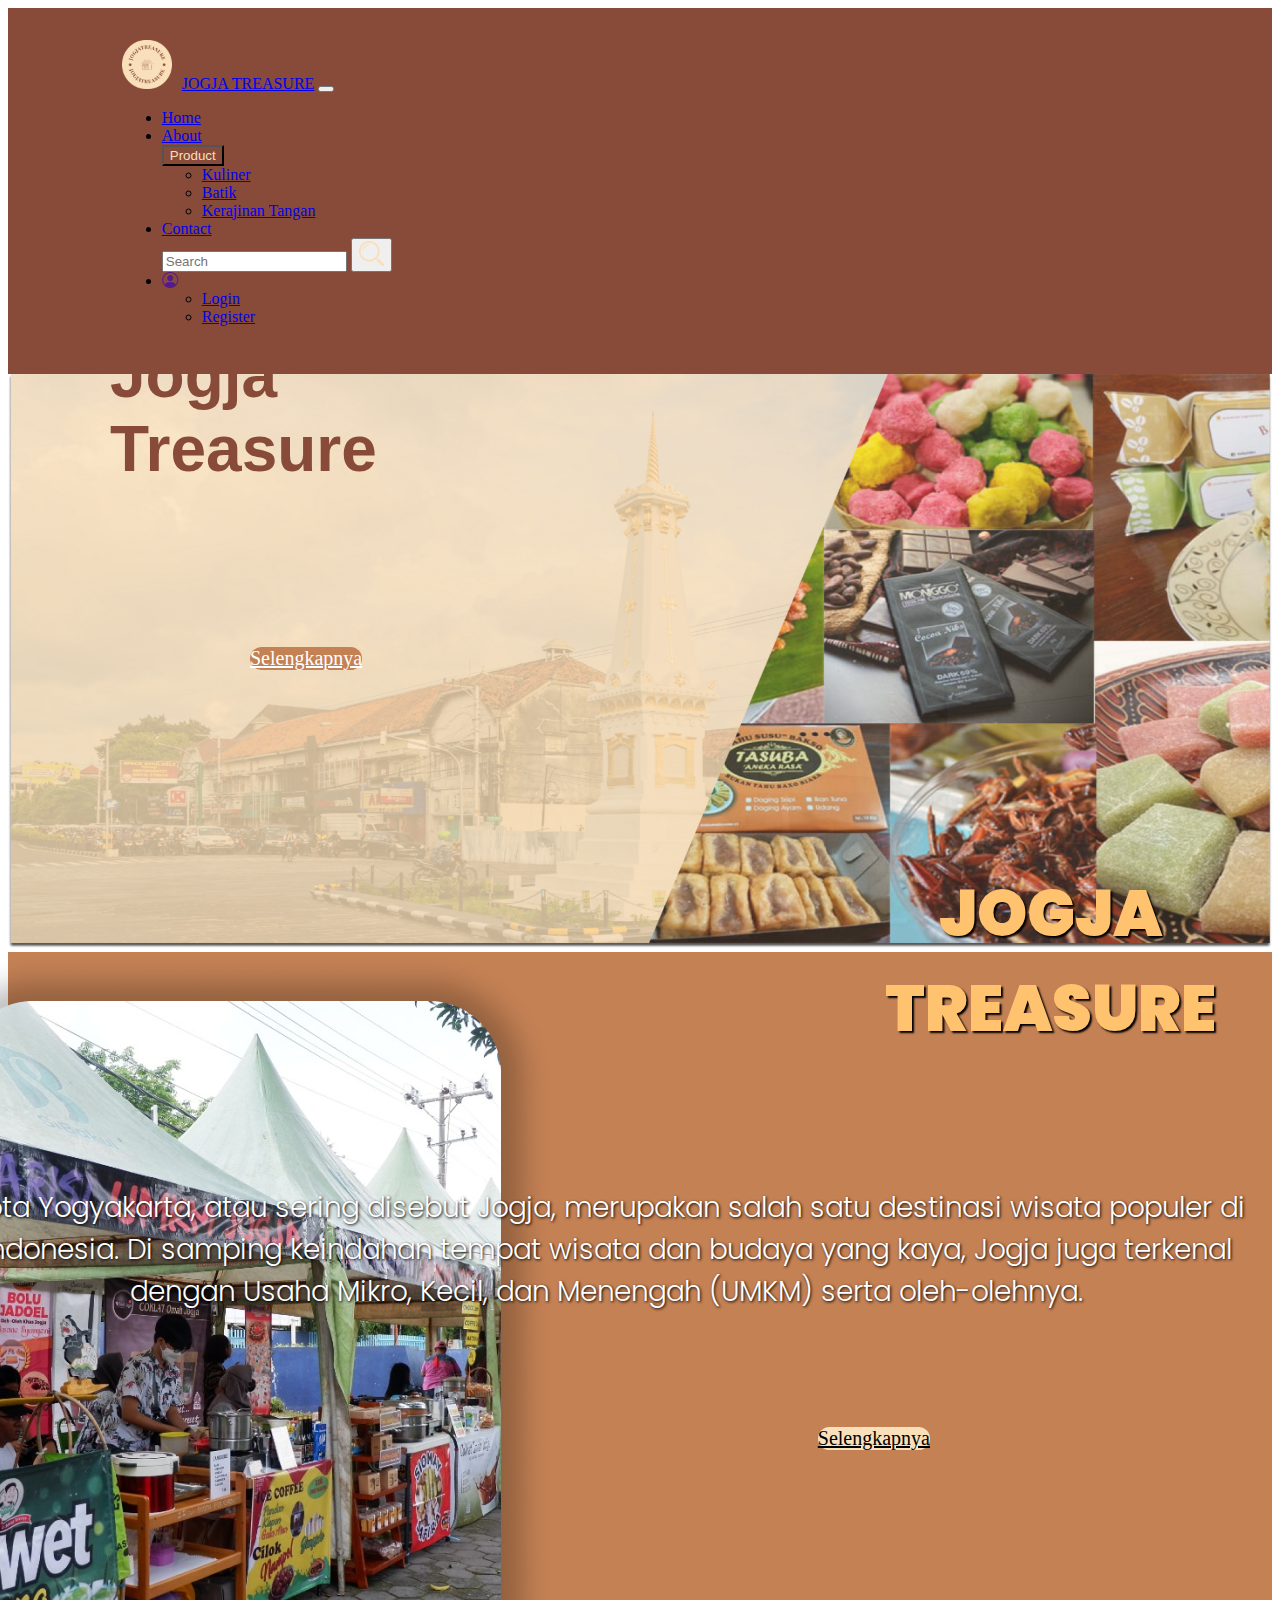
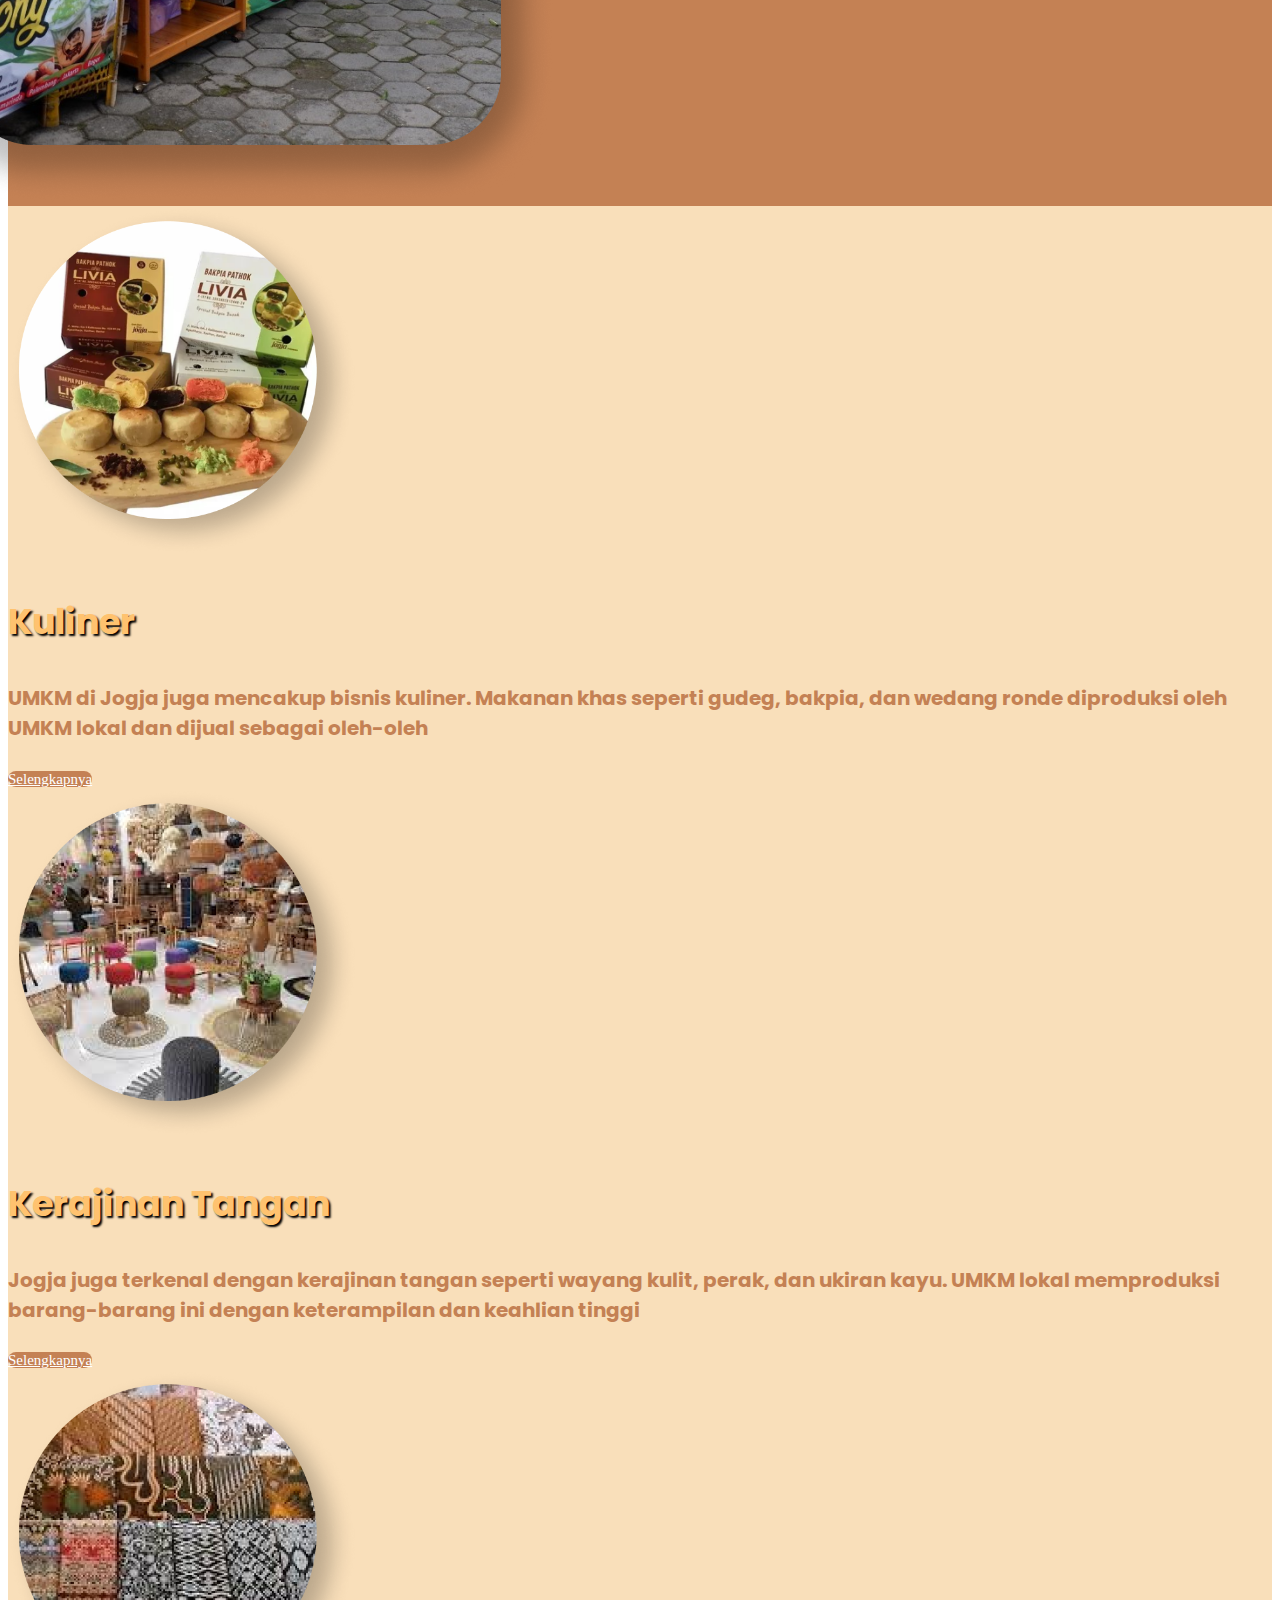
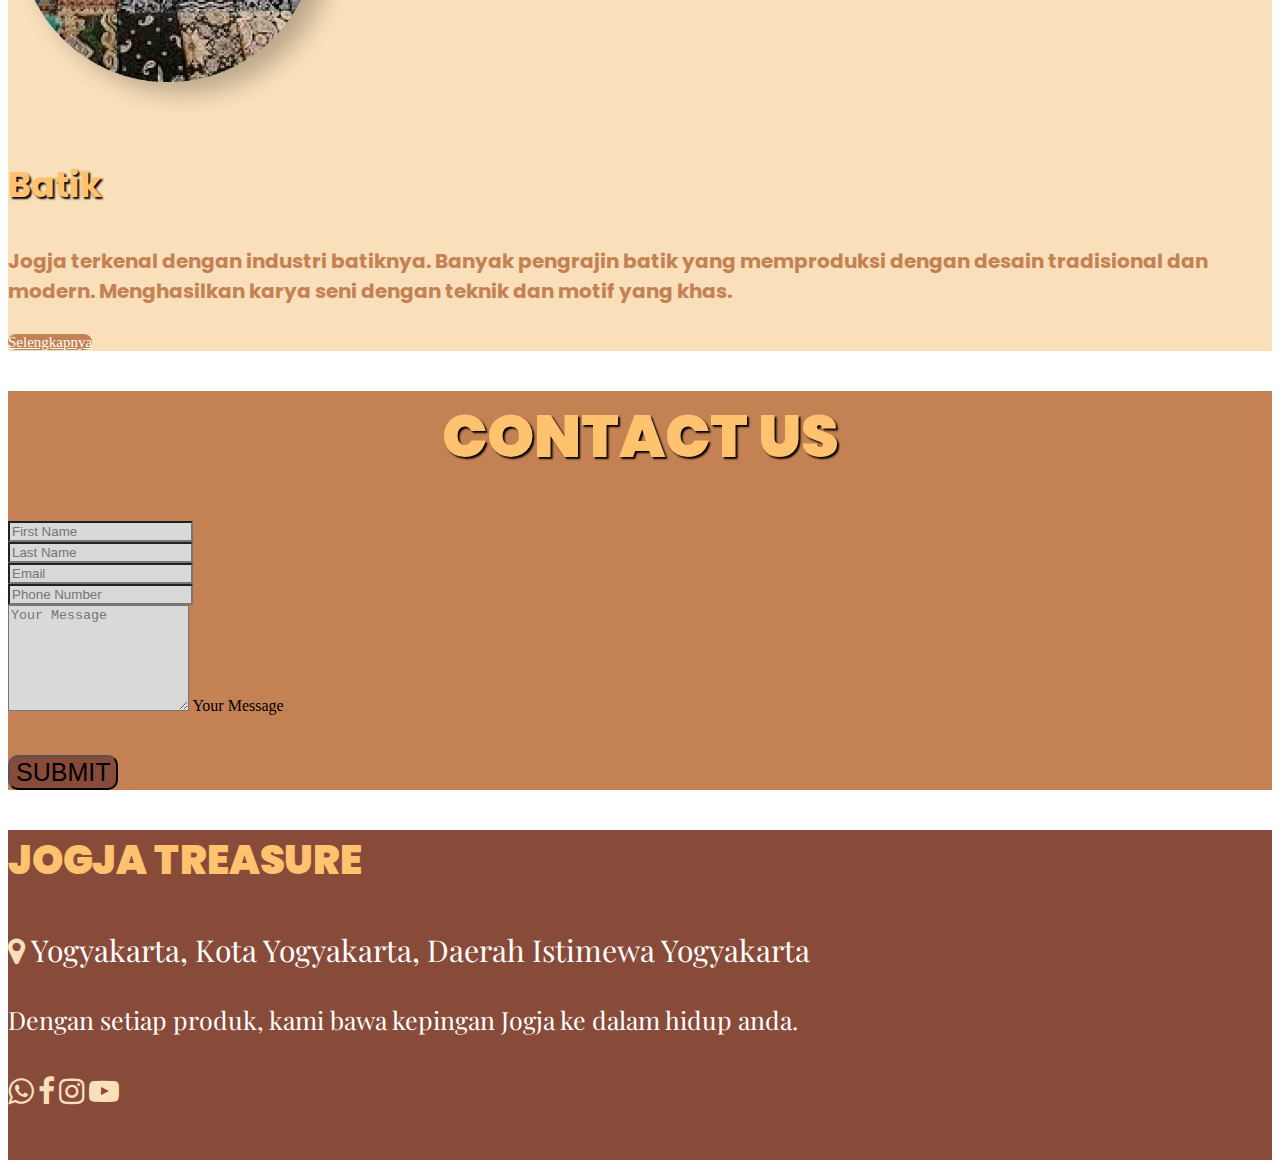
<file: index.html>
<?php

?>

<!DOCTYPE html>
<html lang="en">
<head>
    <meta charset="UTF-8">
    <meta http-equiv="X-UA-Compatible" content="IE=edge">
    <meta name="viewport" content="width=device-width, initial-scale=1.0">
    <title>Jogja Treasure</title>

    <link rel="icon" href="img/favicon.ico">

    <!-- font awesome cdn link  -->
    <!-- <link rel="stylesheet" href="https://cdnjs.cloudflare.com/ajax/libs/font-awesome/5.15.4/css/all.min.css"> -->
    <link rel="stylesheet" href="https://cdnjs.cloudflare.com/ajax/libs/font-awesome/4.7.0/css/font-awesome.min.css">
    <link rel="stylesheet" href="https://cdn.jsdelivr.net/npm/bootstrap-icons@1.10.2/font/bootstrap-icons.css">

    <!-- custom css file link  -->
    <link rel="stylesheet" href="css/style.css">
    <link href="https://cdn.jsdelivr.net/npm/bootstrap@5.3.2/dist/css/bootstrap.min.css" rel="stylesheet" integrity="sha384-T3c6CoIi6uLrA9TneNEoa7RxnatzjcDSCmG1MXxSR1GAsXEV/Dwwykc2MPK8M2HN" crossorigin="anonymous">

    <!-- JS -->
    <script src="https://cdn.jsdelivr.net/npm/bootstrap@5.3.2/dist/js/bootstrap.bundle.min.js"></script>

    
<!-- <script type="text/javascript">window.$crisp=[];window.CRISP_WEBSITE_ID="c6c8b631-c25b-41e7-8fa6-6b1cd43c9e8b";(function(){d=document;s=d.createElement("script");s.src="https://client.crisp.chat/l.js";s.async=1;d.getElementsByTagName("head")[0].appendChild(s);})();</script> -->
</head>
<body>

<div class="header">
<nav class="navbar navbar-expand-lg navbar-dark shadow fixed-top">
  <div class="container">
    <a class="navbar-brand" href="#home"><img src="img/logo.png" width="50PX" style="padding-right: 10px" />JOGJA TREASURE</a>
    <button class="navbar-toggler" type="button" data-bs-toggle="collapse" data-bs-target="#navbarNav" aria-controls="navbarNav" aria-expanded="false" aria-label="Toggle navigation">
      <span class="navbar-toggler-icon"></span>
    </button>
    <div class="collapse navbar-collapse" id="navbarNav">
      <ul class="navbar-nav ms-auto">
        <li class="nav-item">
          <a class="nav-link " href="#home">Home</a>
        </li>
        <li class="nav-item">
          <a class="nav-link" href="about/about.html">About</a>
        </li>
        <div class="dropdown ms-1 ">
          <button class="btn btn-secondary dropdown-toggle me-3" type="button" data-bs-toggle="dropdown" aria-expanded="false">
            Product
          </button>
          <ul class="dropdown-menu">
            <li><a class="dropdown-item" href="product/kuliner.html">Kuliner</a></li>
            <li><a class="dropdown-item" href="product/batik.html">Batik</a></li>
            <li><a class="dropdown-item" href="kerajinan/kerajinan.html">Kerajinan Tangan</a></li>
          </ul>
        </div>
        <li class="nav-item">
          <a class="nav-link" href="#contact">Contact</a>
        </li>
        <div class="container">
          <form class="d-flex" role="search">
            <input class="form-control me-2" type="search" placeholder="Search" aria-label="Search" />
            <button class="btn"  type="submit"><img src="img/Asset 2@4x.png" width="25px" height="25px" alt=""></button>
          </form>
        </div>
        <div>
          <li class="nav-item dropdown">
            <a class="nav-link dropdown-toggle" href="" role="button" data-bs-toggle="dropdown" aria-expanded="false">
              <i class="bi bi-person-circle" width="100px"></i>
            </a>
            <ul class="dropdown-menu">
              <li><a class="dropdown-item" href="login/login.html">Login</a></li>
              <li><a class="dropdown-item" href="signup/signup.html">Register</a></li>
              
            </ul>
          </li>
          
        </div>
      </ul>
    </div>
  </div>
</nav>
</div>
<!-- Header Ends -->

<!-- Home Starts -->
<div class="home" id="home">

  <img src="img/home_page4.png" alt="">

  <div class="container text-center">
    <div class="row row-cols-2">
      <div class="col">
        <h1>
          Bingung mau cari oleh-oleh khas jogja?
        </h1>
        <h3>Jogja <br> Treasure</h3>
        <a href="#exam-product  " class="btn"> Selengkapnya </a>
      </div>
      <div class="col"></div>
    </div>
  </div>

</div>
<!-- Home End -->

<!-- Description Website Starts -->
<div class="desc-home" id="desc-home">

  <div class="container text-center">
    <div class="row row-cols-2">
      <div class="col">
        <img src="img/Desc_home.png" alt="">
      </div>
      <div class="col">
        <h3>
          JOGJA TREASURE
        </h3>
        <h4>
          Kota Yogyakarta, atau sering disebut Jogja, 
merupakan salah satu destinasi wisata populer di Indonesia. 
Di samping keindahan tempat wisata dan budaya yang kaya,
 Jogja juga terkenal dengan Usaha Mikro, Kecil,
 dan Menengah (UMKM) serta oleh-olehnya.
        </h4>
        <a href="#" class="btn"> Selengkapnya </a>
      </div>
    </div>
  </div>

</div>
<!-- Description Website End -->

<div class="exam-product pb-5 pt-5" id="exam-product">

  <div class="container text-center">
    <div class="row">
      <div class="col">
        <img src="img/Ellipse 1.png" alt="" width="350px">
        <h3>Kuliner</h3>
        <h4>UMKM di Jogja juga mencakup bisnis kuliner. Makanan khas seperti gudeg, bakpia, dan wedang ronde diproduksi oleh UMKM lokal dan dijual sebagai oleh-oleh</h4>
        <a href="product/kuliner.html" class="btn mb-5 mt-5"> Selengkapnya </a>
      </div>
      <div class="col">
        <img src="img/Ellipse 2.png" alt="" width="350px">
        <h3>Kerajinan Tangan</h3>
        <h4>Jogja juga terkenal dengan kerajinan tangan seperti wayang kulit, perak, dan ukiran kayu. UMKM lokal memproduksi barang-barang ini dengan keterampilan dan keahlian tinggi</h4>
        <a href="kerajinan/kerajinan.html" class="btn mb-5 mt-5"> Selengkapnya </a>
      </div>
      <div class="col">
        <img src="img/Ellipse 3.png" alt="" width="350px">
        <h3>Batik</h3>
        <h4>Jogja terkenal dengan industri batiknya. Banyak pengrajin batik yang memproduksi dengan desain tradisional dan modern. Menghasilkan karya seni dengan teknik dan motif yang khas.</h4>
        <a href="product/batik.html" class="btn mb-5 mt-5"> Selengkapnya </a>
      </div>
    </div>
  </div>

</div>

<div class="form-contact pb-5 pt-5" id="contact">

  <h1 class="mt-5 mb-5">CONTACT US</h1>

  <div class="container text-center">
    <div class="row row-cols-2">
        <div class="col-md-6">
          <label for="FirstName" class="form-label" ></label>
          <input type="text" class="form-control" id="inputEmail4" placeholder="First Name" style="background-color: #D9D9D9;" >
      </div>
        <div class="col-md-6">
          <label for="LastName" class="form-label"></label>
          <input type="text" class="form-control" id="inputPassword4" placeholder="Last Name" style="background-color: #D9D9D9;">
        </div>
        <div class="col-md-6">
          <label for="Email" class="form-label"></label>
          <input type="text" class="form-control" id="inputEmail4" placeholder="Email" style="background-color: #D9D9D9;">
        </div>
        <div class="col-md-6">
          <label for="PhoneNumber" class="form-label"></label>
          <input type="number" class="form-control" id="inputEmail4" placeholder="Phone Number" style="background-color: #D9D9D9;">
        </div>
    </div>
    <div class="form-floating mt-3">
      <textarea class="form-control" placeholder="Your Message" id="floatingTextarea2" style="height: 100px; background-color: #D9D9D9;"></textarea>
      <label for="floatingTextarea2">Your Message</label>
    </div>
    <button class="btn mb-5 mt-5" method="post">
      SUBMIT
    </button>
  </div>

</div>

<div class="footer">

  <div class="container text-center">
    <div class="row row-cols-2">
      <div class="col mt-5">
        <h3>JOGJA TREASURE</h3>
      </div>
      <div class="col mt-5">
        <a href=""> <i class="fa fa-map-marker"></i> Yogyakarta, Kota Yogyakarta, Daerah Istimewa Yogyakarta</a>
      </div>
      <div class="col">
        <h4>
          Dengan setiap produk, kami bawa kepingan Jogja ke dalam hidup anda.
        </h4>
      </div>
      <div class="col">
        <div class="social-icons mt-5">
        <a href="" class="me-3"> <i class="fa fa-whatsapp" ></i></a>
        <a href="" class="me-3"> <i class="fa fa-facebook"></i></a>
        <a href="" class="me-3"> <i class="fa fa-instagram"></i></a>
        <a href="" class="me-3"> <i class="fa fa-youtube-play"></i></a>
        </div>
      </div>
    </div>
  </div>

</div>

</body>
</file>
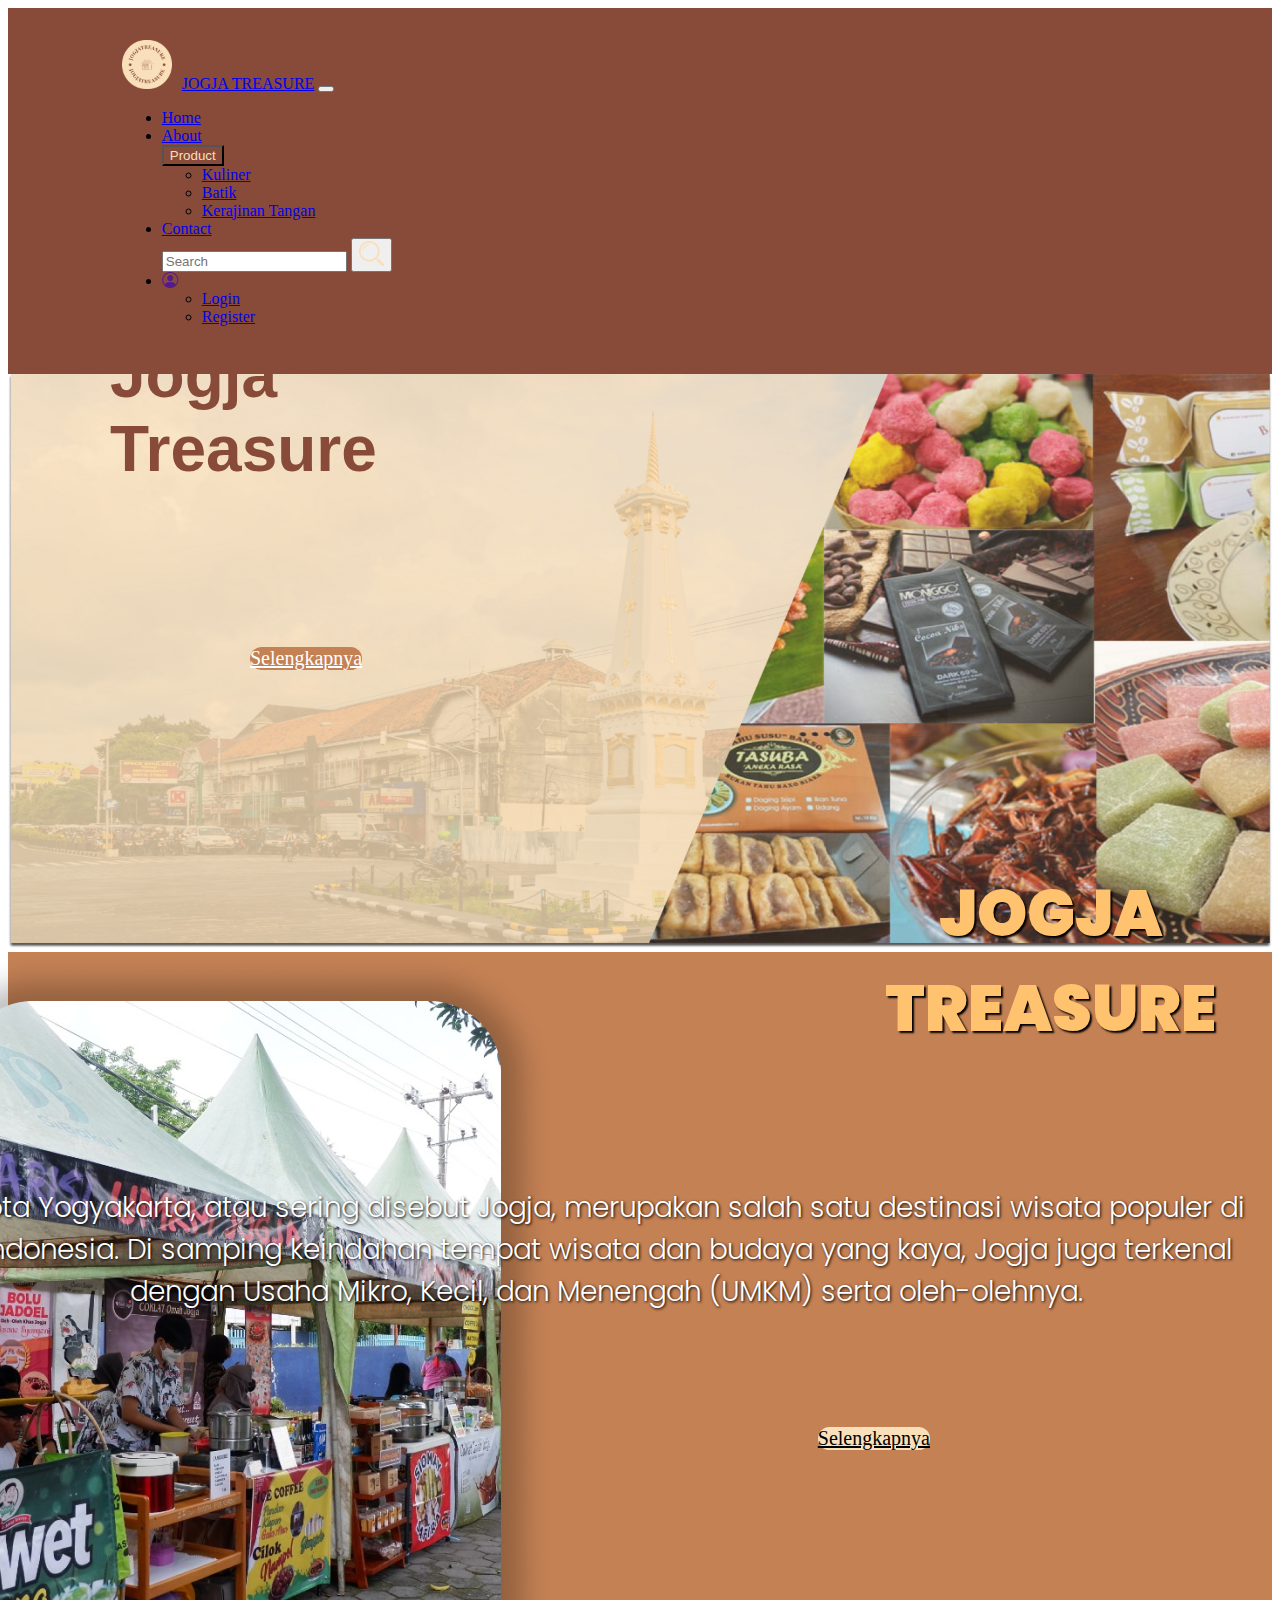
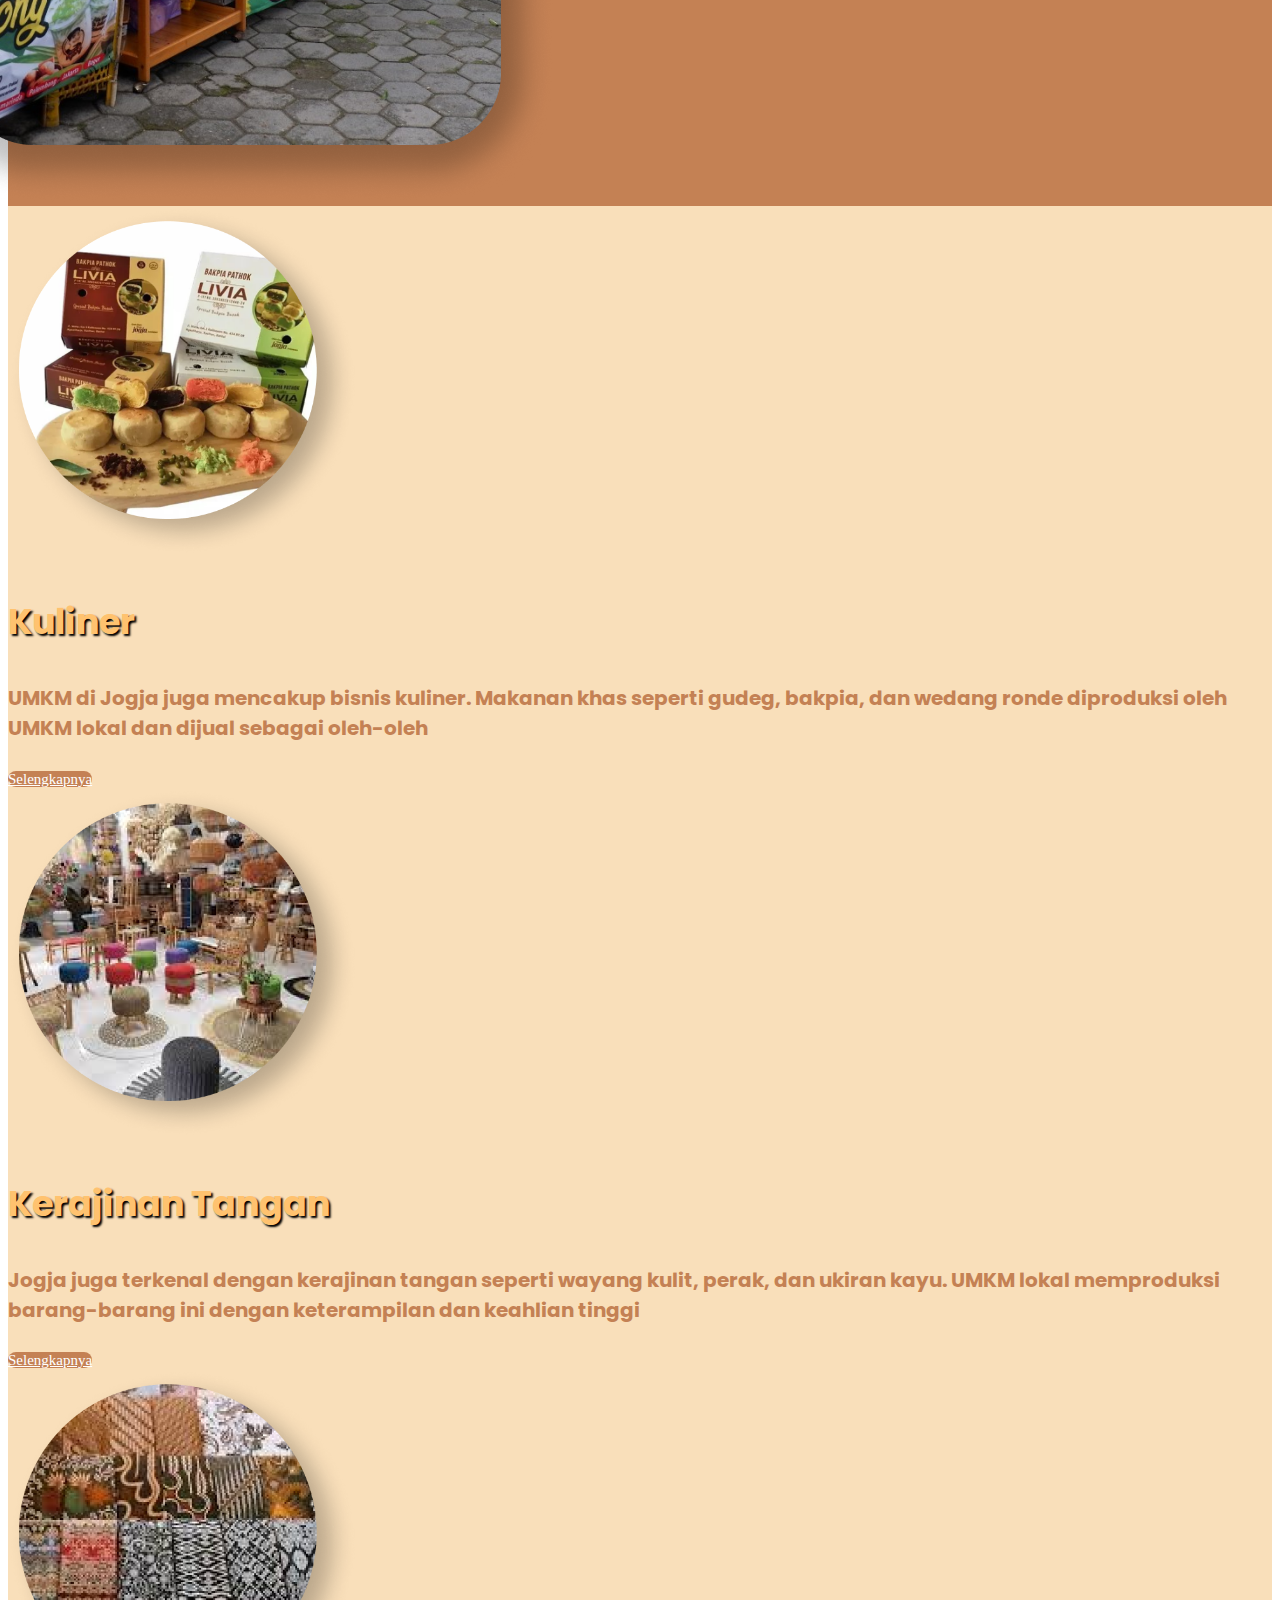
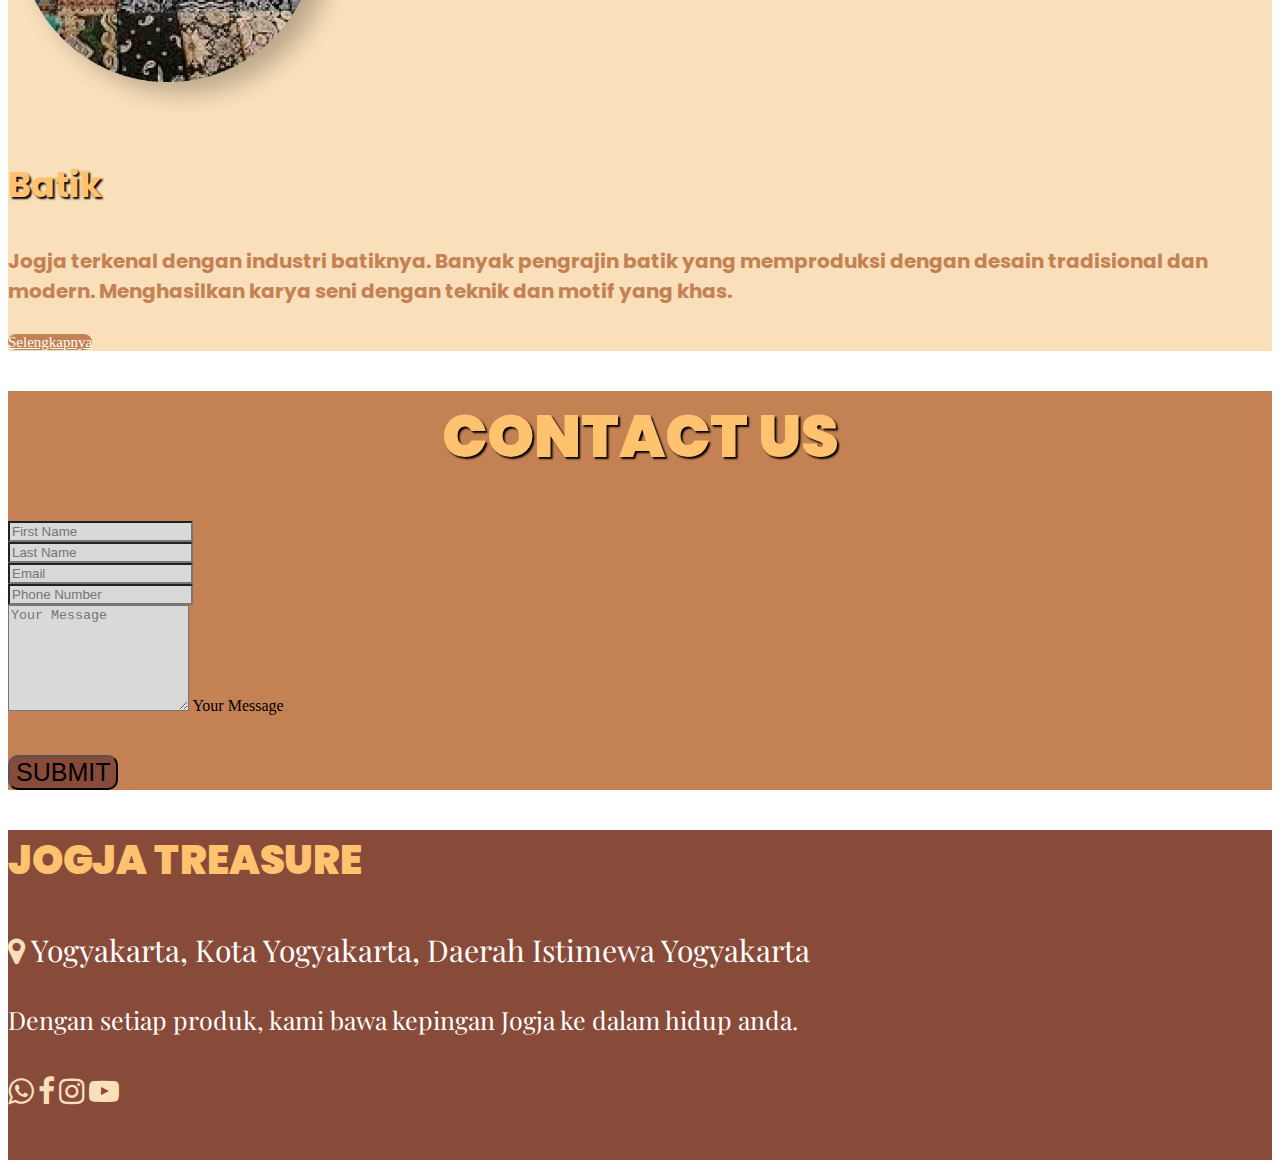
<file: index2.html>
<?php

?>

<!DOCTYPE html>
<html lang="en">
<head>
    <meta charset="UTF-8">
    <meta http-equiv="X-UA-Compatible" content="IE=edge">
    <meta name="viewport" content="width=device-width, initial-scale=1.0">
    <title>Jogja Treasure</title>

    <link rel="icon" href="img/favicon.ico">

    <!-- font awesome cdn link  -->
    <!-- <link rel="stylesheet" href="https://cdnjs.cloudflare.com/ajax/libs/font-awesome/5.15.4/css/all.min.css"> -->
    <link rel="stylesheet" href="https://cdnjs.cloudflare.com/ajax/libs/font-awesome/4.7.0/css/font-awesome.min.css">
    <link rel="stylesheet" href="https://cdn.jsdelivr.net/npm/bootstrap-icons@1.10.2/font/bootstrap-icons.css">

    <!-- custom css file link  -->
    <link rel="stylesheet" href="css/style2.css">
    <link href="https://cdn.jsdelivr.net/npm/bootstrap@5.3.2/dist/css/bootstrap.min.css" rel="stylesheet" integrity="sha384-T3c6CoIi6uLrA9TneNEoa7RxnatzjcDSCmG1MXxSR1GAsXEV/Dwwykc2MPK8M2HN" crossorigin="anonymous">

    <!-- JS -->
    <script src="https://cdn.jsdelivr.net/npm/bootstrap@5.3.2/dist/js/bootstrap.bundle.min.js"></script>

    
<!-- <script type="text/javascript">window.$crisp=[];window.CRISP_WEBSITE_ID="c6c8b631-c25b-41e7-8fa6-6b1cd43c9e8b";(function(){d=document;s=d.createElement("script");s.src="https://client.crisp.chat/l.js";s.async=1;d.getElementsByTagName("head")[0].appendChild(s);})();</script> -->
</head>
<body>

<div class="header">
<nav class="navbar navbar-expand-lg navbar-dark shadow fixed-top">
  <div class="container">
    <a class="navbar-brand" href="#home"><img src="img/logo.png" width="50PX" style="padding-right: 10px" />JOGJA TREASURE</a>
    <button class="navbar-toggler" type="button" data-bs-toggle="collapse" data-bs-target="#navbarNav" aria-controls="navbarNav" aria-expanded="false" aria-label="Toggle navigation">
      <span class="navbar-toggler-icon"></span>
    </button>
    <div class="collapse navbar-collapse" id="navbarNav">
      <ul class="navbar-nav ms-auto">
        <li class="nav-item">
          <a class="nav-link " href="#home">Home</a>
        </li>
        <li class="nav-item">
          <a class="nav-link" href="about/about.html">About</a>
        </li>
        <div class="dropdown ms-1 ">
          <button class="btn btn-secondary dropdown-toggle me-3" type="button" data-bs-toggle="dropdown" aria-expanded="false">
            Product
          </button>
          <ul class="dropdown-menu">
            <li><a class="dropdown-item" href="product/kuliner.html">Kuliner</a></li>
            <li><a class="dropdown-item" href="product/batik.html">Batik</a></li>
            <li><a class="dropdown-item" href="kerajinan/kerajinan.html">Kerajinan Tangan</a></li>
          </ul>
        </div>
        <li class="nav-item">
          <a class="nav-link" href="#contact">Contact</a>
        </li>
        <div class="container">
          <form class="d-flex" role="search">
            <input class="form-control me-2" type="search" placeholder="Search" aria-label="Search" />
            <button class="btn"  type="submit"><img src="img/Asset 2@4x.png" width="25px" height="25px" alt=""></button>
          </form>
        </div>
        <div>
          <li class="nav-item dropdown">
            <a class="nav-link dropdown-toggle" href="" role="button" data-bs-toggle="dropdown" aria-expanded="false">
              <i class="bi bi-person-circle" width="100px"></i>
            </a>
            <ul class="dropdown-menu">
              <li><a class="dropdown-item" href="login/login.html">Login</a></li>
              <li><a class="dropdown-item" href="signup/signup.html">Register</a></li>
              
            </ul>
          </li>
          
        </div>
      </ul>
    </div>
  </div>
</nav>
</div>
<!-- Header Ends -->

<!-- Home Starts -->
<div class="home" id="home">

  <img src="img/home_page4.png" alt="">

  <div class="container text-center">
    <div class="row row-cols-2">
      <div class="col">
        <h1>
          Bingung mau cari oleh-oleh khas jogja?
        </h1>
        <h3>Jogja <br> Treasure</h3>
        <a href="#exam-product  " class="btn"> Selengkapnya </a>
      </div>
      <div class="col"></div>
    </div>
  </div>

</div>
<!-- Home End -->

<!-- Description Website Starts -->
<div class="desc-home" id="desc-home">

  <div class="container text-center">
    <div class="row row-cols-2">
      <div class="col">
        <img src="img/Desc_home.png" alt="">
      </div>
      <div class="col">
        <h3>
          JOGJA TREASURE
        </h3>
        <h4>
          Kota Yogyakarta, atau sering disebut Jogja, 
merupakan salah satu destinasi wisata populer di Indonesia. 
Di samping keindahan tempat wisata dan budaya yang kaya,
 Jogja juga terkenal dengan Usaha Mikro, Kecil,
 dan Menengah (UMKM) serta oleh-olehnya.
        </h4>
        <a href="#" class="btn"> Selengkapnya </a>
      </div>
    </div>
  </div>

</div>
<!-- Description Website End -->

<div class="exam-product pb-5 pt-5" id="exam-product">

  <div class="container text-center">
    <div class="row">
      <div class="col">
        <img src="img/Ellipse 1.png" alt="" width="350px">
        <h3>Kuliner</h3>
        <h4>UMKM di Jogja juga mencakup bisnis kuliner. Makanan khas seperti gudeg, bakpia, dan wedang ronde diproduksi oleh UMKM lokal dan dijual sebagai oleh-oleh</h4>
        <a href="product/kuliner.html" class="btn mb-5 mt-5"> Selengkapnya </a>
      </div>
      <div class="col">
        <img src="img/Ellipse 2.png" alt="" width="350px">
        <h3>Kerajinan Tangan</h3>
        <h4>Jogja juga terkenal dengan kerajinan tangan seperti wayang kulit, perak, dan ukiran kayu. UMKM lokal memproduksi barang-barang ini dengan keterampilan dan keahlian tinggi</h4>
        <a href="kerajinan/kerajinan.html" class="btn mb-5 mt-5"> Selengkapnya </a>
      </div>
      <div class="col">
        <img src="img/Ellipse 3.png" alt="" width="350px">
        <h3>Batik</h3>
        <h4>Jogja terkenal dengan industri batiknya. Banyak pengrajin batik yang memproduksi dengan desain tradisional dan modern. Menghasilkan karya seni dengan teknik dan motif yang khas.</h4>
        <a href="product/batik.html" class="btn mb-5 mt-5"> Selengkapnya </a>
      </div>
    </div>
  </div>

</div>

<div class="form-contact pb-5 pt-5" id="contact">

  <h1 class="mt-5 mb-5">CONTACT US</h1>

  <div class="container text-center">
    <div class="row row-cols-2">
        <div class="col-md-6">
          <label for="FirstName" class="form-label" ></label>
          <input type="text" class="form-control" id="inputEmail4" placeholder="First Name" style="background-color: #D9D9D9;" >
      </div>
        <div class="col-md-6">
          <label for="LastName" class="form-label"></label>
          <input type="text" class="form-control" id="inputPassword4" placeholder="Last Name" style="background-color: #D9D9D9;">
        </div>
        <div class="col-md-6">
          <label for="Email" class="form-label"></label>
          <input type="text" class="form-control" id="inputEmail4" placeholder="Email" style="background-color: #D9D9D9;">
        </div>
        <div class="col-md-6">
          <label for="PhoneNumber" class="form-label"></label>
          <input type="number" class="form-control" id="inputEmail4" placeholder="Phone Number" style="background-color: #D9D9D9;">
        </div>
    </div>
    <div class="form-floating mt-3">
      <textarea class="form-control" placeholder="Your Message" id="floatingTextarea2" style="height: 100px; background-color: #D9D9D9;"></textarea>
      <label for="floatingTextarea2">Your Message</label>
    </div>
    <button class="btn mb-5 mt-5" method="post">
      SUBMIT
    </button>
  </div>

</div>

<div class="footer">

  <div class="container text-center">
    <div class="row row-cols-2">
      <div class="col mt-5">
        <h3>JOGJA TREASURE</h3>
      </div>
      <div class="col mt-5">
        <a href=""> <i class="fa fa-map-marker"></i> Yogyakarta, Kota Yogyakarta, Daerah Istimewa Yogyakarta</a>
      </div>
      <div class="col">
        <h4>
          Dengan setiap produk, kami bawa kepingan Jogja ke dalam hidup anda.
        </h4>
      </div>
      <div class="col">
        <div class="social-icons mt-5">
        <a href="" class="me-3"> <i class="fa fa-whatsapp" ></i></a>
        <a href="" class="me-3"> <i class="fa fa-facebook"></i></a>
        <a href="" class="me-3"> <i class="fa fa-instagram"></i></a>
        <a href="" class="me-3"> <i class="fa fa-youtube-play"></i></a>
        </div>
      </div>
    </div>
  </div>

</div>

</body>
</file>
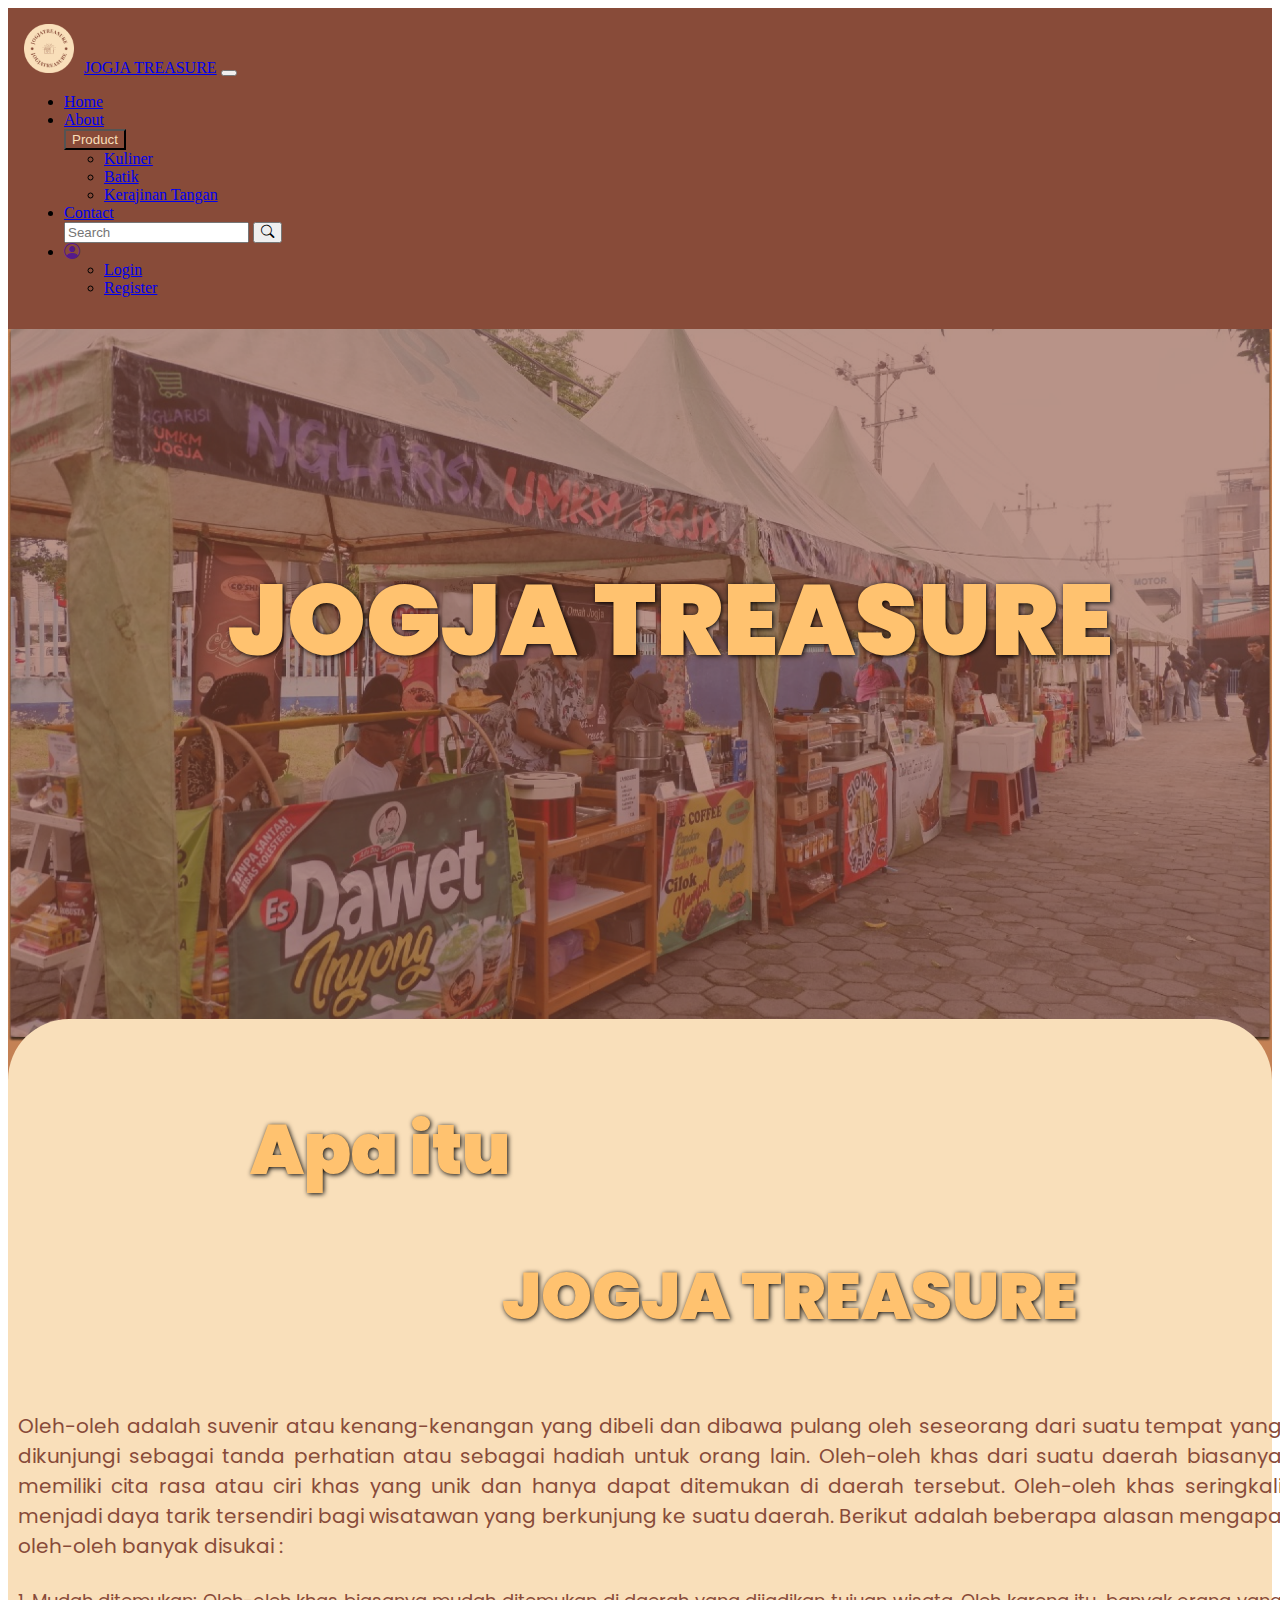
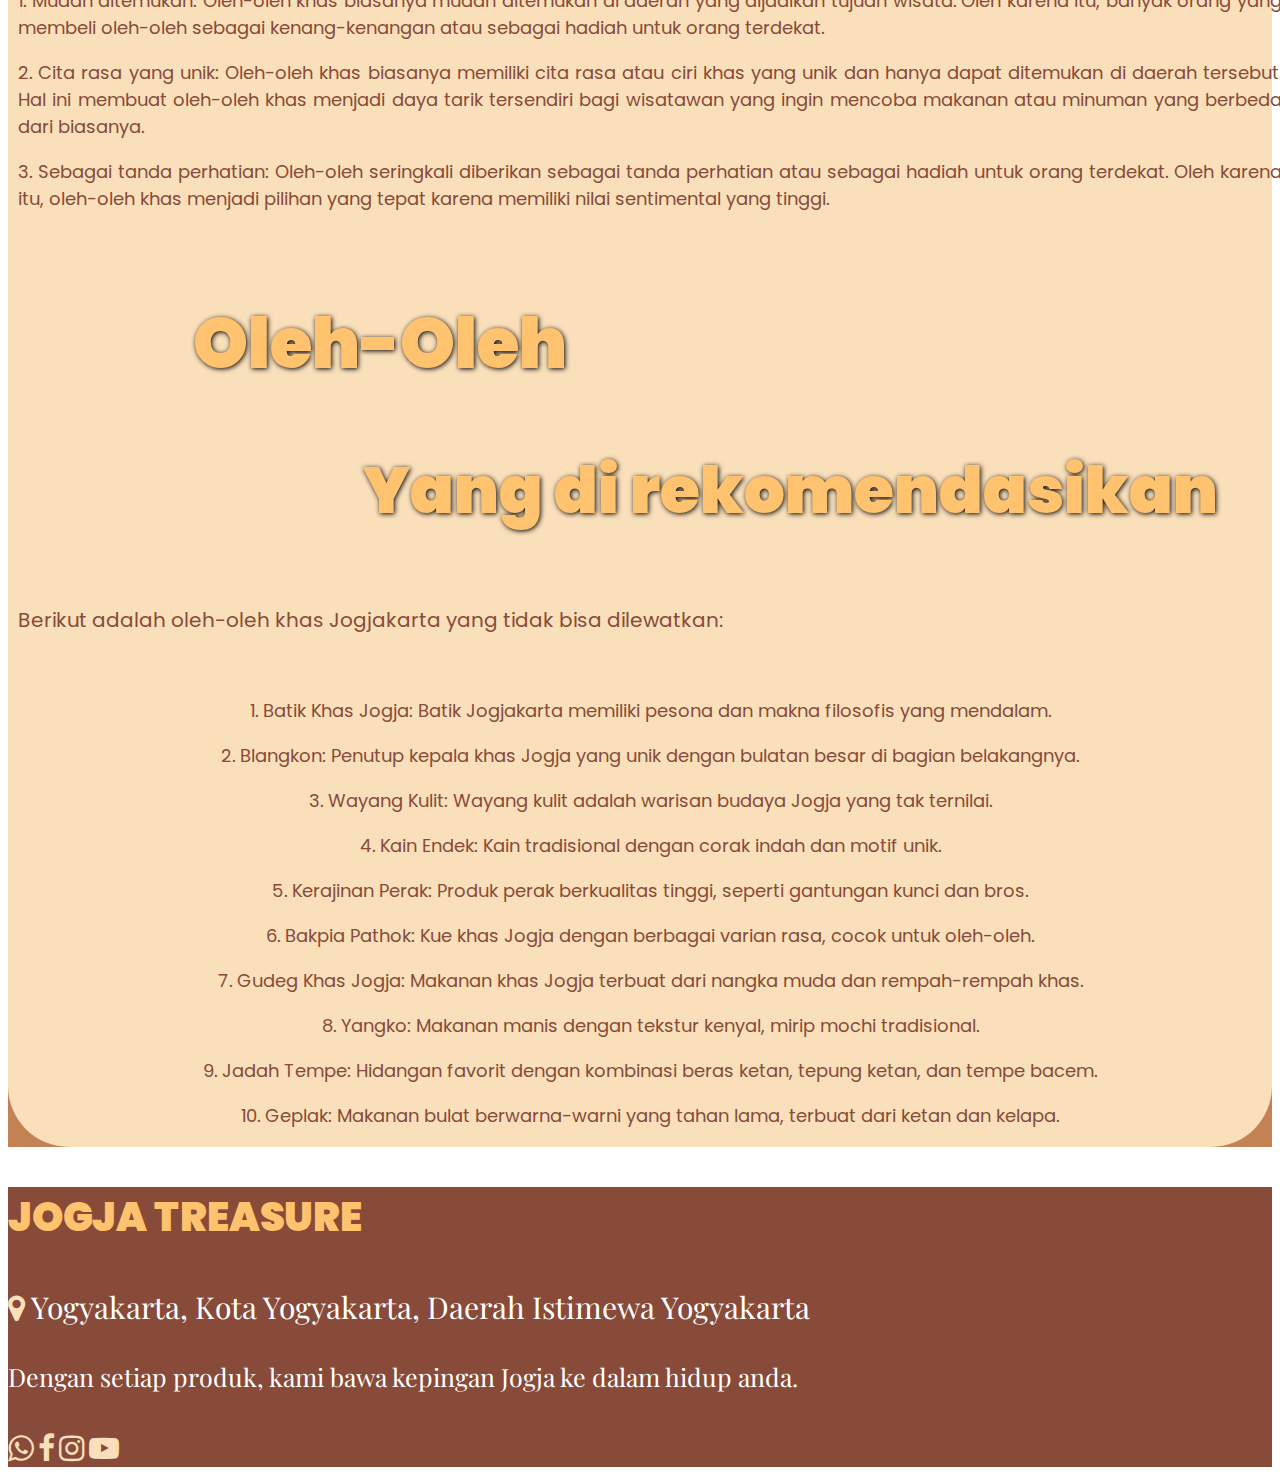
<file: about/about.html>
<!DOCTYPE html>
<html lang="en">
<head>
    <meta charset="UTF-8">
    <meta http-equiv="X-UA-Compatible" content="IE=edge">
    <meta name="viewport" content="width=device-width, initial-scale=1.0">
    <title>Jogja Treasure</title>

    <link rel="icon" href="../img/favicon.ico">

    <!-- font awesome cdn link  -->
    <!-- <link rel="stylesheet" href="https://cdnjs.cloudflare.com/ajax/libs/font-awesome/5.15.4/css/all.min.css"> -->
    <link rel="stylesheet" href="https://cdnjs.cloudflare.com/ajax/libs/font-awesome/4.7.0/css/font-awesome.min.css">
    <link rel="stylesheet" href="https://cdn.jsdelivr.net/npm/bootstrap-icons@1.10.2/font/bootstrap-icons.css">

    <!-- custom css file link  -->
    <link rel="stylesheet" href="../css/about.css">
    <link href="https://cdn.jsdelivr.net/npm/bootstrap@5.3.2/dist/css/bootstrap.min.css" rel="stylesheet" integrity="sha384-T3c6CoIi6uLrA9TneNEoa7RxnatzjcDSCmG1MXxSR1GAsXEV/Dwwykc2MPK8M2HN" crossorigin="anonymous">
    <script src="https://cdn.jsdelivr.net/npm/bootstrap@5.3.2/dist/js/bootstrap.bundle.min.js"></script>
    
<!-- <script type="text/javascript">window.$crisp=[];window.CRISP_WEBSITE_ID="c6c8b631-c25b-41e7-8fa6-6b1cd43c9e8b";(function(){d=document;s=d.createElement("script");s.src="https://client.crisp.chat/l.js";s.async=1;d.getElementsByTagName("head")[0].appendChild(s);})();</script> -->
</head>
<body>
    
<!-- header section starts  -->

<div class="header">
    <nav class="navbar navbar-expand-lg navbar-dark shadow fixed-top">
      <div class="container">
        <a class="navbar-brand" href="../index2.html"><img src="../img/logo.png" width="50PX" style="padding-right: 10px" />JOGJA TREASURE</a>
        <button class="navbar-toggler" type="button" data-bs-toggle="collapse" data-bs-target="#navbarNav" aria-controls="navbarNav" aria-expanded="false" aria-label="Toggle navigation">
          <span class="navbar-toggler-icon"></span>
        </button>
        <div class="collapse navbar-collapse" id="navbarNav">
          <ul class="navbar-nav ms-auto">
            <li class="nav-item">
              <a class="nav-link " href="../index2.html">Home</a>
            </li>
            <li class="nav-item">
              <a class="nav-link" href="#">About</a>
            </li>
            <div class="dropdown ms-1">
              <button class="btn btn-secondary dropdown-toggle me-3" type="button" data-bs-toggle="dropdown" aria-expanded="false">
                Product
              </button>
              <ul class="dropdown-menu">
                <li><a class="dropdown-item" href="../product/kuliner.html">Kuliner</a></li>
                <li><a class="dropdown-item" href="../product/batik.html">Batik</a></li>
                <li><a class="dropdown-item" href="../kerajinan/kerajinan.html">Kerajinan Tangan</a></li>
              </ul>
            </div>
            <li class="nav-item">
              <a class="nav-link" href="../index2.html#contact">Contact</a>
            </li>
            <div class="container">
              <form class="d-flex" role="search">
                <input class="form-control me-2" type="search" placeholder="Search" aria-label="Search" />
                <button class="btn"  type="submit"><i class="bi bi-search"></i></button>
              </form>
            </div>
            <div>
              <li class="nav-item dropdown">
                <a class="nav-link dropdown-toggle" href="" role="button" data-bs-toggle="dropdown" aria-expanded="false">
                  <i class="bi bi-person-circle" width="100px"></i>
                </a>
                <ul class="dropdown-menu">
                  <li><a class="dropdown-item" href="../login/login.html">Login</a></li>
                  <li><a class="dropdown-item" href="../signup/signup.html">Register</a></li>
                  
                </ul>
              </li>
              
            </div>
          </ul>
        </div>
      </div>
    </nav>
    </div>

<!-- header section ends -->

<!-- home section starts  -->

<section class="home " id="home">

    <div class="image">
        <img src="../img/about_desc.png" alt="" style="">
    </div>

    <div class="content">
        <h3>JOGJA TREASURE</h3>
    </div>
    <!-- <div class="sub">
        <h2>Apa Itu</h2>
        <h3>JOGJA TREASURE</h3>
    </div>     -->


    <div class="container text-center border" >
        <div class="row">
          <div class="col"> 
          </div>
          <div class="col">
            <h2>
                Apa itu
            </h2>
            <h3>
                JOGJA TREASURE
            </h3>
            <h4>
                Oleh-oleh adalah suvenir atau kenang-kenangan yang dibeli dan dibawa pulang oleh seseorang dari suatu tempat yang dikunjungi sebagai tanda perhatian atau sebagai hadiah untuk orang lain. Oleh-oleh khas dari suatu daerah biasanya memiliki cita rasa atau ciri khas yang unik dan hanya dapat ditemukan di daerah tersebut. Oleh-oleh khas seringkali menjadi daya tarik tersendiri bagi wisatawan yang berkunjung ke suatu daerah. Berikut adalah beberapa alasan mengapa oleh-oleh banyak disukai :
            </h4>
            <p>
                1. Mudah ditemukan: Oleh-oleh khas biasanya mudah ditemukan di daerah yang dijadikan tujuan wisata. Oleh karena itu, banyak orang yang membeli oleh-oleh sebagai kenang-kenangan atau sebagai hadiah untuk orang terdekat. 
            </p>
            <p>
                2. Cita rasa yang unik: Oleh-oleh khas biasanya memiliki cita rasa atau ciri khas yang unik dan hanya dapat ditemukan di daerah tersebut. Hal ini membuat oleh-oleh khas menjadi daya tarik tersendiri bagi wisatawan yang ingin mencoba makanan atau minuman yang berbeda dari biasanya.
            </p>
            <p>
                3. Sebagai tanda perhatian: Oleh-oleh seringkali diberikan sebagai tanda perhatian atau sebagai hadiah untuk orang terdekat. Oleh karena itu, oleh-oleh khas menjadi pilihan yang tepat karena memiliki nilai sentimental yang tinggi.
            </p>

            <h2 >
                Oleh-Oleh
            </h2>

            <h3>
                Yang di rekomendasikan 
            </h3>

            <div class="sub">

            <h4>
                Berikut adalah oleh-oleh khas Jogjakarta yang tidak bisa dilewatkan:
            </h4>
            <br>
            <p>
                1. Batik Khas Jogja: Batik Jogjakarta memiliki pesona dan makna filosofis yang mendalam.
            </p>
            <p>
                2. Blangkon: Penutup kepala khas Jogja yang unik dengan bulatan besar di bagian belakangnya.
            </p>
            <p>
                3. Wayang Kulit: Wayang kulit adalah warisan budaya Jogja yang tak ternilai.
            </p>
            <p>
                4. Kain Endek: Kain tradisional dengan corak indah dan motif unik.
            <p>
                5. Kerajinan Perak: Produk perak berkualitas tinggi, seperti gantungan kunci dan bros.
            <p>
                6. Bakpia Pathok: Kue khas Jogja dengan berbagai varian rasa, cocok untuk oleh-oleh.
            </p>
            <p>
                7. Gudeg Khas Jogja: Makanan khas Jogja terbuat dari nangka muda dan rempah-rempah khas.
            </p>
            <p>
                8. Yangko: Makanan manis dengan tekstur kenyal, mirip mochi tradisional.
            </p>
            <p>
                9. Jadah Tempe: Hidangan favorit dengan kombinasi beras ketan, tepung ketan, dan tempe bacem.
            </p>
            <p>
                10. Geplak: Makanan bulat berwarna-warni yang tahan lama, terbuat dari ketan dan kelapa.
            </p>
            </div>

          </div>
          <div class="col">
            
          </div>
        </div>
      </div>
    
</section>

<!-- home section ends -->




<!-- footer section starts  -->

<section class="footer">

    <!-- <div class="box-container">

        <div class="box">
            <h3>quick links</h3>
            <a href="#home"> <i class="fas fa-chevron-right"></i> HOME </a>
            <a href="#services"> <i class="fas fa-chevron-right"></i> SERVICES </a>
            <a href="AboutUs/AboutUs.html"> <i class="fas fa-chevron-right"></i> ABOUT </a>
            <a href="#doctors"> <i class="fas fa-chevron-right"></i> DOCTORS </a>
            <a href="#review"> <i class="fas fa-chevron-right"></i> REVIEW </a>
            <a href="Artikel/Artikel2.html"> <i class="fas fa-chevron-right"></i> ARTIKEL </a>
        </div>

        <div class="box">
            <h3>our services</h3>
            <a href="#"> <i class="fas fa-chevron-right"></i> dental care </a>
            <a href="#"> <i class="fas fa-chevron-right"></i> message therapy </a>
            <a href="#"> <i class="fas fa-chevron-right"></i> cardioloty </a>
            <a href="#"> <i class="fas fa-chevron-right"></i> diagnosis </a>
            <a href="#"> <i class="fas fa-chevron-right"></i> ambulance service </a>
        </div>

        <div class="box">
            <h3>contact info</h3>
            <a href="https://wa.me/6289525435274"> <i class="fab fa-whatsapp"></i> +6289525435274 </a>
            <a href="https://wa.me/6281284456666"> <i class="fas fa-phone"></i> +62 812-8445-6666 </a>
            <a href="mailto:ichasyilvia.2021@student.uny.ac.id"> <i class="fas fa-envelope"></i> ichasyilvia.2021@student.uny.ac.id </a>
            <a href="mailto:mtaufiq.2021@student.uny.ac.id"> <i class="fas fa-envelope"></i> mtaufiq.2021@student.uny.ac.id </a>
            <a href="https://goo.gl/maps/kSHPcBhprj6EpJPP6"> <i class="fas fa-map-marker-alt"></i> Fakultas Teknik, UNY </a>
        </div>

        <div class="box">
            <h3>follow us</h3>
            <a href="#"> <i class="fab fa-facebook-f"></i> facebook </a>
            <a href="#"> <i class="fab fa-twitter"></i> twitter </a>
            <a href="#"> <i class="fab fa-instagram"></i> instagram </a>
            <a href="#"> <i class="fab fa-linkedin"></i> linkedin </a>
        </div>

    </div> -->

    <div class="container text-center">
      <div class="row row-cols-2">
        <div class="col mt-5">
          <h3>JOGJA TREASURE</h3>
        </div>
        <div class="col mt-5">
          <a href="#"> <i class="fa fa-map-marker"></i> Yogyakarta, Kota Yogyakarta, Daerah Istimewa Yogyakarta</a>
        </div>
        <div class="col">
          <h4>
            Dengan setiap produk, kami bawa kepingan Jogja ke dalam hidup anda.
          </h4>
        </div>
        <div class="col">
          <div class="social-icons mt-5 ">
          <a href="#" class="me-3"> <i class="fa fa-whatsapp" ></i></a>
          <a href="#" class="me-3"> <i class="fa fa-facebook"></i></a>
          <a href="#" class="me-3"> <i class="fa fa-instagram"></i></a>
          <a href="#" class="me-3"> <i class="fa fa-youtube-play"></i></a>
          </div>
        </div>
      </div>
    </div>

</section>

<!-- footer section ends -->


</body>
</html>
</file>
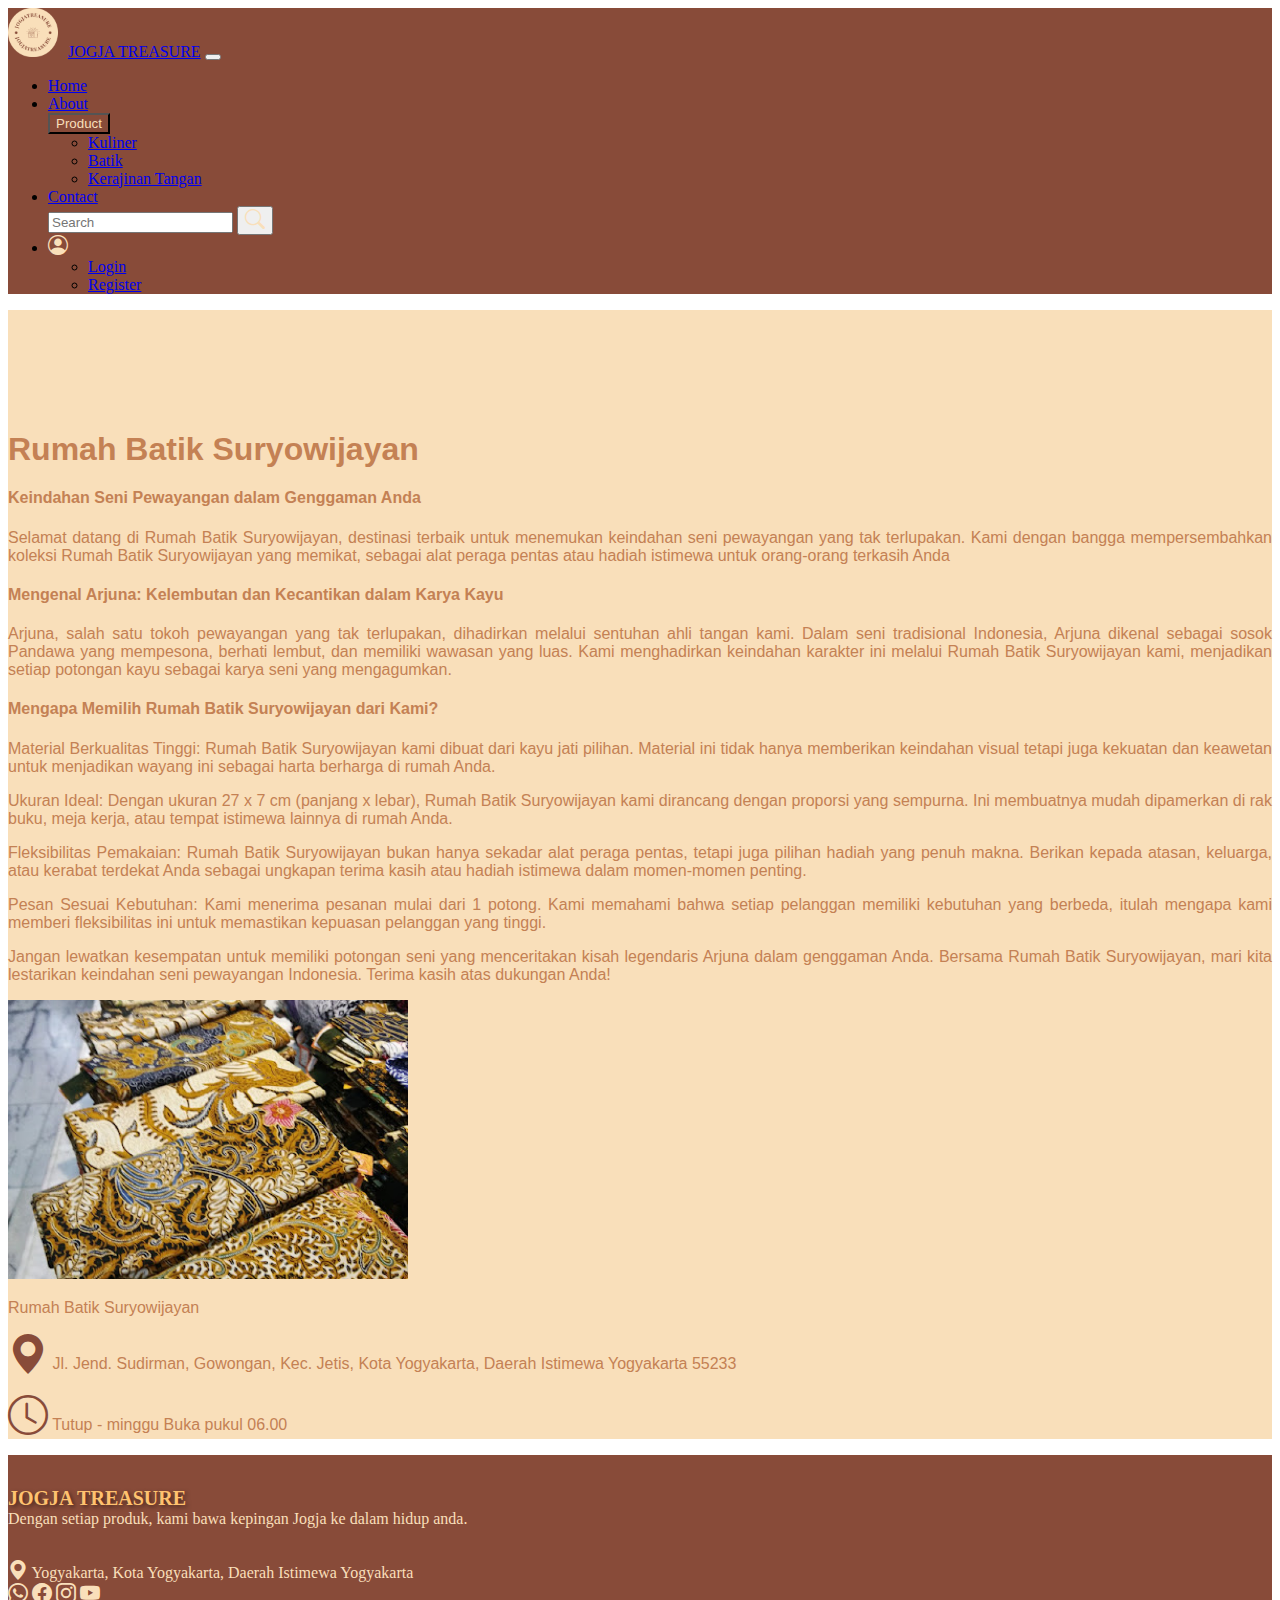
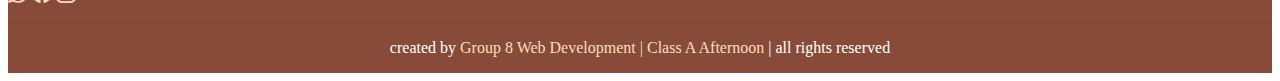
<file: Blog-Wayang/blog-batik.html>
<!DOCTYPE html>
<html lang="en">
  <head>
    <!-- Required meta tags -->
    <meta charset="utf-8" />
    <meta name="viewport" content="width=device-width, initial-scale=1" />
    <link rel="icon" href="img/logo.png">
    <!-- Bootstrap CSS -->
    <link href="https://cdn.jsdelivr.net/npm/bootstrap@5.0.2/dist/css/bootstrap.min.css" rel="stylesheet" integrity="sha384-EVSTQN3/azprG1Anm3QDgpJLIm9Nao0Yz1ztcQTwFspd3yD65VohhpuuCOmLASjC" crossorigin="anonymous" />
    <link rel="stylesheet" href="blog-batik.css" />
    <link rel="stylesheet" href="https://cdn.jsdelivr.net/npm/bootstrap-icons@1.11.1/font/bootstrap-icons.css">
    <script src="https://cdn.jsdelivr.net/npm/bootstrap@5.3.2/dist/js/bootstrap.bundle.min.js"></script>

    <title>Rumah Batik Suryowijayan</title>
  </head>
  <body>

    <div class="header">
        <nav class="navbar navbar-expand-lg navbar-dark shadow fixed-top">
          <div class="container">
            <a class="navbar-brand" href="../index2.html"><img src="../img/logo.png" width="50PX" style="padding-right: 10px" />JOGJA TREASURE</a>
            <button class="navbar-toggler" type="button" data-bs-toggle="collapse" data-bs-target="#navbarNav" aria-controls="navbarNav" aria-expanded="false" aria-label="Toggle navigation">
              <span class="navbar-toggler-icon"></span>
            </button>
            <div class="collapse navbar-collapse" id="navbarNav">
              <ul class="navbar-nav ms-auto">
                <li class="nav-item">
                  <a class="nav-link " href="../index2.html">Home</a>
                </li>
                <li class="nav-item">
                  <a class="nav-link" href="../about/about.html">About</a>
                </li>
                <div class="dropdown ms-1">
                  <button class="btn btn-secondary dropdown-toggle me-3" type="button" data-bs-toggle="dropdown" aria-expanded="false">
                    Product
                  </button>
                  <ul class="dropdown-menu">
                    <li><a class="dropdown-item" href="../product/kuliner.html">Kuliner</a></li>
                    <li><a class="dropdown-item" href="../product/batik.html">Batik</a></li>
                    <li><a class="dropdown-item" href="../kerajinan/kerajinan.html">Kerajinan Tangan</a></li>
                  </ul>
                </div>
                <li class="nav-item">
                  <a class="nav-link" href="../index2.html#contact">Contact</a>
                </li>
                <div class="container">
                  <form class="d-flex" role="search">
                    <input class="form-control me-2" type="search" placeholder="Search" aria-label="Search" />
                    <button class="btn"  type="submit"><i class="bi bi-search"></i></button>
                  </form>
                </div>
                <div>
                  <li class="nav-item dropdown">
                    <a class="nav-link dropdown-toggle" href="" role="button" data-bs-toggle="dropdown" aria-expanded="false">
                      <i class="bi bi-person-circle" width="100px"></i>
                    </a>
                    <ul class="dropdown-menu">
                      <li><a class="dropdown-item" href="../login/login.html">Login</a></li>
                      <li><a class="dropdown-item" href="../signup/signup.html">Register</a></li>
                      
                    </ul>
                  </li>
                  
                </div>
              </ul>
            </div>
          </div>
        </nav>
        </div>




    <section id="blog">
        <div class="container">
            <div class="row align-items-start">
              <div class="col-md-8">
                <h1>Rumah Batik Suryowijayan</h1>
                <h4>Keindahan Seni Pewayangan dalam Genggaman Anda </h4>

                <p>Selamat datang di Rumah Batik Suryowijayan, destinasi terbaik untuk menemukan keindahan seni pewayangan yang tak terlupakan. Kami dengan bangga mempersembahkan koleksi Rumah Batik Suryowijayan yang memikat, sebagai alat peraga pentas atau hadiah istimewa untuk orang-orang terkasih Anda</p>
                
                 <h4>Mengenal Arjuna: Kelembutan dan Kecantikan dalam Karya Kayu</h4>
                
                <p>Arjuna, salah satu tokoh pewayangan yang tak terlupakan, dihadirkan melalui sentuhan ahli tangan kami. Dalam seni tradisional Indonesia, Arjuna dikenal sebagai sosok Pandawa yang mempesona, berhati lembut, dan memiliki wawasan yang luas. Kami menghadirkan keindahan karakter ini melalui Rumah Batik Suryowijayan kami, menjadikan setiap potongan kayu sebagai karya seni yang mengagumkan.</p>
               
                <h4>Mengapa Memilih Rumah Batik Suryowijayan dari Kami?</h4>

               
                  <p>Material Berkualitas Tinggi: Rumah Batik Suryowijayan kami dibuat dari kayu jati pilihan. Material ini tidak hanya memberikan keindahan visual tetapi juga kekuatan dan keawetan untuk menjadikan wayang ini sebagai harta berharga di rumah Anda.</p>

                <p>
                    Ukuran Ideal: Dengan ukuran 27 x 7 cm (panjang x lebar), Rumah Batik Suryowijayan kami dirancang dengan proporsi yang sempurna. Ini membuatnya mudah dipamerkan di rak buku, meja kerja, atau tempat istimewa lainnya di rumah Anda.
                </p>

                <P>
                    Fleksibilitas Pemakaian: Rumah Batik Suryowijayan bukan hanya sekadar alat peraga pentas, tetapi juga pilihan hadiah yang penuh makna. Berikan kepada atasan, keluarga, atau kerabat terdekat Anda sebagai ungkapan terima kasih atau hadiah istimewa dalam momen-momen penting.
                </P>
                
                <P>Pesan Sesuai Kebutuhan: Kami menerima pesanan mulai dari 1 potong. Kami memahami bahwa setiap pelanggan memiliki kebutuhan yang berbeda, itulah mengapa kami memberi fleksibilitas ini untuk memastikan kepuasan pelanggan yang tinggi.</P>
                <p>Jangan lewatkan kesempatan untuk memiliki potongan seni yang menceritakan kisah legendaris Arjuna dalam genggaman Anda. Bersama Rumah Batik Suryowijayan, mari kita lestarikan keindahan seni pewayangan Indonesia. Terima kasih atas dukungan Anda!</p>
            
            </div>
              
              <div class="col-4">
                <div class="info ">
                <img class="shadow p-1 mb-5 bg-body rounded" src="img/Rectangle 52.png" alt="bakpia" width="400px">
                    <p class="col align-self-center fw-bold fs-3 " > 
                        Rumah Batik Suryowijayan
                    </p>
                    <p class="col align-self-center fw-bold fs-6 " > 
                        <p class="col align-self-center fw-bold " > 
                            <i class="bi bi-geo-alt-fill"></i>
                            Jl. Jend. Sudirman, Gowongan, Kec. Jetis, Kota Yogyakarta, Daerah Istimewa Yogyakarta 55233
                        </p>
                    </p>
                 
                 
                 <div>
                    <p>
                        <i class="bi bi-clock"></i>
                        Tutup - minggu Buka pukul 06.00
                    </p>
                 </div>
                </div>
              </div>
            </div>
        </div>
        </section>
        

        <footer>
          <section class="footer">
    
            <div class="container ">
              <div class="row">
                <div class="col-3">
                  JOGJA TREASURE
                </div>
              </div>
              <div class="row">
                <div class="col-4">
                  
                  Dengan setiap produk, kami bawa kepingan Jogja ke dalam hidup anda. 
                </div>
                <div class="col-3">
    
                </div>
                <div class="col-5 ">
                  <i class="bi bi-geo-alt-fill"></i>
                  Yogyakarta, Kota Yogyakarta, Daerah Istimewa Yogyakarta
                  <div class="socialmedia text-center">
                    <a href="" class="me-3"> <i class="bi bi-whatsapp" ></i></a>
                    <a href="" class="me-3"> <i class="bi bi-facebook"></i></a>
                    <a href="" class="me-3"> <i class="bi bi-instagram"></i></a>
                    <a href="" class="me-3"> <i class="bi bi-youtube"></i></a>
    
                  </div>
    
    
                </div>
              </div>
            </div>
        
            <div class="credit"> created by <span>Group 8 Web Development | Class A Afternoon</span> | all rights reserved </div>
        
        </section>
        </footer>
  </body>
</html>
</file>
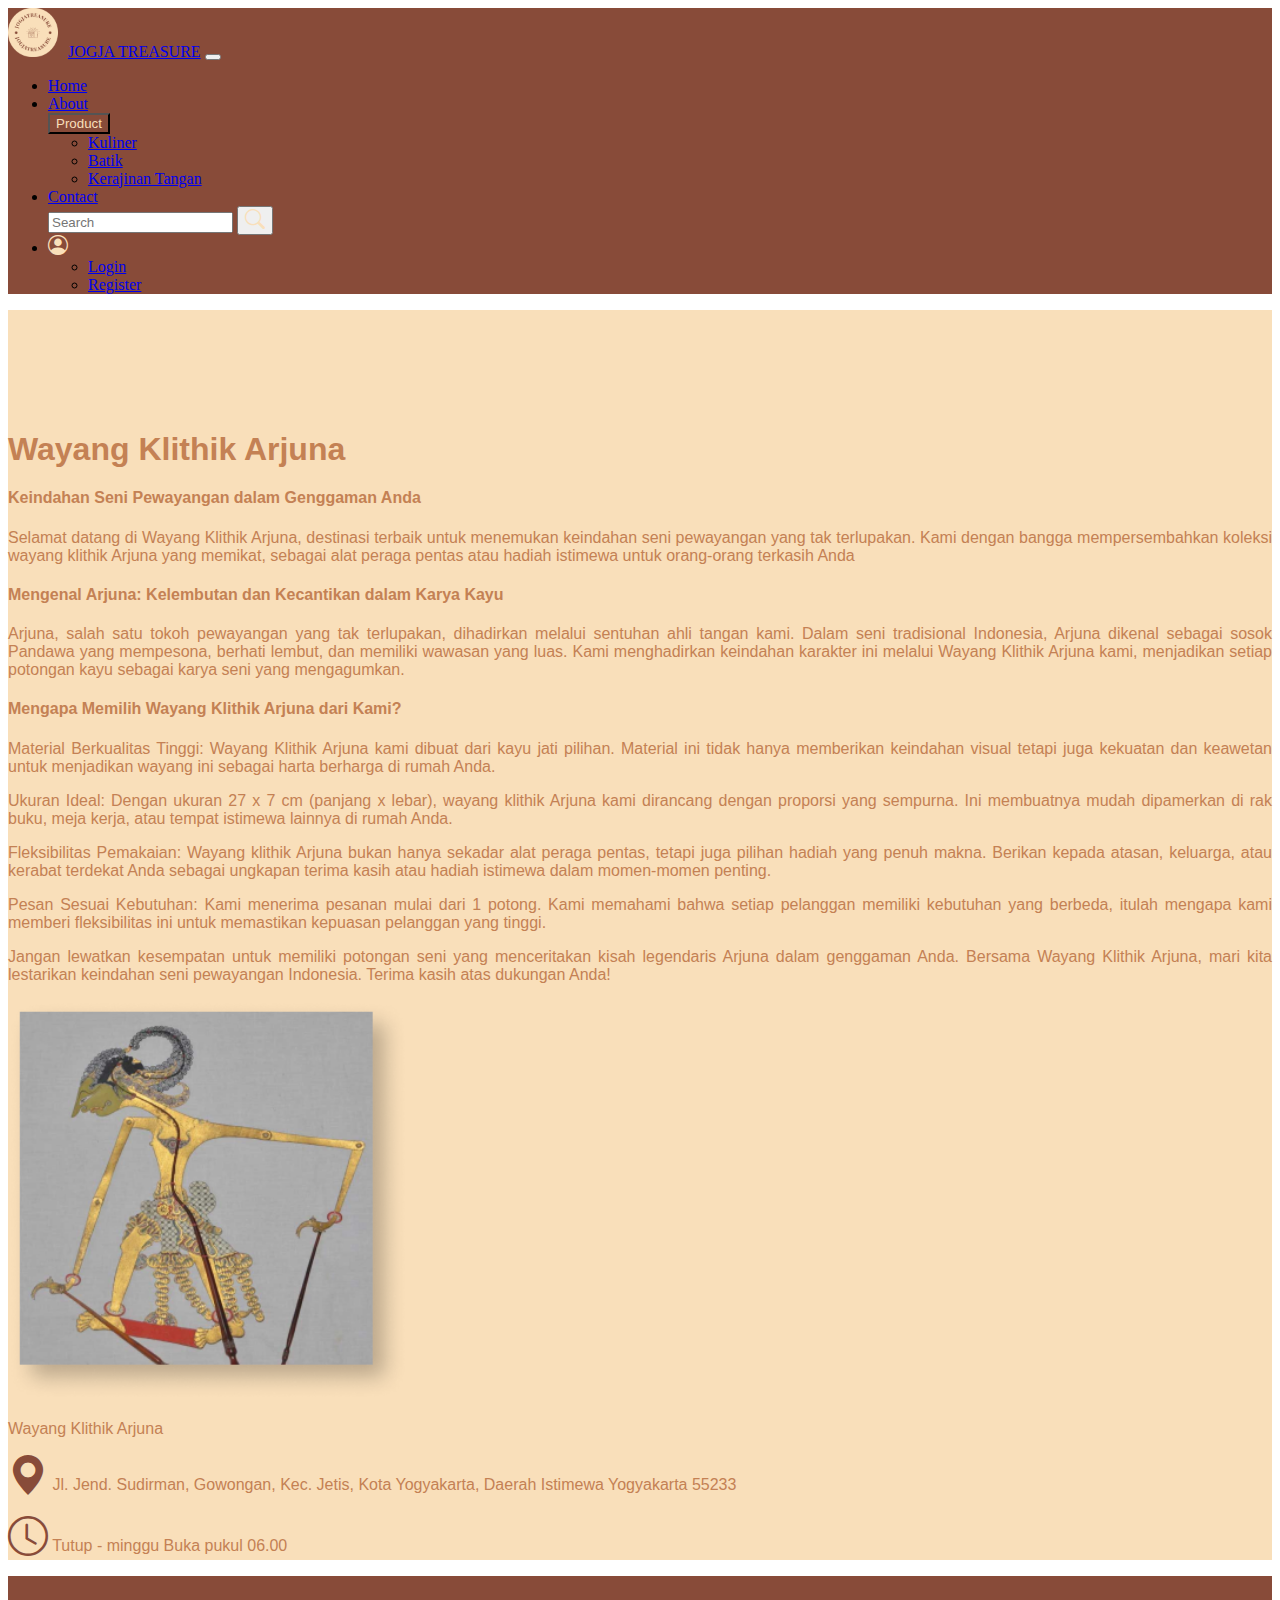
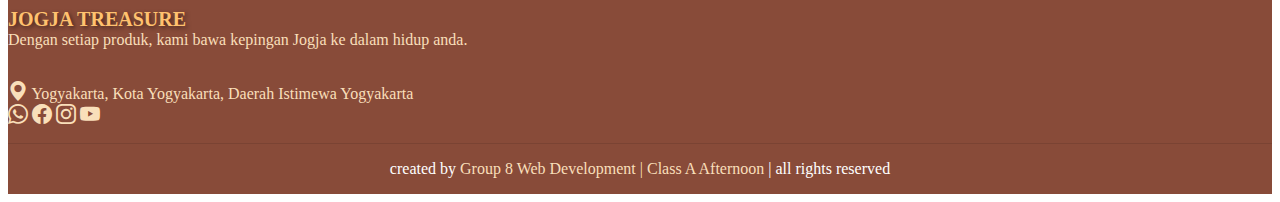
<file: Blog-Wayang/blog-wayang.html>
<!DOCTYPE html>
<html lang="en">
  <head>
    <!-- Required meta tags -->
    <meta charset="utf-8" />
    <meta name="viewport" content="width=device-width, initial-scale=1" />
    <link rel="icon" href="img/logo.png">
    <!-- Bootstrap CSS -->
    <link href="https://cdn.jsdelivr.net/npm/bootstrap@5.0.2/dist/css/bootstrap.min.css" rel="stylesheet" integrity="sha384-EVSTQN3/azprG1Anm3QDgpJLIm9Nao0Yz1ztcQTwFspd3yD65VohhpuuCOmLASjC" crossorigin="anonymous" />
    <link rel="stylesheet" href="style.css" />
    <link rel="stylesheet" href="https://cdn.jsdelivr.net/npm/bootstrap-icons@1.11.1/font/bootstrap-icons.css">
    <script src="https://cdn.jsdelivr.net/npm/bootstrap@5.3.2/dist/js/bootstrap.bundle.min.js"></script>

    <title>Wayang Klithik Arjuna</title>
  </head>
  <body>

    <div class="header">
      <nav class="navbar navbar-expand-lg navbar-dark shadow fixed-top">
        <div class="container">
          <a class="navbar-brand" href="../index2.html"><img src="../img/logo.png" width="50PX" style="padding-right: 10px" />JOGJA TREASURE</a>
          <button class="navbar-toggler" type="button" data-bs-toggle="collapse" data-bs-target="#navbarNav" aria-controls="navbarNav" aria-expanded="false" aria-label="Toggle navigation">
            <span class="navbar-toggler-icon"></span>
          </button>
          <div class="collapse navbar-collapse" id="navbarNav">
            <ul class="navbar-nav ms-auto">
              <li class="nav-item">
                <a class="nav-link " href="../index2.html">Home</a>
              </li>
              <li class="nav-item">
                <a class="nav-link" href="../about/about.html">About</a>
              </li>
              <div class="dropdown ms-1">
                <button class="btn btn-secondary dropdown-toggle me-3" type="button" data-bs-toggle="dropdown" aria-expanded="false">
                  Product
                </button>
                <ul class="dropdown-menu">
                  <li><a class="dropdown-item" href="../product/kuliner.html">Kuliner</a></li>
                  <li><a class="dropdown-item" href="../product/batik.html">Batik</a></li>
                  <li><a class="dropdown-item" href="../kerajinan/kerajinan.html">Kerajinan Tangan</a></li>
                </ul>
              </div>
              <li class="nav-item">
                <a class="nav-link" href="../index2.html#contact">Contact</a>
              </li>
              <div class="container">
                <form class="d-flex" role="search">
                  <input class="form-control me-2" type="search" placeholder="Search" aria-label="Search" />
                  <button class="btn"  type="submit"><i class="bi bi-search"></i></button>
                </form>
              </div>
              <div>
                <li class="nav-item dropdown">
                  <a class="nav-link dropdown-toggle" href="" role="button" data-bs-toggle="dropdown" aria-expanded="false">
                    <i class="bi bi-person-circle" width="100px"></i>
                  </a>
                  <ul class="dropdown-menu">
                    <li><a class="dropdown-item" href="../login/login.html">Login</a></li>
                    <li><a class="dropdown-item" href="../signup/signup.html">Register</a></li>
                    
                  </ul>
                </li>
                
              </div>
            </ul>
          </div>
        </div>
      </nav>
      </div>




    <section id="blog">
        <div class="container">
            <div class="row align-items-start">
              <div class="col-md-8">
                <h1>Wayang Klithik Arjuna</h1>
                <h4>Keindahan Seni Pewayangan dalam Genggaman Anda </h4>

                <p>Selamat datang di Wayang Klithik Arjuna, destinasi terbaik untuk menemukan keindahan seni pewayangan yang tak terlupakan. Kami dengan bangga mempersembahkan koleksi wayang klithik Arjuna yang memikat, sebagai alat peraga pentas atau hadiah istimewa untuk orang-orang terkasih Anda</p>
                
                 <h4>Mengenal Arjuna: Kelembutan dan Kecantikan dalam Karya Kayu</h4>
                
                <p>Arjuna, salah satu tokoh pewayangan yang tak terlupakan, dihadirkan melalui sentuhan ahli tangan kami. Dalam seni tradisional Indonesia, Arjuna dikenal sebagai sosok Pandawa yang mempesona, berhati lembut, dan memiliki wawasan yang luas. Kami menghadirkan keindahan karakter ini melalui Wayang Klithik Arjuna kami, menjadikan setiap potongan kayu sebagai karya seni yang mengagumkan.</p>
               
                <h4>Mengapa Memilih Wayang Klithik Arjuna dari Kami?</h4>

               
                  <p>Material Berkualitas Tinggi: Wayang Klithik Arjuna kami dibuat dari kayu jati pilihan. Material ini tidak hanya memberikan keindahan visual tetapi juga kekuatan dan keawetan untuk menjadikan wayang ini sebagai harta berharga di rumah Anda.</p>

                <p>
                    Ukuran Ideal: Dengan ukuran 27 x 7 cm (panjang x lebar), wayang klithik Arjuna kami dirancang dengan proporsi yang sempurna. Ini membuatnya mudah dipamerkan di rak buku, meja kerja, atau tempat istimewa lainnya di rumah Anda.
                </p>

                <P>
                    Fleksibilitas Pemakaian: Wayang klithik Arjuna bukan hanya sekadar alat peraga pentas, tetapi juga pilihan hadiah yang penuh makna. Berikan kepada atasan, keluarga, atau kerabat terdekat Anda sebagai ungkapan terima kasih atau hadiah istimewa dalam momen-momen penting.
                </P>
                
                <P>Pesan Sesuai Kebutuhan: Kami menerima pesanan mulai dari 1 potong. Kami memahami bahwa setiap pelanggan memiliki kebutuhan yang berbeda, itulah mengapa kami memberi fleksibilitas ini untuk memastikan kepuasan pelanggan yang tinggi.</P>
                <p>Jangan lewatkan kesempatan untuk memiliki potongan seni yang menceritakan kisah legendaris Arjuna dalam genggaman Anda. Bersama Wayang Klithik Arjuna, mari kita lestarikan keindahan seni pewayangan Indonesia. Terima kasih atas dukungan Anda!</p>
            
            </div>
              
              <div class="col-4">
                <div class="info ">
                <img class="shadow p-1 mb-5 bg-body rounded" src="img/10.png" alt="bakpia" width="400px">
                    <p class="col align-self-center fw-bold fs-3 " > 
                        Wayang Klithik Arjuna
                    </p>
                    <p class="col align-self-center fw-bold fs-6 " > 
                        <p class="col align-self-center fw-bold " > 
                            <i class="bi bi-geo-alt-fill"></i>
                            Jl. Jend. Sudirman, Gowongan, Kec. Jetis, Kota Yogyakarta, Daerah Istimewa Yogyakarta 55233
                        </p>
                    </p>
                 
                 
                 <div>
                    <p>
                        <i class="bi bi-clock"></i>
                        Tutup - minggu Buka pukul 06.00
                    </p>
                 </div>
                </div>
              </div>
            </div>
        </div>
        </section>
        

        <footer>
          <section class="footer">
    
            <div class="container ">
              <div class="row">
                <div class="col-3">
                  JOGJA TREASURE
                </div>
              </div>
              <div class="row">
                <div class="col-4">
                  
                  Dengan setiap produk, kami bawa kepingan Jogja ke dalam hidup anda. 
                </div>
                <div class="col-3">
    
                </div>
                <div class="col-5 ">
                  <i class="bi bi-geo-alt-fill"></i>
                  Yogyakarta, Kota Yogyakarta, Daerah Istimewa Yogyakarta
                  <div class="socialmedia text-center">
                    <a href="" class="me-3"> <i class="bi bi-whatsapp" ></i></a>
                    <a href="" class="me-3"> <i class="bi bi-facebook"></i></a>
                    <a href="" class="me-3"> <i class="bi bi-instagram"></i></a>
                    <a href="" class="me-3"> <i class="bi bi-youtube"></i></a>
    
                  </div>
    
    
                </div>
              </div>
            </div>
        
            <div class="credit"> created by <span>Group 8 Web Development | Class A Afternoon</span> | all rights reserved </div>
        
        </section>
        </footer>
  </body>
</html>
</file>
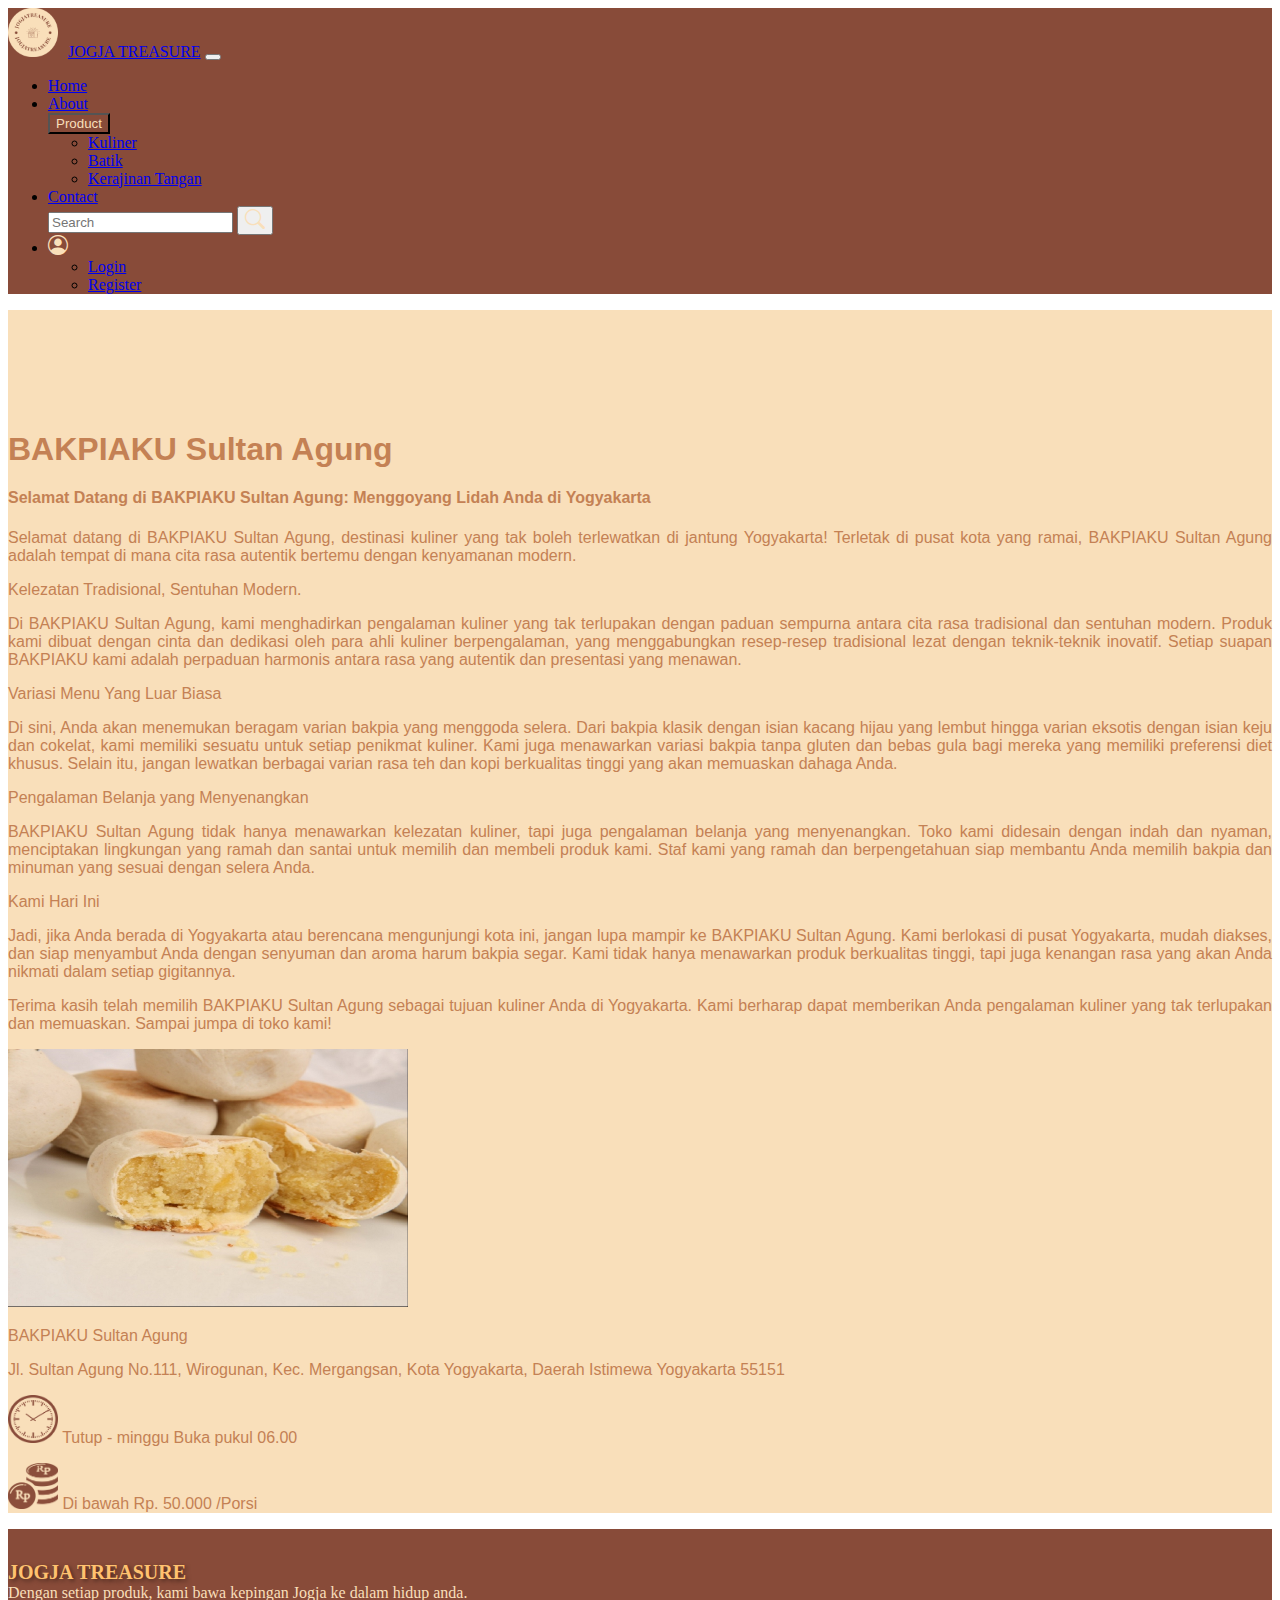
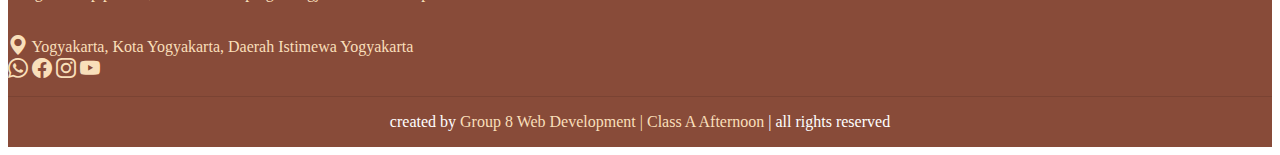
<file: blog/blog.html>
<!DOCTYPE html>
<html lang="en">
  <head>
    <!-- Required meta tags -->
    <meta charset="utf-8" />
    <meta name="viewport" content="width=device-width, initial-scale=1" />
    <link rel="icon" href="img/logo.png">
    <!-- Bootstrap CSS -->
    <link href="https://cdn.jsdelivr.net/npm/bootstrap@5.0.2/dist/css/bootstrap.min.css" rel="stylesheet" integrity="sha384-EVSTQN3/azprG1Anm3QDgpJLIm9Nao0Yz1ztcQTwFspd3yD65VohhpuuCOmLASjC" crossorigin="anonymous" />
    <link rel="stylesheet" href="style.css" />
    <link rel="stylesheet" href="https://cdn.jsdelivr.net/npm/bootstrap-icons@1.11.1/font/bootstrap-icons.css">

    <script src="https://cdn.jsdelivr.net/npm/bootstrap@5.3.2/dist/js/bootstrap.bundle.min.js"></script>
    <title>Bakpia</title>
  </head>
  <body>

    <div class="header">
      <nav class="navbar navbar-expand-lg navbar-dark shadow fixed-top">
        <div class="container">
          <a class="navbar-brand" href="../index2.html"><img src="../img/logo.png" width="50PX" style="padding-right: 10px" />JOGJA TREASURE</a>
          <button class="navbar-toggler" type="button" data-bs-toggle="collapse" data-bs-target="#navbarNav" aria-controls="navbarNav" aria-expanded="false" aria-label="Toggle navigation">
            <span class="navbar-toggler-icon"></span>
          </button>
          <div class="collapse navbar-collapse" id="navbarNav">
            <ul class="navbar-nav ms-auto">
              <li class="nav-item">
                <a class="nav-link " href="../index.html">Home</a>
              </li>
              <li class="nav-item">
                <a class="nav-link" href="../about/about.html">About</a>
              </li>
              <div class="dropdown ms-1 ">
                <button class="btn btn-secondary dropdown-toggle me-3" type="button" data-bs-toggle="dropdown" aria-expanded="false">
                  Product
                </button>
                <ul class="dropdown-menu">
                  <li><a class="dropdown-item" href="../product/kuliner.html">Kuliner</a></li>
                  <li><a class="dropdown-item" href="../product/batik.html">Batik</a></li>
                  <li><a class="dropdown-item" href="../kerajinan/kerajinan.html">Kerajinan Tangan</a></li>
                </ul>
              </div>
              <li class="nav-item">
                <a class="nav-link" href="../index2.html#contact">Contact</a>
              </li>
              <div class="container">
                <form class="d-flex" role="search">
                  <input class="form-control me-2" type="search" placeholder="Search" aria-label="Search" />
                  <button class="btn"  type="submit"><i class="bi bi-search"></i></button>
                </form>
              </div>
              <div>
                <li class="nav-item dropdown">
                  <a class="nav-link dropdown-toggle" href="" role="button" data-bs-toggle="dropdown" aria-expanded="false">
                    <i class="bi bi-person-circle" width="100px"></i>
                  </a>
                  <ul class="dropdown-menu">
                    <li><a class="dropdown-item" href="../login/login.html">Login</a></li>
                    <li><a class="dropdown-item" href="../signup/signup.html">Register</a></li>
                    
                  </ul>
                </li>
                
              </div>
            </ul>
          </div>
        </div>
      </nav>
      </div>




    <section id="blog">
        <div class="container">
            <div class="row align-items-start">
              <div class="col-md-8">
                <h1>BAKPIAKU Sultan Agung</h1>
                <h4>Selamat Datang di BAKPIAKU Sultan Agung: Menggoyang Lidah Anda di Yogyakarta </h4>

                <p>Selamat datang di BAKPIAKU Sultan Agung, destinasi kuliner yang tak boleh terlewatkan di jantung Yogyakarta! Terletak di pusat kota yang ramai, BAKPIAKU Sultan Agung adalah tempat di mana cita rasa autentik bertemu dengan kenyamanan modern. </p>
                
                 <p> Kelezatan Tradisional, Sentuhan Modern.</p>
                
                <p>Di BAKPIAKU Sultan Agung, kami menghadirkan pengalaman kuliner yang tak terlupakan dengan paduan sempurna antara cita rasa tradisional dan sentuhan modern. Produk kami dibuat dengan cinta dan dedikasi oleh para ahli kuliner berpengalaman, yang menggabungkan resep-resep tradisional lezat dengan teknik-teknik inovatif. Setiap suapan BAKPIAKU kami adalah perpaduan harmonis antara rasa yang autentik dan presentasi yang menawan.</p>
                
                <p>Variasi Menu Yang Luar Biasa</p>
                
               <p> Di sini, Anda akan menemukan beragam varian bakpia yang menggoda selera. Dari bakpia klasik dengan isian kacang hijau yang lembut hingga varian eksotis dengan isian keju dan cokelat, kami memiliki sesuatu untuk setiap penikmat kuliner. Kami juga menawarkan variasi bakpia tanpa gluten dan bebas gula bagi mereka yang memiliki preferensi diet khusus. Selain itu, jangan lewatkan berbagai varian rasa teh dan kopi berkualitas tinggi yang akan memuaskan dahaga Anda.
                
               <p> Pengalaman Belanja yang Menyenangkan</p>
                
               <p> BAKPIAKU Sultan Agung tidak hanya menawarkan kelezatan kuliner, tapi juga pengalaman belanja yang menyenangkan. Toko kami didesain dengan indah dan nyaman, menciptakan lingkungan yang ramah dan santai untuk memilih dan membeli produk kami. Staf kami yang ramah dan berpengetahuan siap membantu Anda memilih bakpia dan minuman yang sesuai dengan selera Anda.</p>
                
                <p> Kami Hari Ini</p>
                
               <p> Jadi, jika Anda berada di Yogyakarta atau berencana mengunjungi kota ini, jangan lupa mampir ke BAKPIAKU Sultan Agung. Kami berlokasi di pusat Yogyakarta, mudah diakses, dan siap menyambut Anda dengan senyuman dan aroma harum bakpia segar. Kami tidak hanya menawarkan produk berkualitas tinggi, tapi juga kenangan rasa yang akan Anda nikmati dalam setiap gigitannya.</p>
                
               <p> Terima kasih telah memilih BAKPIAKU Sultan Agung sebagai tujuan kuliner Anda di Yogyakarta. Kami berharap dapat memberikan Anda pengalaman kuliner yang tak terlupakan dan memuaskan. Sampai jumpa di toko kami!</p>
                 </div>
              
              <div class="col-4">
                <div class="info ">
                <img class="shadow p-1 mb-5 bg-body rounded" src="img/bakpia.png" alt="bakpia" width="400px">
                    <p class="col align-self-center fw-bold fs-3 " > 
                        BAKPIAKU Sultan Agung
                    </p>
                    <p class="col align-self-center fw-bold fs-6 " > 
                        <p class="col align-self-center fw-bold " > 
                            Jl. Sultan Agung No.111, Wirogunan, Kec. Mergangsan, Kota Yogyakarta, Daerah Istimewa Yogyakarta 55151
                        </p>
                    </p>
                 </div>
                 
                 <div>
                    <p>
                        <img src="img/PNG/jam@4x.png" alt="" width="50px">
                        Tutup - minggu Buka pukul 06.00
                    </p>
                    <p>
                        <img src="img/PNG/uang@4x.png" alt="" width="50px">
                       Di bawah Rp. 50.000 /Porsi
                    </p>
                 </div>
              </div>
            </div>
        </div>
        </section>
        

        <footer>
          <section class="footer">
    
            <div class="container ">
              <div class="row">
                <div class="col-3">
                  JOGJA TREASURE
                </div>
              </div>
              <div class="row">
                <div class="col-4">
                  
                  Dengan setiap produk, kami bawa kepingan Jogja ke dalam hidup anda. 
                </div>
                <div class="col-3">
    
                </div>
                <div class="col-5 ">
                  <i class="bi bi-geo-alt-fill"></i>
                  Yogyakarta, Kota Yogyakarta, Daerah Istimewa Yogyakarta
                  <div class="socialmedia text-center">
                    <a href="" class="me-3"> <i class="bi bi-whatsapp" ></i></a>
                    <a href="" class="me-3"> <i class="bi bi-facebook"></i></a>
                    <a href="" class="me-3"> <i class="bi bi-instagram"></i></a>
                    <a href="" class="me-3"> <i class="bi bi-youtube"></i></a>
    
                  </div>
    
    
                </div>
              </div>
            </div>
        
            <div class="credit"> created by <span>Group 8 Web Development | Class A Afternoon</span> | all rights reserved </div>
        
        </section>
        </footer>
  </body>
</html>
</file>
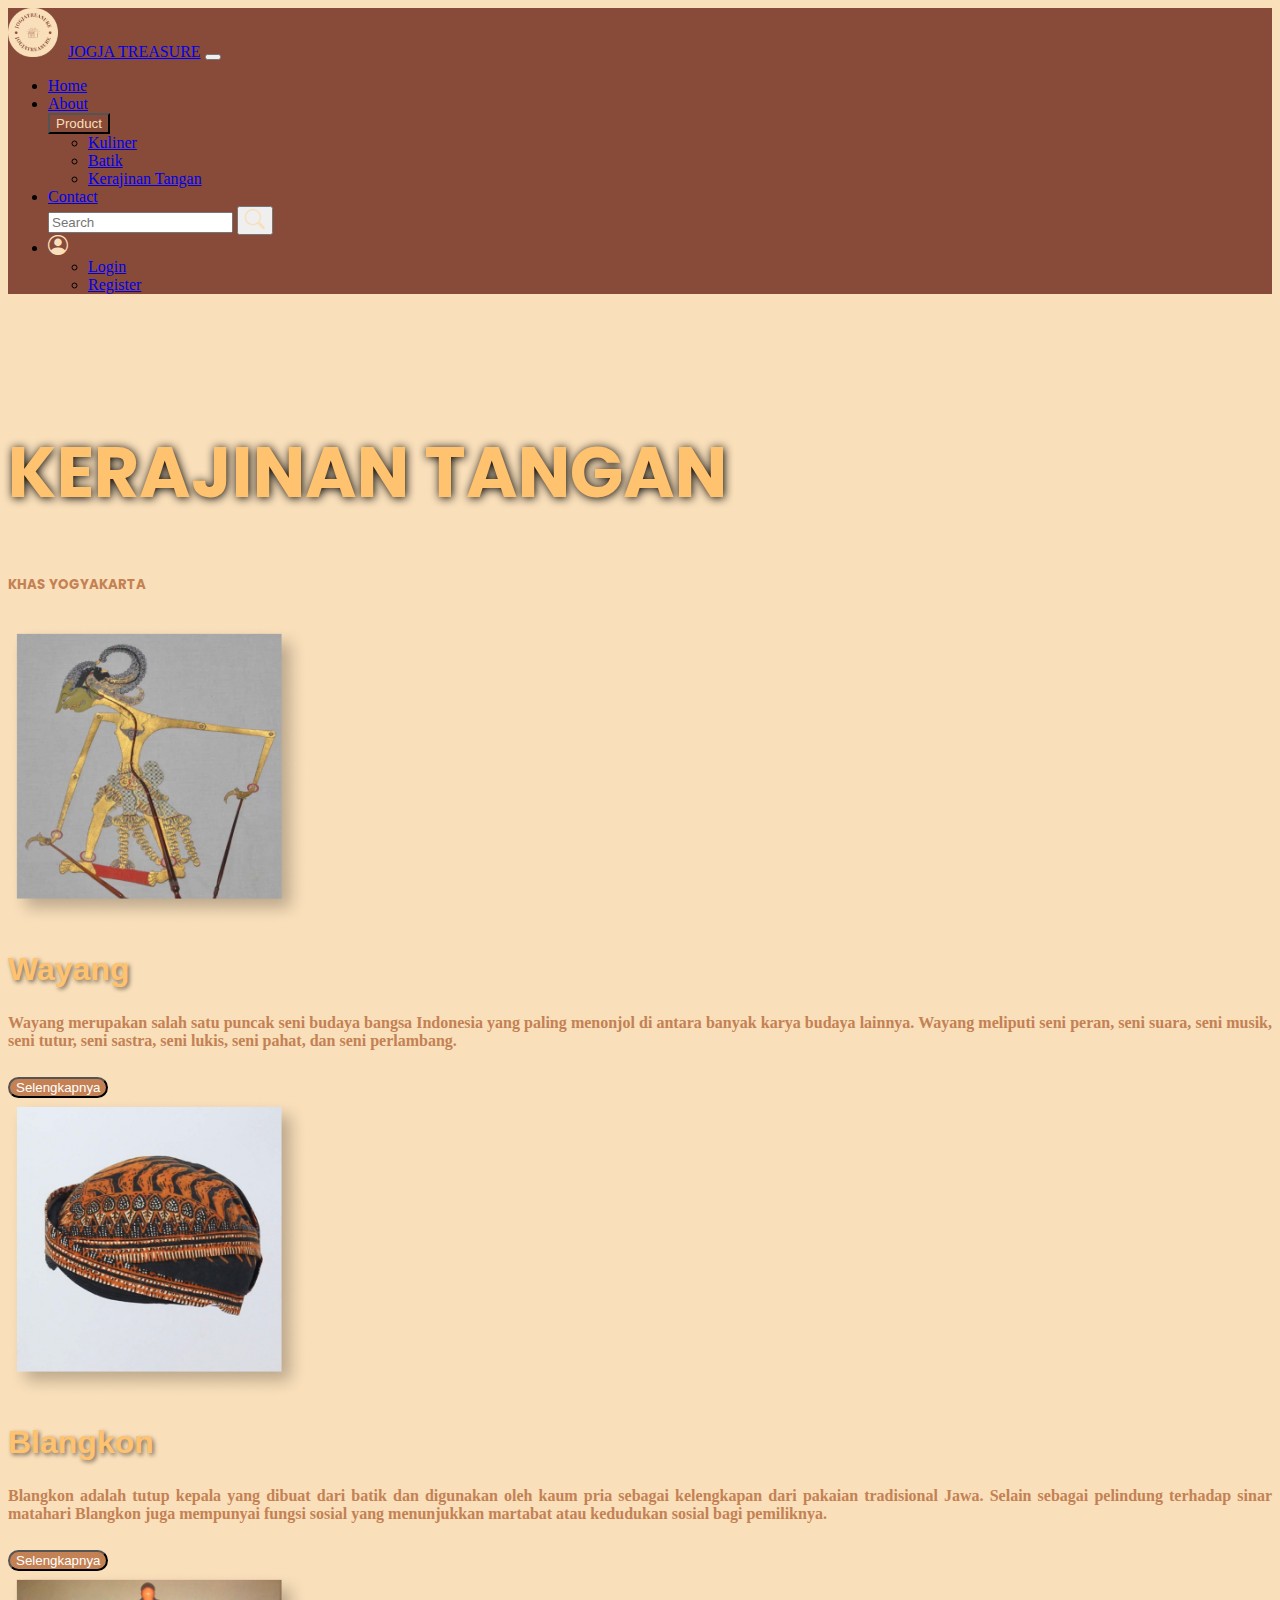
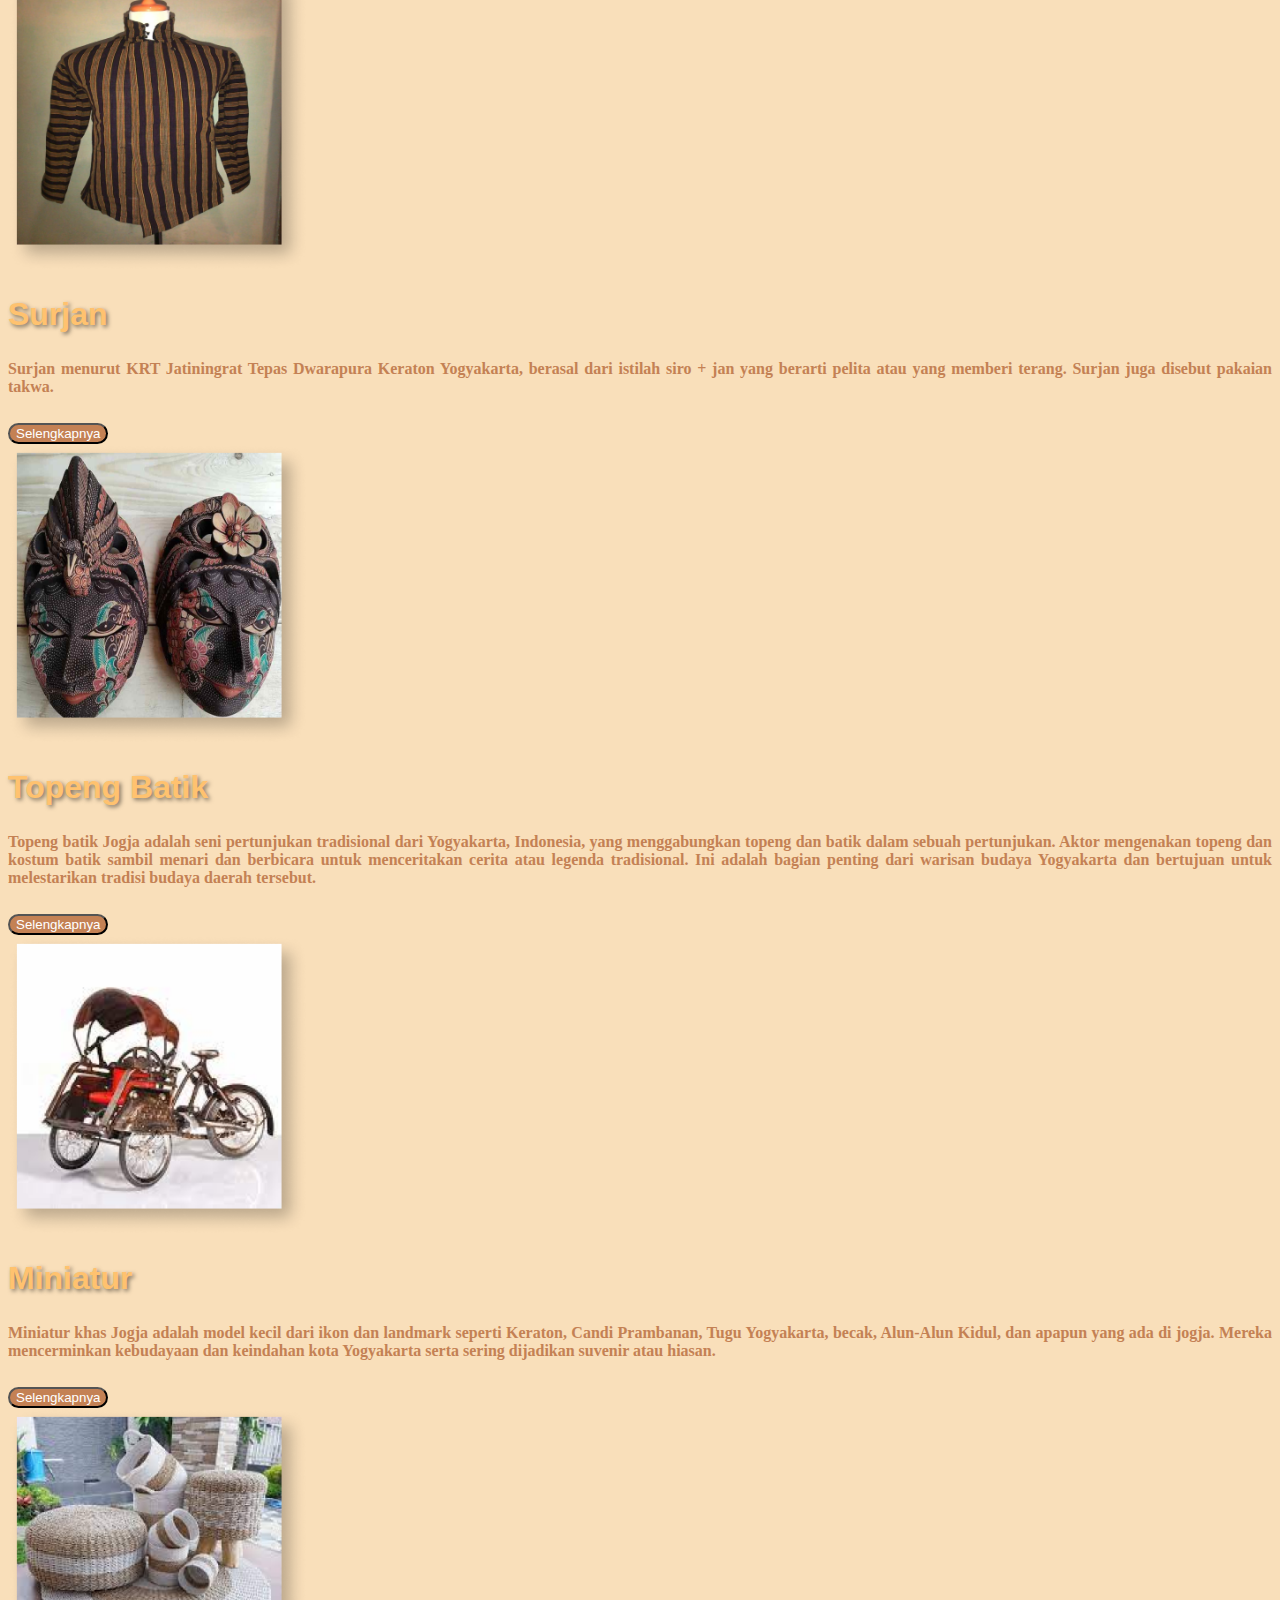
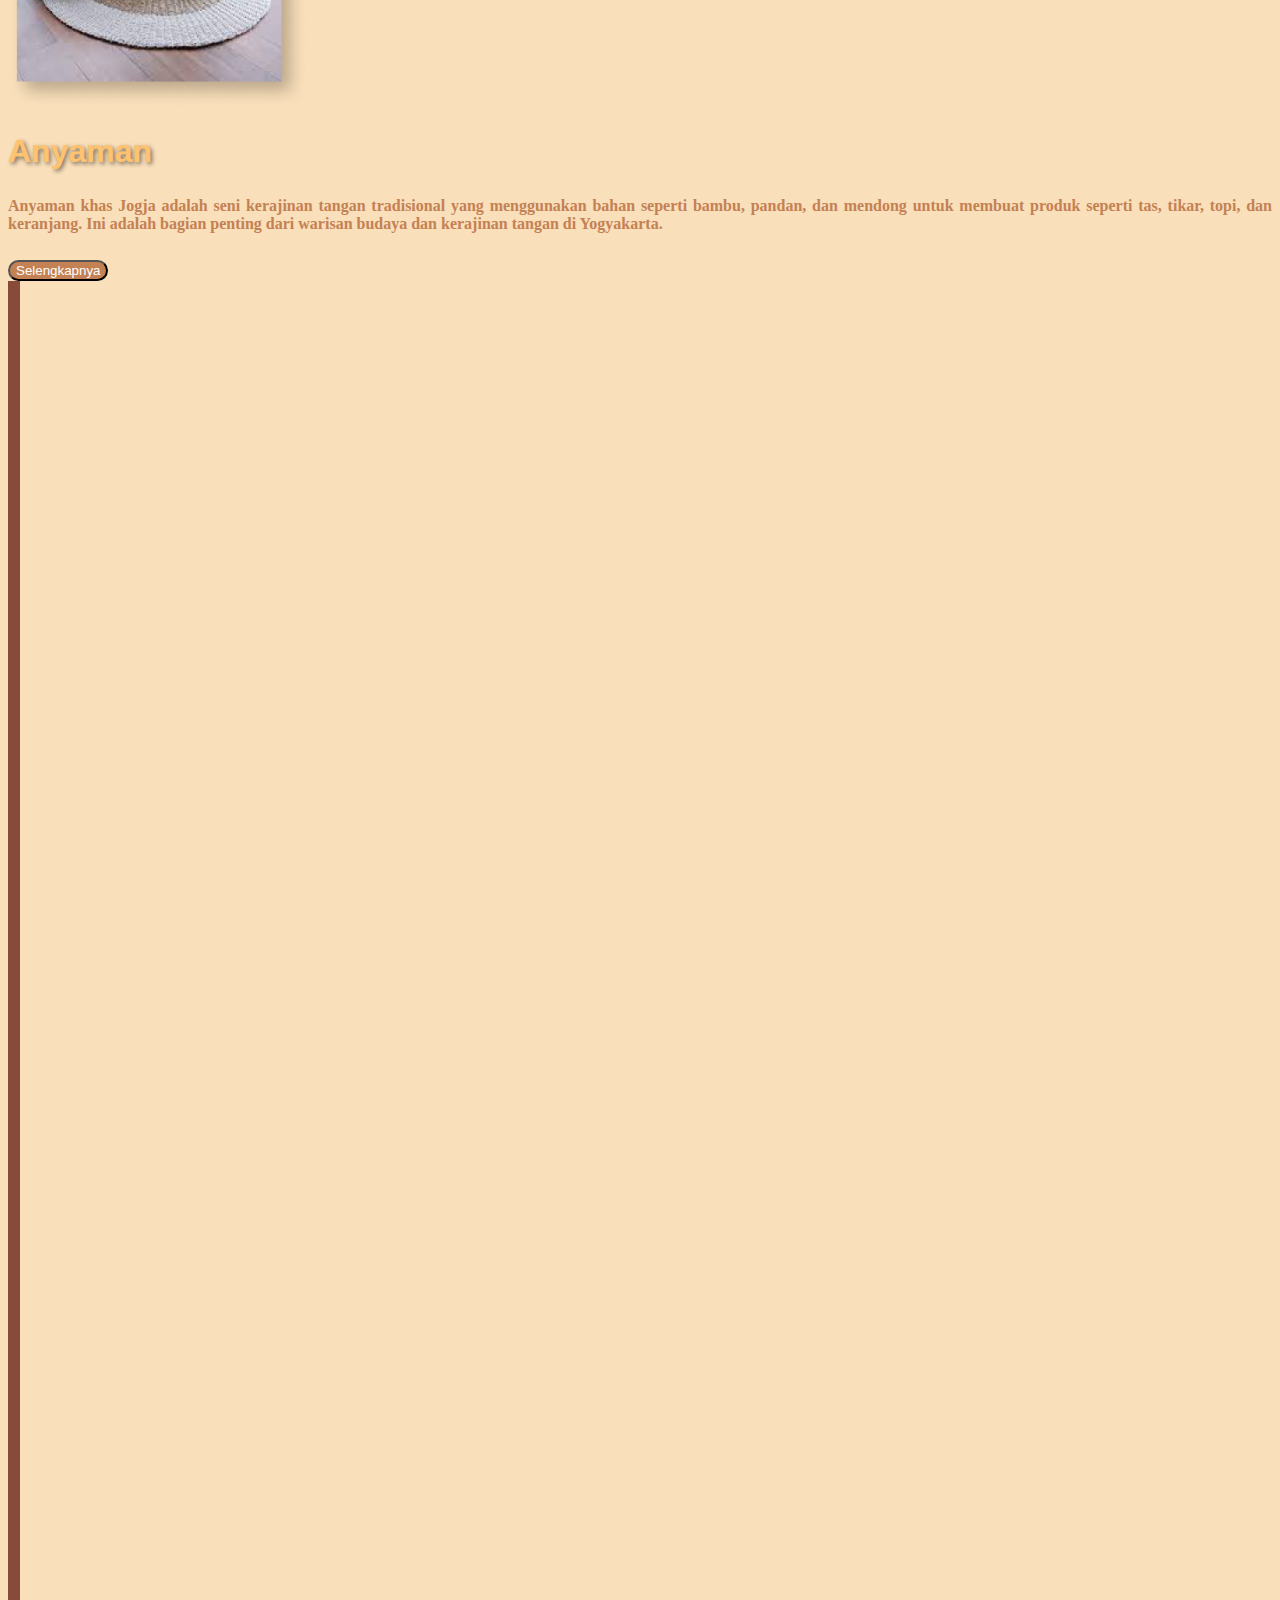
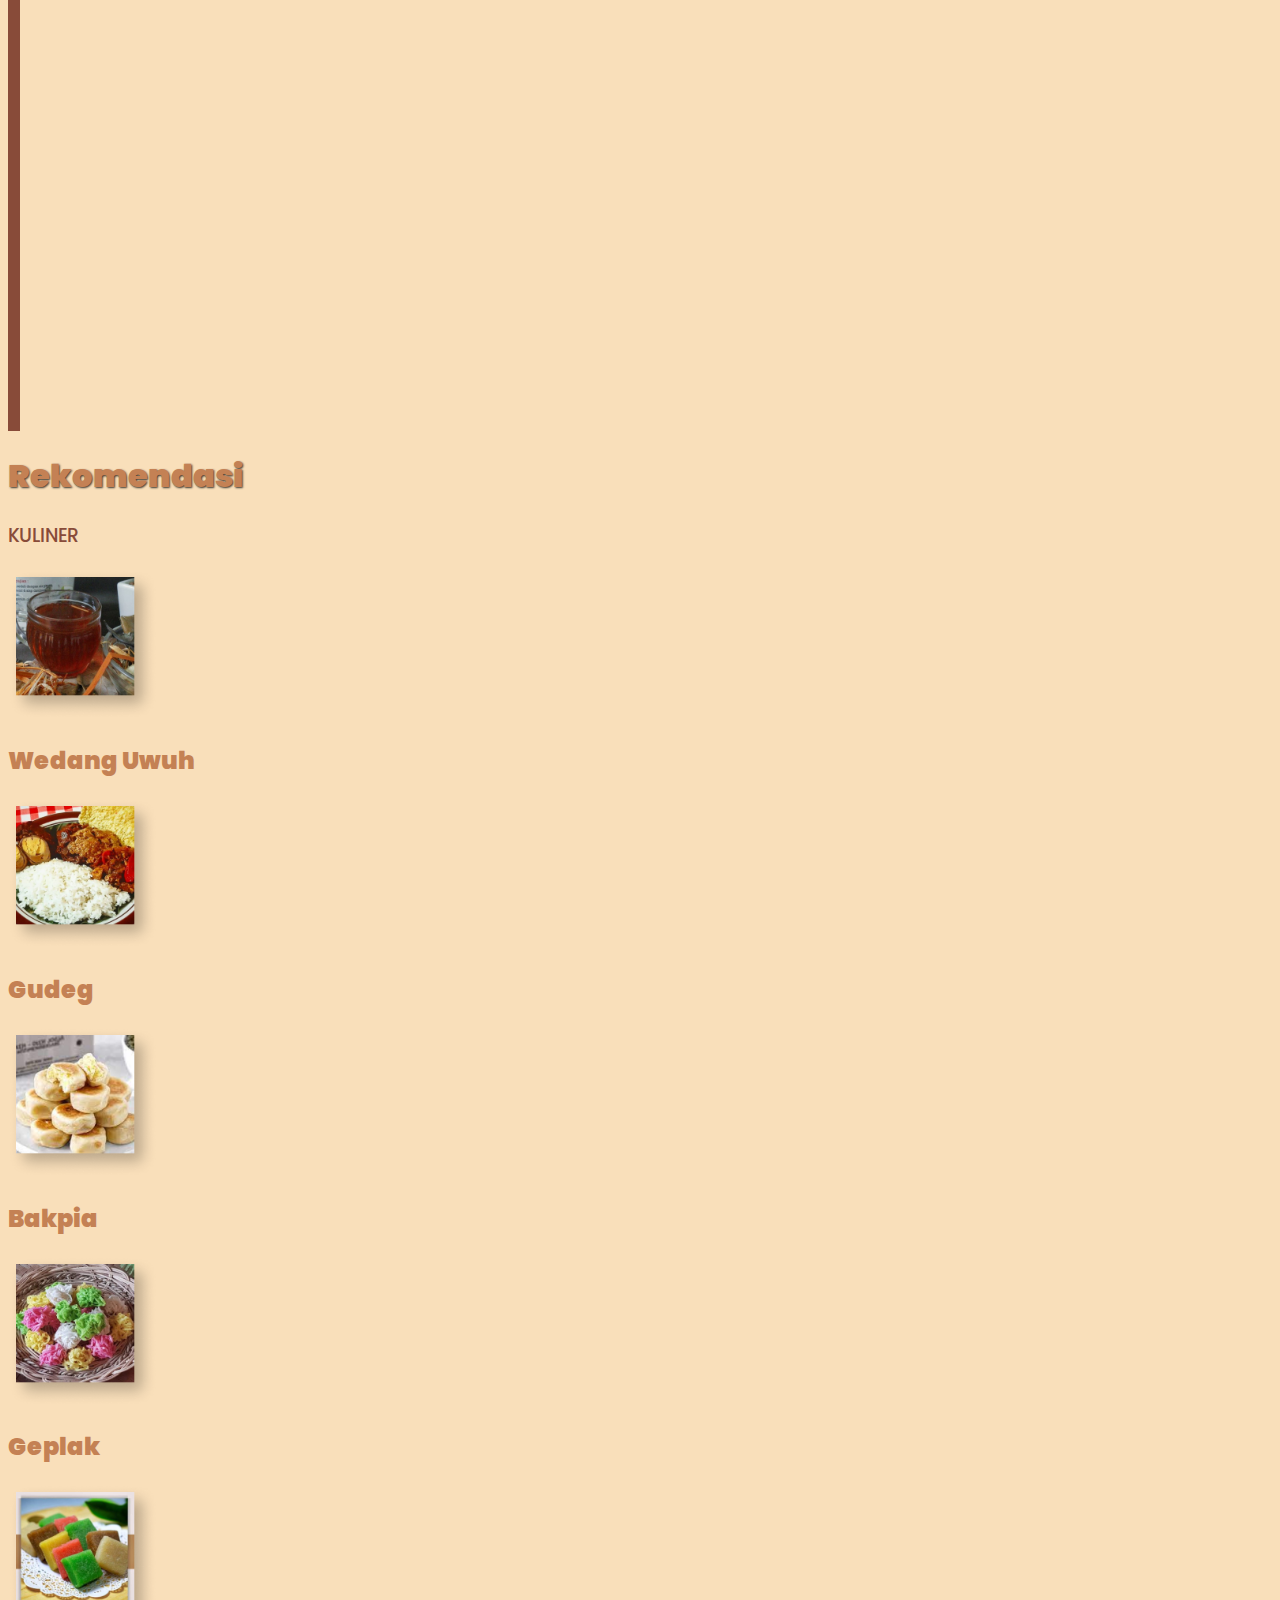
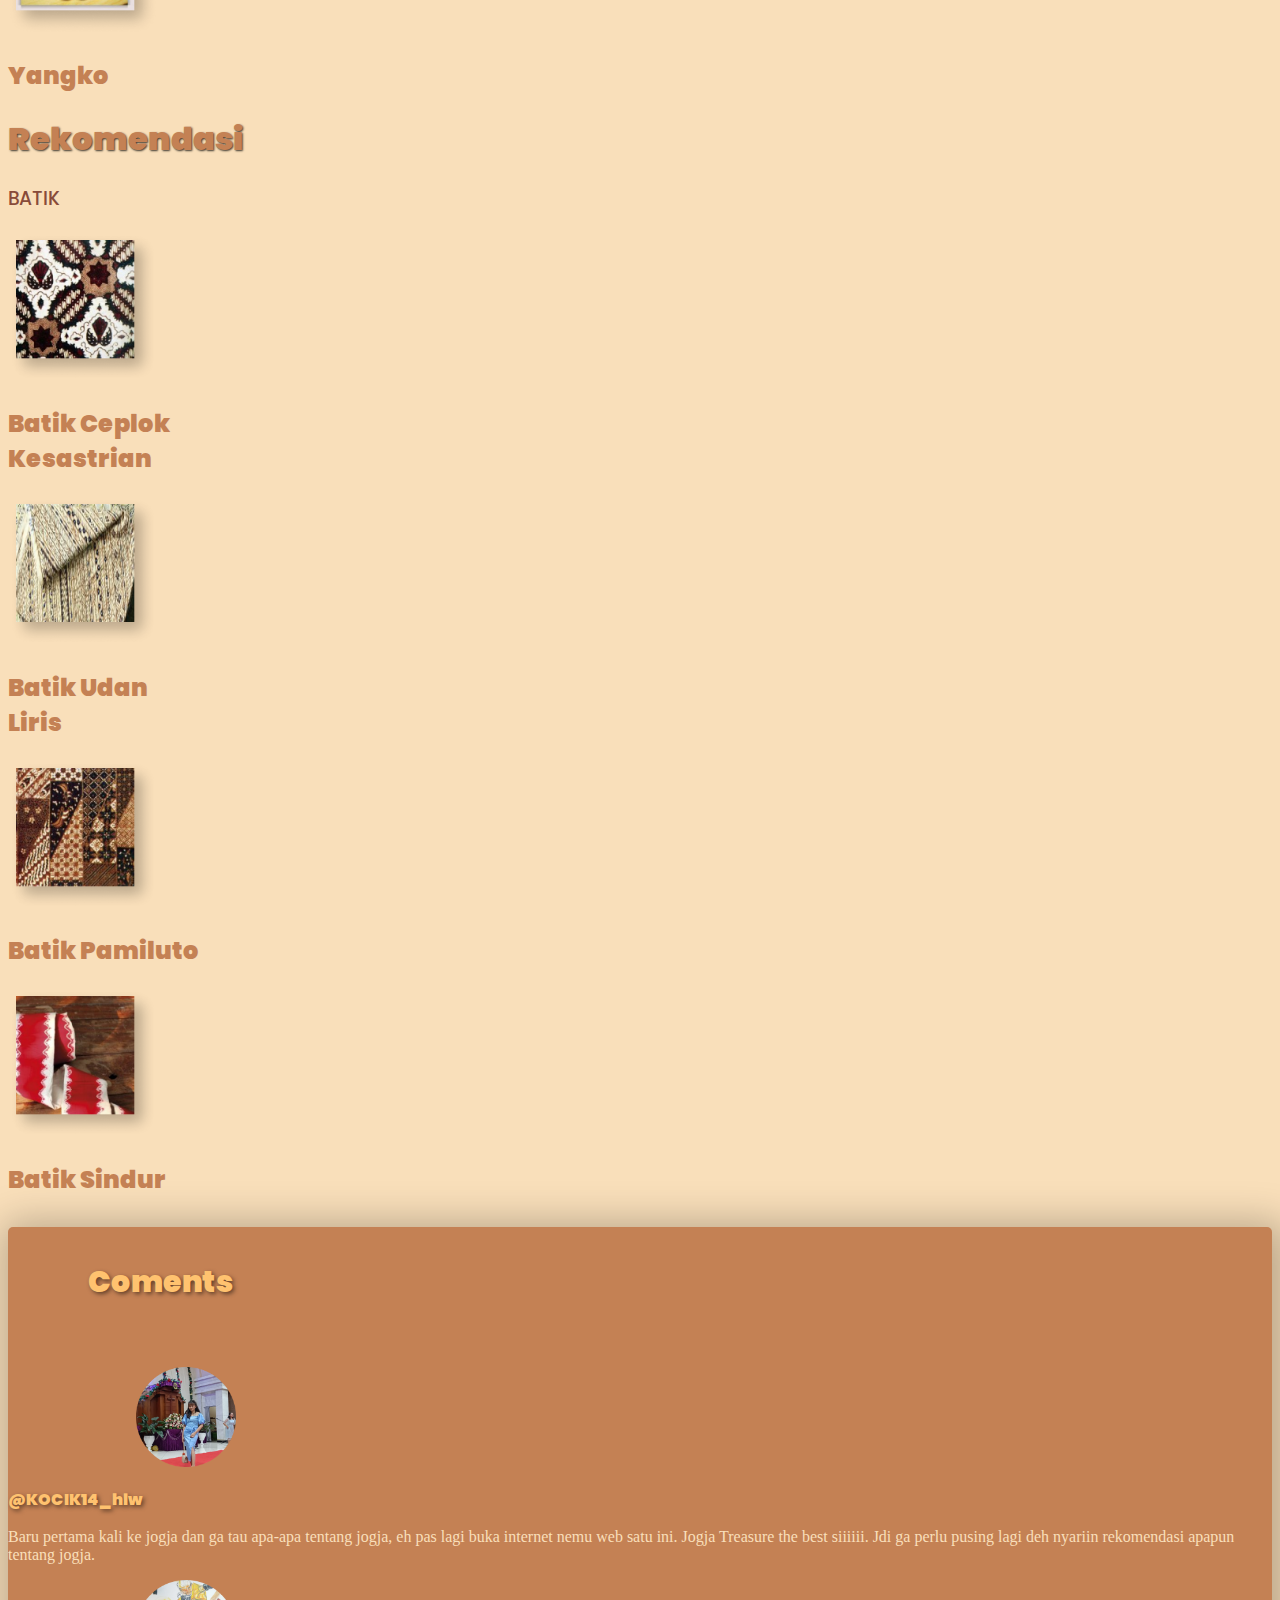
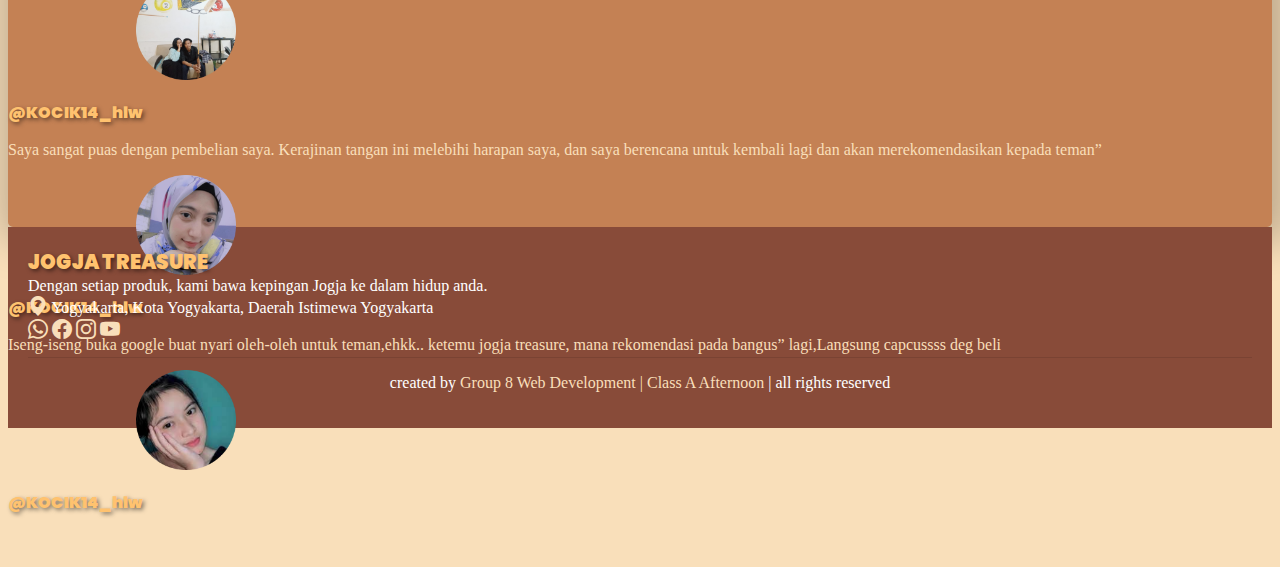
<file: kerajinan/kerajinan.html>
<!DOCTYPE html>
<html lang="en">
  <head>
    <!-- Required meta tags -->
    <meta charset="utf-8" />
    <meta name="viewport" content="width=device-width, initial-scale=1" />

    <link rel="icon" href="../img/favicon.ico">
    <!-- Bootstrap CSS -->
    <link href="https://cdn.jsdelivr.net/npm/bootstrap@5.0.2/dist/css/bootstrap.min.css" rel="stylesheet" integrity="sha384-EVSTQN3/azprG1Anm3QDgpJLIm9Nao0Yz1ztcQTwFspd3yD65VohhpuuCOmLASjC" crossorigin="anonymous" />
    <link rel="stylesheet" href="style.css" />
    <link rel="stylesheet" href="https://cdn.jsdelivr.net/npm/bootstrap-icons@1.11.1/font/bootstrap-icons.css">

    <script src="https://cdn.jsdelivr.net/npm/bootstrap@5.3.2/dist/js/bootstrap.bundle.min.js"></script>
    <title>Kerajinan Tangan</title>
  </head>
  <body>
    <!-- <nav class="navbar navbar-expand-lg navbar-dark shadow fixed-top">
      <div class="container">
        <a class="navbar-brand" href=" "><img src="img/logo.png" width="50PX" style="padding-right: 10px" />JOGJA TREASURE</a>
        <button class="navbar-toggler" type="button" data-bs-toggle="collapse" data-bs-target="#navbarNav" aria-controls="navbarNav" aria-expanded="false" aria-label="Toggle navigation">
          <span class="navbar-toggler-icon"></span>
        </button>
        <div class="collapse navbar-collapse" id="navbarNav">
          <ul class="navbar-nav ms-auto">
            <li class="nav-item">
              <a class="nav-link " href="../index.html">Home</a>
            </li>
            <li class="nav-item">
              <a class="nav-link" href="../about/about.html">About</a>
            </li>
            <li class="nav-item">
              <a class="nav-link active" aria-current="page" href="/kerajinan/kerajinan.html">Product</a>
            </li>
            <li class="nav-item">
              <a class="nav-link" href="../index.html">Contact</a>
            </li>
            <div class="container">
              <form class="d-flex" role="search">
                <input class="form-control me-2" type="search" placeholder="Search" aria-label="Search" />
                <button class="btn"  type="submit"><i class="bi bi-search"></i></button>
              </form>
            </div>
            <div>
              <li class="nav-item dropdown">
                <a class="nav-link dropdown-toggle" href="../login/login.html" role="button" data-bs-toggle="dropdown" aria-expanded="false">
                  <i class="bi bi-person-circle" width="100px"></i>
                </a>
                <ul class="dropdown-menu">
                  <li><a class="dropdown-item" href="#">Login</a></li>
                  <li><a class="dropdown-item" href="#">Register</a></li>
                  
                </ul>
              </li>
              
            </div>
          </ul>
        </div>
      </div>
    </nav> -->

    <div class="header">
      <nav class="navbar navbar-expand-lg navbar-dark shadow fixed-top">
        <div class="container">
          <a class="navbar-brand" href="../index2.html "><img src="img/logo.png" width="50PX" style="padding-right: 10px" />JOGJA TREASURE</a>
          <button class="navbar-toggler" type="button" data-bs-toggle="collapse" data-bs-target="#navbarNav" aria-controls="navbarNav" aria-expanded="false" aria-label="Toggle navigation">
            <span class="navbar-toggler-icon"></span>
          </button>
          <div class="collapse navbar-collapse" id="navbarNav">
            <ul class="navbar-nav ms-auto">
              <li class="nav-item">
                <a class="nav-link " href="../index2.html">Home</a>
              </li>
              <li class="nav-item">
                <a class="nav-link" href="../about/about.html">About</a>
              </li>
              <div class="dropdown ms-1 ">
                <button class="btn btn-secondary dropdown-toggle me-3" type="button" data-bs-toggle="dropdown" aria-expanded="false">
                  Product
                </button>
                <ul class="dropdown-menu">
                  <li><a class="dropdown-item" href="../product/kuliner.html">Kuliner</a></li>
                  <li><a class="dropdown-item" href="../product/batik.html">Batik</a></li>
                  <li><a class="dropdown-item" href="#">Kerajinan Tangan</a></li>
                </ul>
              </div>
              <li class="nav-item">
                <a class="nav-link" href="../index2.html#contact">Contact</a>
              </li>
              <div class="container">
                <form class="d-flex" role="search">
                  <input class="form-control me-2" type="search" placeholder="Search" aria-label="Search" />
                  <button class="btn"  type="submit"><i class="bi bi-search"></i></button>
                </form>
              </div>
              <div>
                <li class="nav-item dropdown">
                  <a class="nav-link dropdown-toggle" href="../login/login.html" role="button" data-bs-toggle="dropdown" aria-expanded="false">
                    <i class="bi bi-person-circle" width="100px"></i>
                  </a>
                  <ul class="dropdown-menu">
                    <li><a class="dropdown-item" href="../login/login.html">Login</a></li>
                    <li><a class="dropdown-item" href="../signup/signup.html">Register</a></li>
                    
                  </ul>
                </li>
                
              </div>
            </ul>
          </div>
        </div>
      </nav>
      </div>

    <section>
      <div class="container">
        <div class="judul-atas">
          <div class="row">
            <div class="col">
              <h1>KERAJINAN TANGAN</h1>
            </div>
          </div>
          <div class="row">
            <div class="col">
              <h5>KHAS YOGYAKARTA</h5>
            </div>
          </div>
        </div>
      </div>
    </section>
    <section>
      <div class="container">
        <div class="row">
          
            <div class="col-8">
              <div class="kerajinan">
              <div class="row">
                <div class="col-5">
                  <img src="img/10.png" alt="" width="300px" height="300px" />
                </div>
                <div class="col-7">
                  <h1>Wayang</h1>
                  <h5>
                    Wayang merupakan salah satu puncak seni budaya bangsa Indonesia yang paling menonjol di antara banyak karya budaya lainnya. Wayang meliputi seni peran, seni suara, seni musik, seni tutur, seni sastra, seni lukis, seni
                    pahat, dan seni perlambang.
                  </h5>
                 <a href="../Blog-Wayang/blog-wayang.html"> <button type="button" class="btn">Selengkapnya</button></a>
                </div>
              </div>
              <div class="row">
                <div class="col-5">
                  <img src="img/1.png" alt="" width="300px" height="300px" />
                </div>
                <div class="col-7">
                  <h1>Blangkon</h1>
                  <h5>
                    Blangkon adalah tutup kepala yang dibuat dari batik dan digunakan oleh kaum pria sebagai kelengkapan dari pakaian tradisional Jawa. Selain sebagai pelindung terhadap sinar matahari Blangkon juga mempunyai fungsi sosial
                    yang menunjukkan martabat atau kedudukan sosial bagi pemiliknya.
                  </h5>
                  <button type="button" class="btn">Selengkapnya</button>
                </div>
              </div>
              <div class="row">
                <div class="col-5">
                  <img src="img/2.png" alt="" width="300px" height="300px" />
                </div>
                <div class="col-7">
                  <h1>Surjan</h1>
                  <h5>
                    Surjan menurut KRT Jatiningrat Tepas Dwarapura Keraton Yogyakarta, berasal dari istilah siro + jan yang berarti pelita atau yang memberi terang. Surjan juga disebut pakaian takwa.
                  </h5>
                  <button type="button" class="btn">Selengkapnya</button>
                </div>
              </div>
              <div class="row">
                <div class="col-5">
                  <img src="img/3.png" alt="" width="300px" height="300px" />
                </div>
                <div class="col-7">
                  <h1>Topeng Batik</h1>
                  <h5>
                    Topeng batik Jogja adalah seni pertunjukan tradisional dari Yogyakarta, Indonesia, yang menggabungkan topeng dan batik dalam sebuah pertunjukan. Aktor mengenakan topeng dan kostum batik sambil menari dan berbicara untuk menceritakan cerita atau legenda tradisional. Ini adalah bagian penting dari warisan budaya Yogyakarta dan bertujuan untuk melestarikan tradisi budaya daerah tersebut.
                  </h5>
                  <button type="button" class="btn  ">Selengkapnya</button>
                </div>
              </div>
              <div class="row">
                <div class="col-5">
                  <img src="img/4.png" alt="" width="300px" height="300px" />
                </div>
                <div class="col-7">
                  <h1>Miniatur</h1>
                  <h5>
                    Miniatur khas Jogja adalah model kecil dari ikon dan landmark seperti Keraton, Candi Prambanan, Tugu Yogyakarta, becak, Alun-Alun Kidul, dan apapun yang ada di jogja. Mereka mencerminkan kebudayaan dan keindahan kota Yogyakarta serta sering dijadikan suvenir atau hiasan. 
                  </h5>
                  <button type="button" class="btn ">Selengkapnya</button>
                </div>
              </div>
              <div class="row">
                <div class="col-5">
                  <img src="img/5.png" alt="" width="300px" height="300px" />
                </div>
                <div class="col-7">
                  <h1>Anyaman</h1>
                  <h5>
                    Anyaman khas Jogja adalah seni kerajinan tangan tradisional yang menggunakan bahan seperti bambu, pandan, dan mendong untuk membuat produk seperti tas, tikar, topi, dan keranjang. Ini adalah bagian penting dari warisan budaya dan kerajinan tangan di Yogyakarta.
                  </h5>
                  <button type="button" class="btn ">Selengkapnya</button>
                </div>
              </div>
            </div>
          </div>
          <div class="col-4">
            <div class="row">
              <div class="col-1">
                <div class="rectangle"></div>
                
              </div>
              <div class="col-11 ">
                <div class="rekomendasi">
                  <h1>Rekomendasi</h1>
                  <h3>
                    KULINER
                  </h3>
                  <div class="row text-center">
                    <div class="col-6">
                      <img src="img/11.png" alt="" width="150px" height="150px" style="margin-right: 100px;">
                    </div>
                    <div class="col-6 align-self-center">
                      <h2>Wedang Uwuh</h2>
                    </div>
                  </div>
                  <div class="row">
                    <div class="col-6">
                      <img src="img/6.png" alt="" width="150px" height="150px">
                    </div>
                    <div class="col-6 align-self-center">
                      <h2>Gudeg</h2>
                    </div>
                  </div>
                  <div class="row">
                    <div class="col-6">
                      <img src="img/7.png" alt="" width="150px" height="150px">
                    </div>
                    <div class="col-6 align-self-center">
                      <h2>Bakpia</h2>
                    </div>
                  </div>
                  <div class="row">
                    <div class="col-6">
                      <img src="img/8.png" alt="" width="150px" height="150px">
                    </div>
                    <div class="col-6 align-self-center">
                      <h2>Geplak</h2>
                    </div>
                  </div>
                  <div class="row">
                    <div class="col-6">
                      <img src="img/9.png" alt="" width="150px" height="150px">
                    </div>
                    <div class="col-6 align-self-center">
                      <h2>Yangko</h2>
                    </div>
                  </div>
                </div>

                <div class="rekomendasi">
                  <h1>Rekomendasi</h1>
                  <h3>
                    BATIK
                  </h3>
                  <div class="row">
                    <div class="col-6">
                      <img src="img/12.png" alt="" width="150px" height="150px">
                    </div>
                    <div class="col-6 align-self-center">
                      <h2>Batik Ceplok <br> Kesastrian</h2>
                    </div>
                  </div>
                  <div class="row">
                    <div class="col-6">
                      <img src="img/13.png" alt="" width="150px" height="150px">
                    </div>
                    <div class="col-6 align-self-center">
                      <h2>Batik Udan <br> Liris</h2>
                    </div>
                  </div>
                  <div class="row">
                    <div class="col-6">
                      <img src="img/14.png" alt="" width="150px" height="150px">
                    </div>
                    <div class="col-6 align-self-center">
                      <h2>Batik Pamiluto</h2>
                    </div>
                  </div>
                  <div class="row">
                    <div class="col-6 ">
                      <img src="img/15.png" alt="" width="150px" height="150px">
                    </div>
                    <div class="col-6 align-self-center">
                      <h2>Batik Sindur</h2>
                    </div>
                  </div>
                  
                </div>  

              </div>
            </div>

            

              
            </div>
           

            </div>
          </div>
        </div>
      </div>
    </section>


    <section>
      <div class="container">
      <div class="row">
        <div class="col border">
          <!-- <div class="rectangle1"> -->
            <div class="row">
              <P class="komen">Coments</P>
            </div>
            <div class="row p-1">
              <div class="col-3">
                <div class="profil">
                <img src="img/p1.png" alt="" width="100px">
                </div>
              </div>
              <div class="col-8 ">
                <div class="row">
                  <p class="jkomen">@KOCIK14_hlw</p>
                </div>
                <div class="row">
                  <p class="isikomen">Baru pertama kali ke jogja dan ga tau apa-apa tentang jogja, eh pas lagi buka internet nemu web satu ini. Jogja Treasure the best siiiiii. Jdi ga perlu pusing lagi deh nyariin rekomendasi apapun tentang jogja. 
                  </p>
                </div>
              </div>
            </div>

            <div class="row p-1">
              <div class="col-3">
                <div class="profil">
                <img src="img/p2.png" alt="" width="100px">
                </div>
              </div>
              <div class="col-8">
                <div class="row">
                  <p class="jkomen">@KOCIK14_hlw</p>
                </div>
                <div class="row">
                  <p class="isikomen">                  
                    Saya sangat puas dengan pembelian saya. Kerajinan tangan ini melebihi harapan saya, dan saya berencana untuk kembali lagi dan akan merekomendasikan kepada teman”
                  </p>
                </div>
              </div>
            </div>

            <div class="row p-1">
              <div class="col-3">
                <div class="profil">
                <img src="img/p3.png" alt="" width="100px">
                </div>
              </div>
              <div class="col-8">
                <div class="row">
                  <p class="jkomen">@KOCIK14_hlw</p>
                </div>
                <div class="row">
                  <p class="isikomen">                  
                    Iseng-iseng buka google buat nyari oleh-oleh untuk teman,ehkk.. ketemu jogja treasure, mana rekomendasi pada bangus” lagi,Langsung capcussss deg beli                   
                  </p>
                </div>
              </div>
            </div>

            <div class="row p-1">
              <div class="col-3">
                <div class="profil">
                <img src="img/p4.png" alt="" width="100px">
                </div>
              </div>
              <div class="col-8">
                <div class="row">
                  <p class="jkomen">@KOCIK14_hlw</p>
                </div>
                <div class="row">
                  <p class="isikomen">                  
                    Aku tau Jogja Treasure ini dari rekomendasi teman aku katanya wesite ini bangus, tapi emeangg sabguss ituu woyyy mempermudah aku yang sebagai pengunjung jogja yang ingin membeli oleh-oleh
                  </p>
                </div>
              </div>
            </div>

            

          <!-- </div> -->
        </div>
        
      </div>

     

    </div>

    </section>





    <footer>
      <section class="footer">

        <div class="container ">
          <div class="row">
            <div class="col-3">
              JOGJA TREASURE
            </div>
          </div>
          <div class="row">
            <div class="col-4">
              
              Dengan setiap produk, kami bawa kepingan Jogja ke dalam hidup anda. 
            </div>
            <div class="col-3">

            </div>
            <div class="col-5 ">
              <i class="bi bi-geo-alt-fill"></i>
              Yogyakarta, Kota Yogyakarta, Daerah Istimewa Yogyakarta
              <div class="socialmedia text-center">
                <a href="" class="me-3"> <i class="bi bi-whatsapp" ></i></a>
                <a href="" class="me-3"> <i class="bi bi-facebook"></i></a>
                <a href="" class="me-3"> <i class="bi bi-instagram"></i></a>
                <a href="" class="me-3"> <i class="bi bi-youtube"></i></a>

              </div>


            </div>
          </div>
        </div>
    
        <div class="credit"> created by <span>Group 8 Web Development | Class A Afternoon</span> | all rights reserved </div>
    
    </section>
    </footer>
  </body>
</html>
</file>
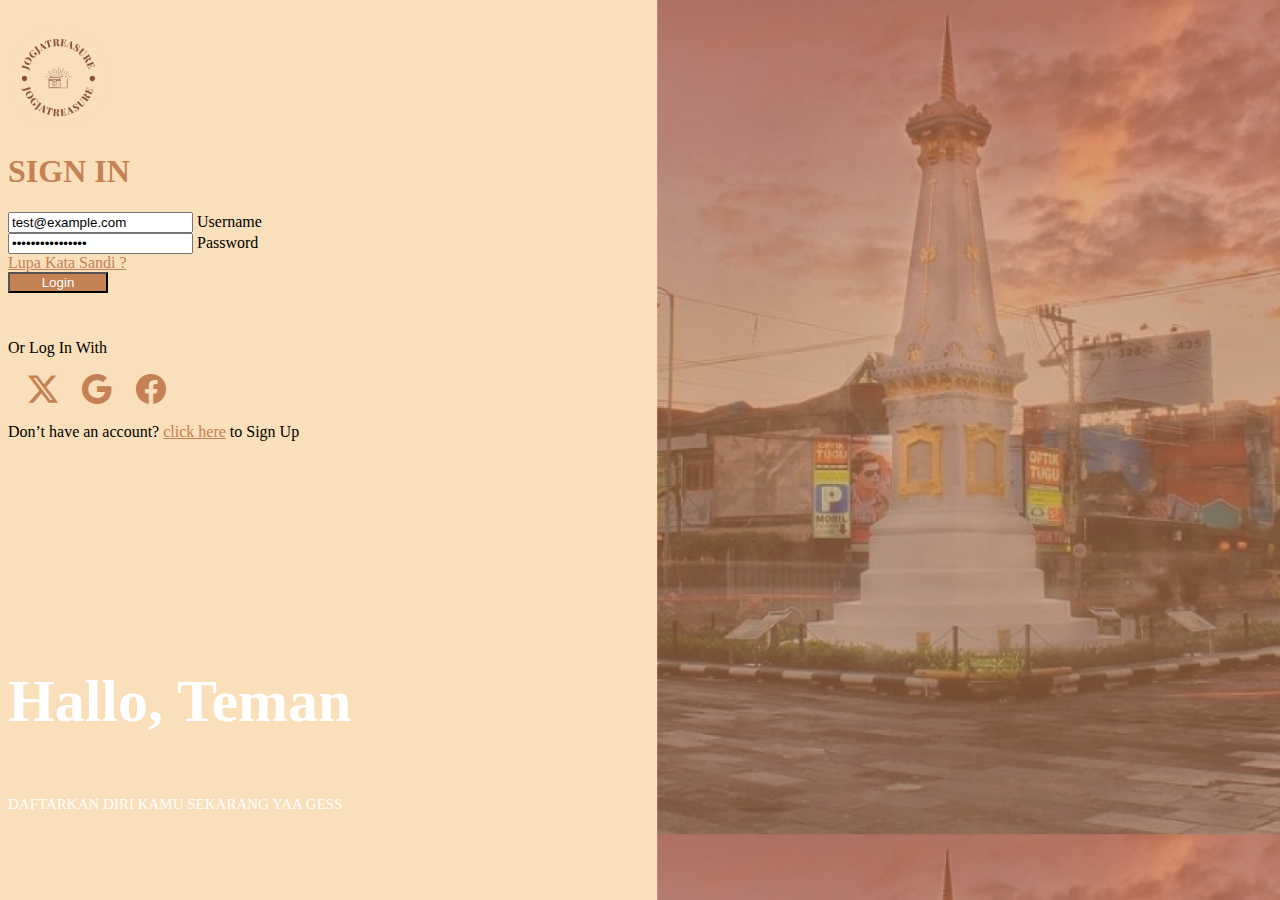
<file: login/login.html>
<!DOCTYPE html>
<html lang="en">
  <head>
    <!-- Required meta tags -->
    <meta charset="utf-8" />
    <meta name="viewport" content="width=device-width, initial-scale=1" />

    <!-- Bootstrap CSS -->
    <link href="https://cdn.jsdelivr.net/npm/bootstrap@5.0.2/dist/css/bootstrap.min.css" rel="stylesheet" integrity="sha384-EVSTQN3/azprG1Anm3QDgpJLIm9Nao0Yz1ztcQTwFspd3yD65VohhpuuCOmLASjC" crossorigin="anonymous" />
    <link rel="stylesheet" href="style.css" />
    <link rel="stylesheet" href="https://cdn.jsdelivr.net/npm/bootstrap-icons@1.11.1/font/bootstrap-icons.css" />

    <title>SIGN IN</title>
  </head>
  <body>
    <section>
      <div class="container">
        <div class="row">
          <div class="col-6">
            <div class="row text-center">
              <div class="col">
                <img src="img/logo.png" alt="" width="100px" height="100px" />
                <h1>SIGN IN</h1>
              </div>
            </div>
            <div class="row">
              <div class="col">
                <div class="shadow p-3 mb-5 bg-body rounded">
                  <form class="form-floating mb-2">
                    <input type="email" class="form-control" id="floatingInputValue" placeholder="name@example.com" value="test@example.com" />
                    <label for="floatingInputValue">Username</label>
                  </form>
                  <form class="form-floating">
                    <input type="password" class="form-control" id="floatingInputValue" placeholder="name@example.com" value="test@example.com" />
                    <label for="floatingInputValue">Password</label>
                  </form>
                </div>
                <a href="">Lupa Kata Sandi ?</a>
              </div>
            </div>

            <div class="row">
              <div class="col text-center">
                <button type="button" class="btn">Login</button>
                <p style="padding-top: 30px">Or Log In With</p>
                <i class="bi bi-twitter-x"></i>
                <i class="bi bi-google"></i>
                <i class="bi bi-facebook"></i>
                <p>Don’t have an account? <a href="../signup/signup.html">click here</a> to Sign Up</p>
              </div>
            </div>
          </div>
          <div class="col-6">
            <div class="row text-center mx-auto">
              <div class="col align-self-center">
                <div class="hallo">
                  <p>Hallo, Teman</p>
                </div>
                <p class="tag">DAFTARKAN DIRI KAMU SEKARANG YAA GESS</p>
              </div>
            </div>
          </div>
        </div>
      </div>
    </section>
  </body>
</html>
</file>
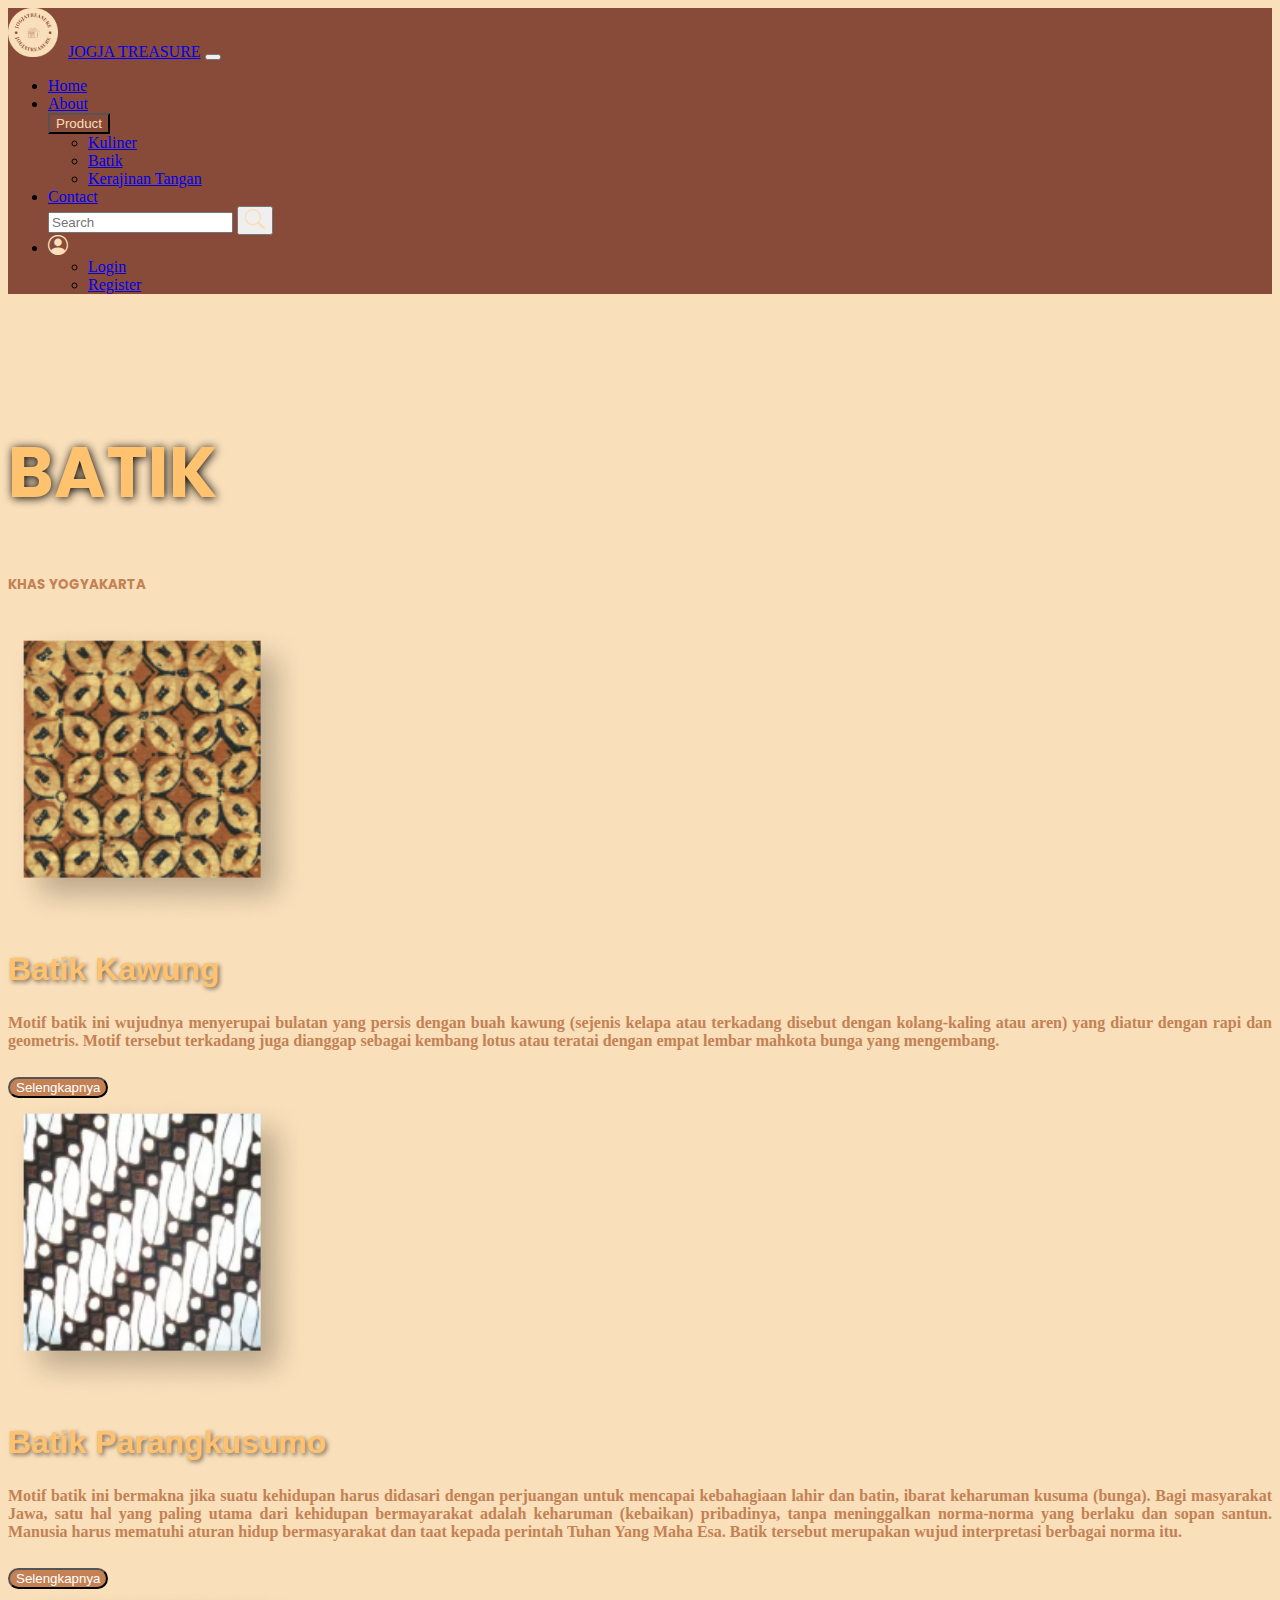
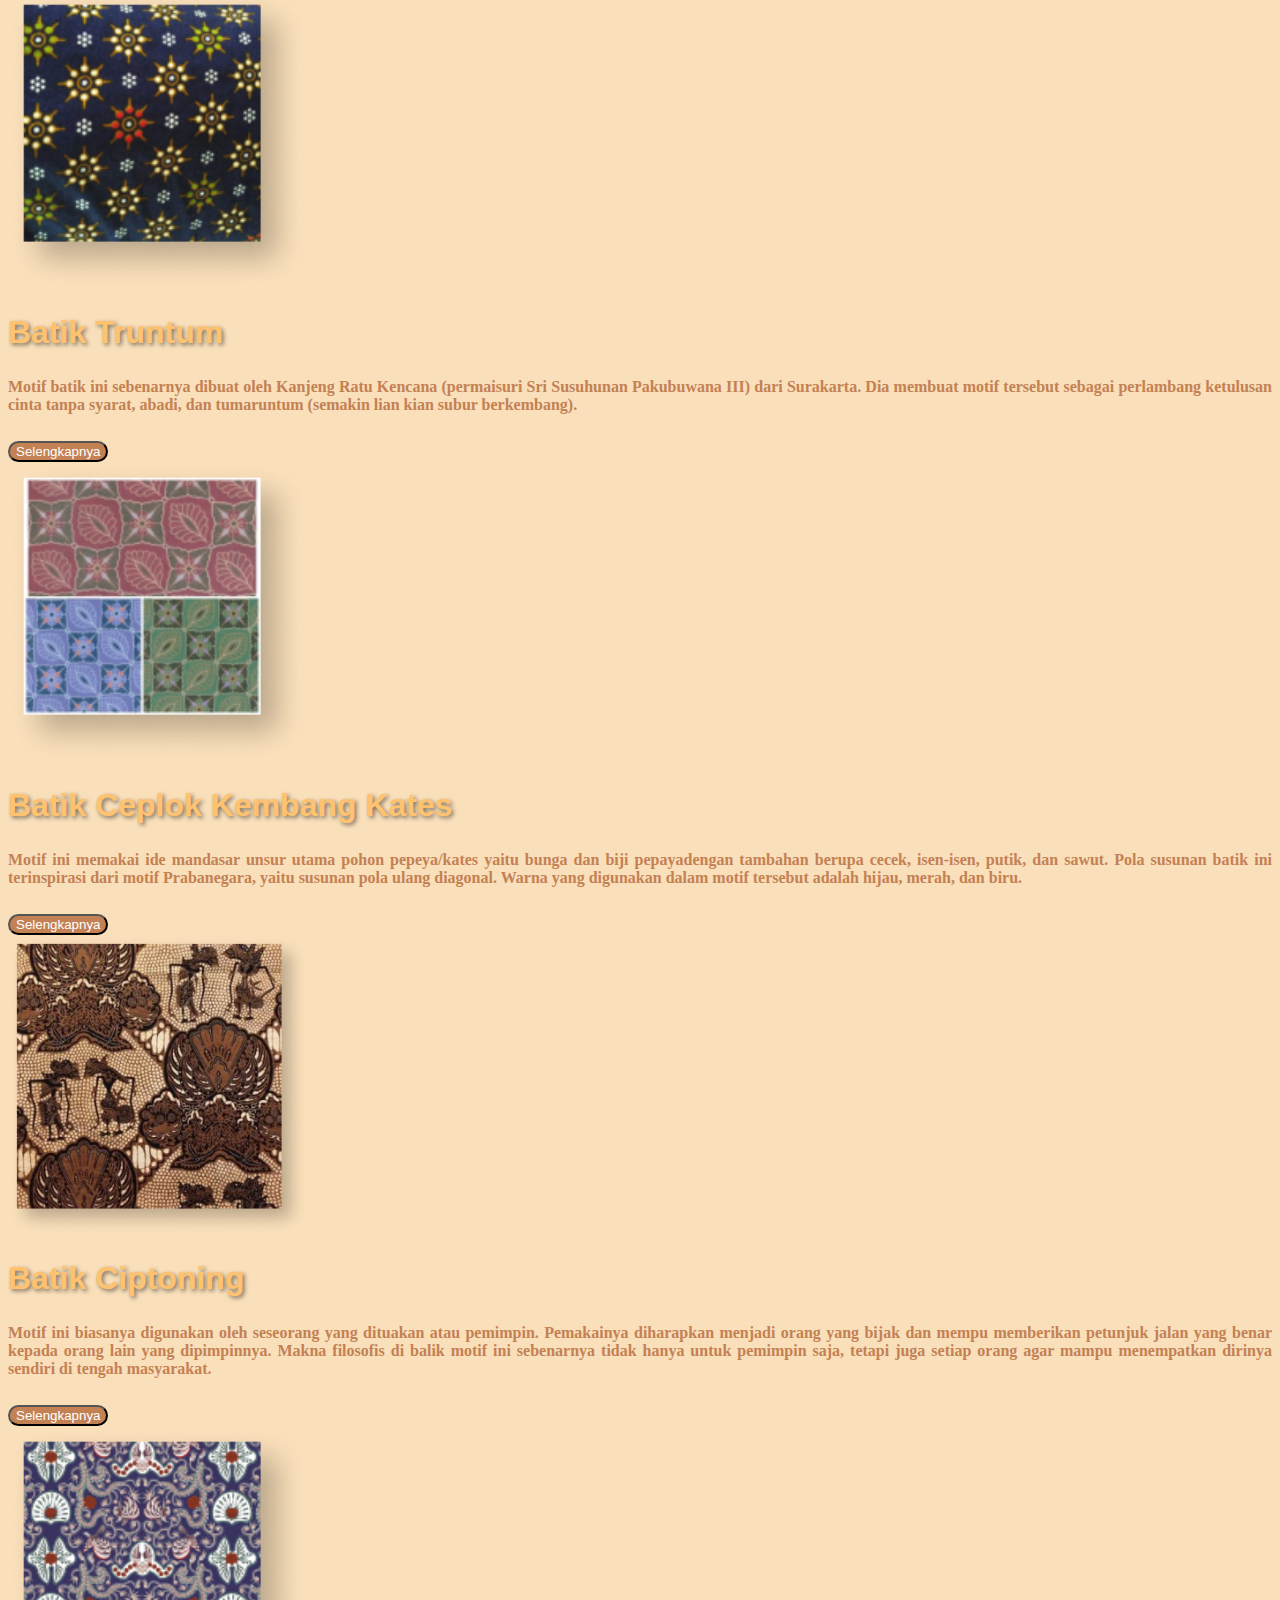
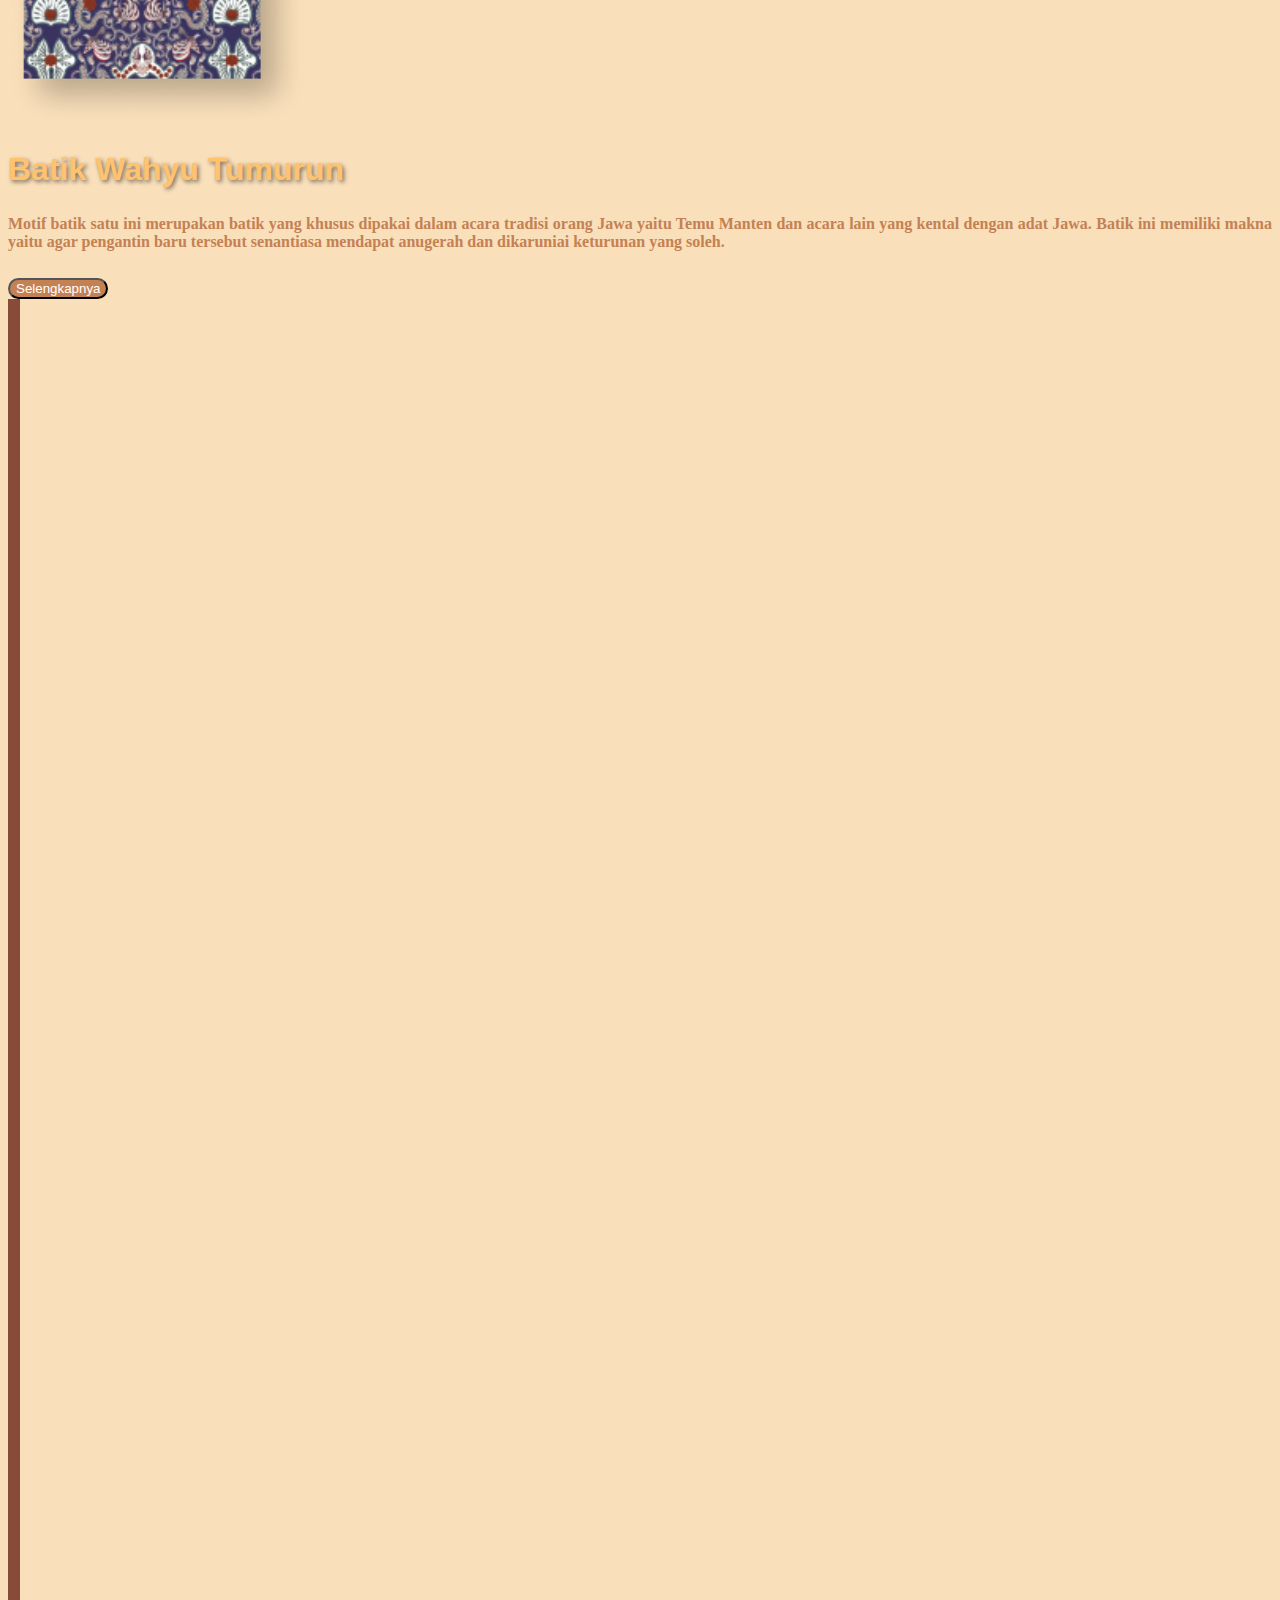
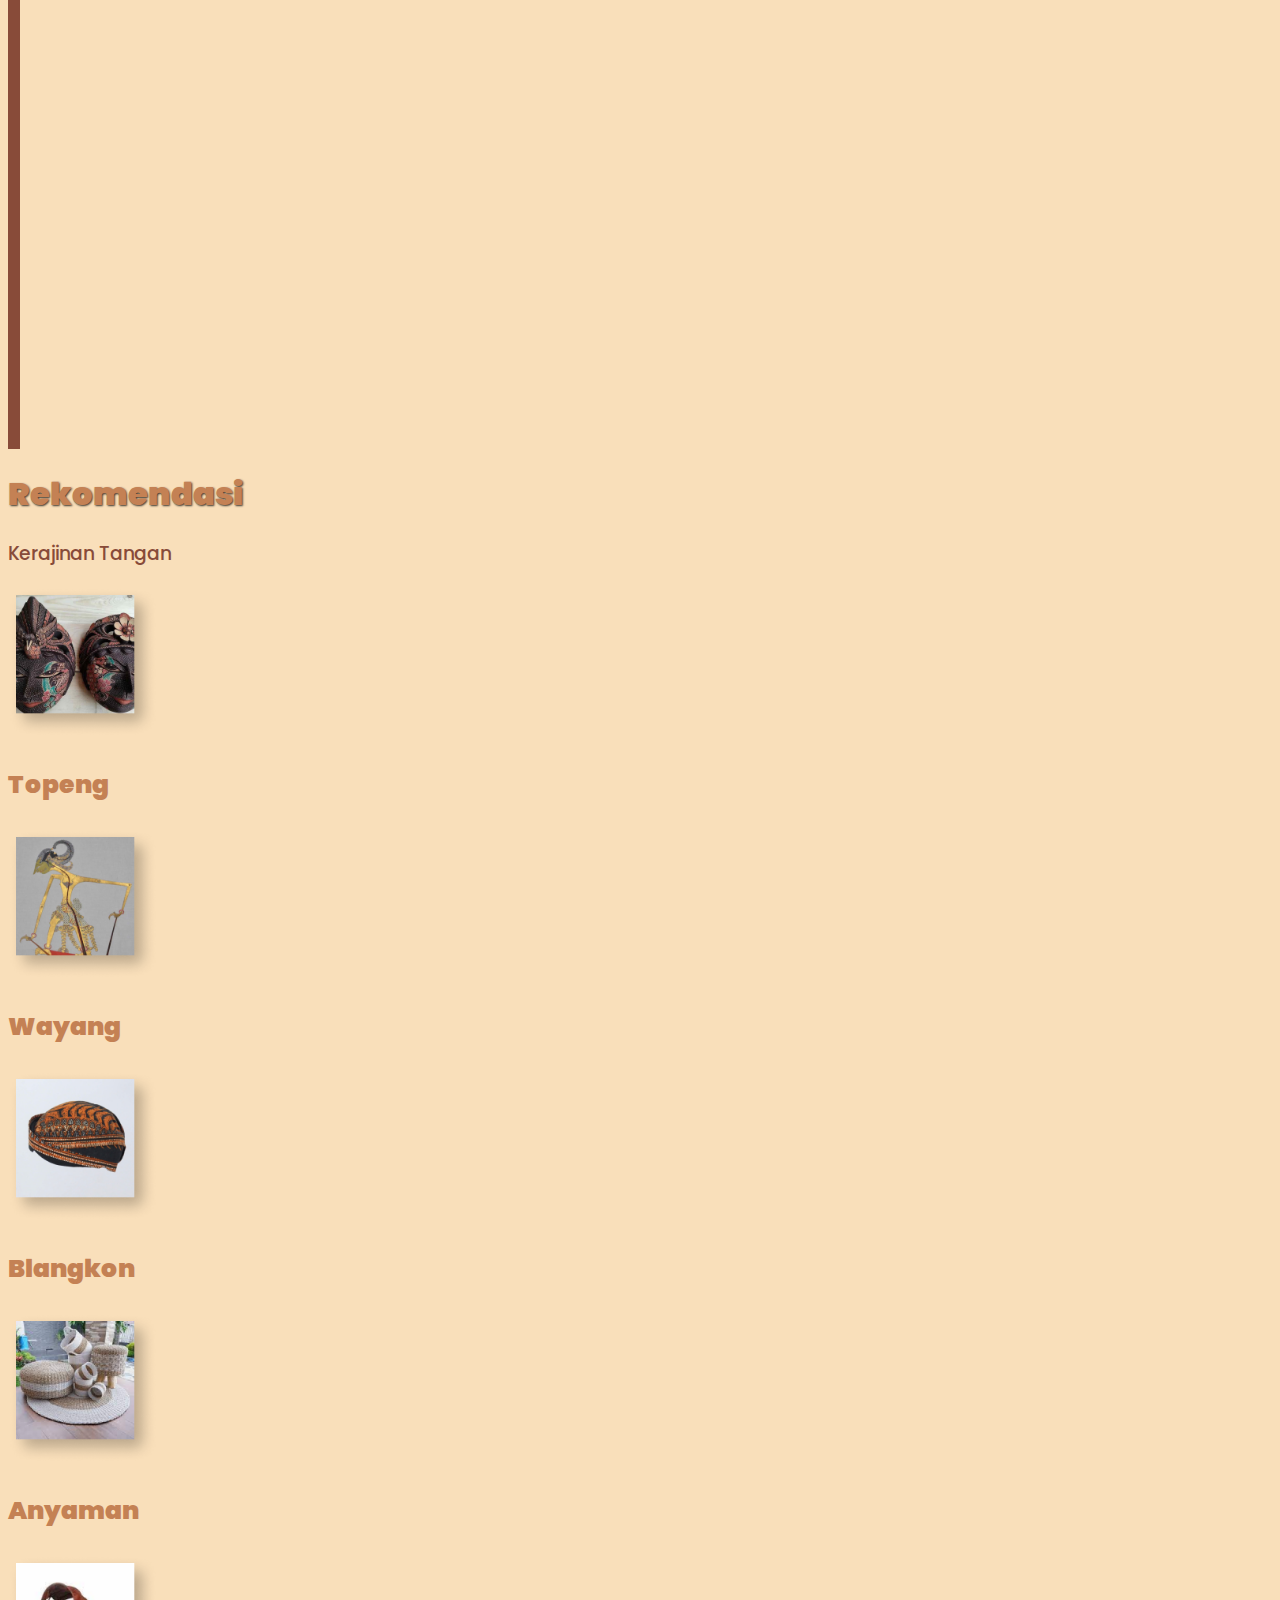
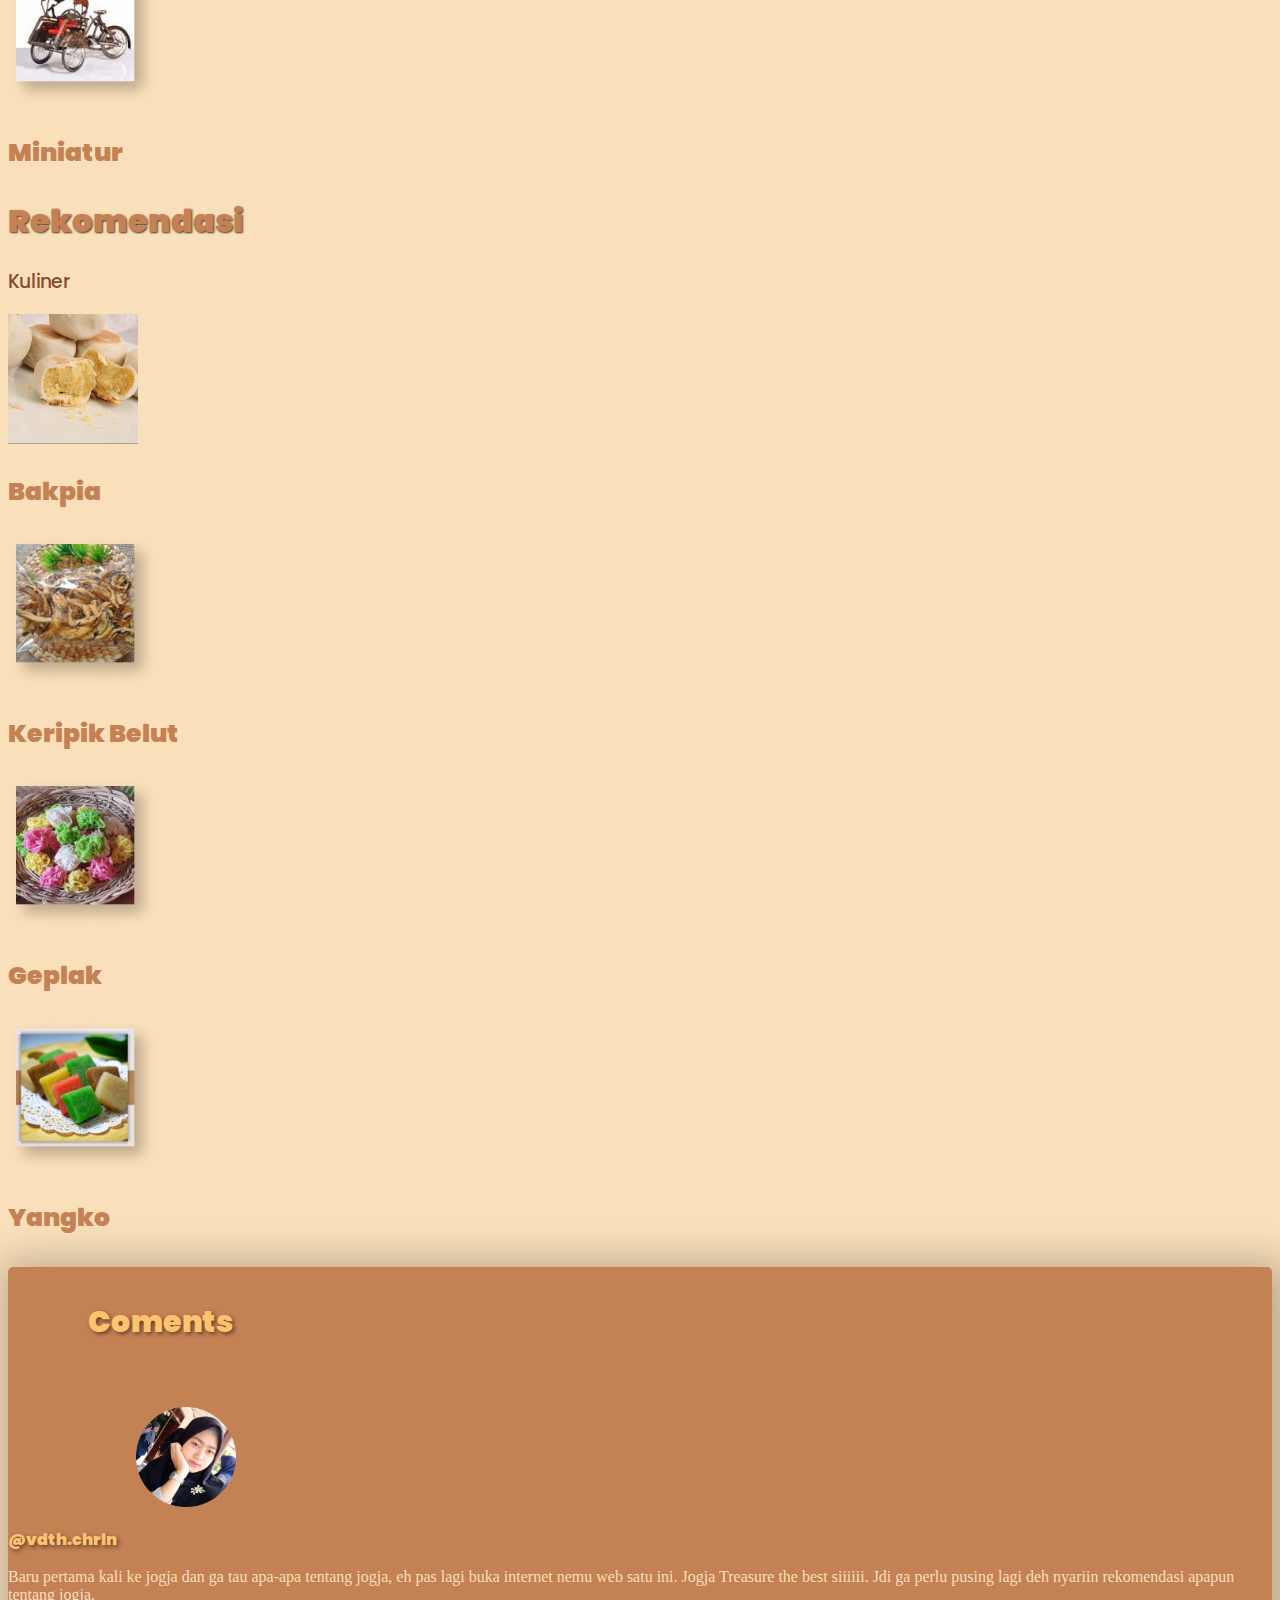
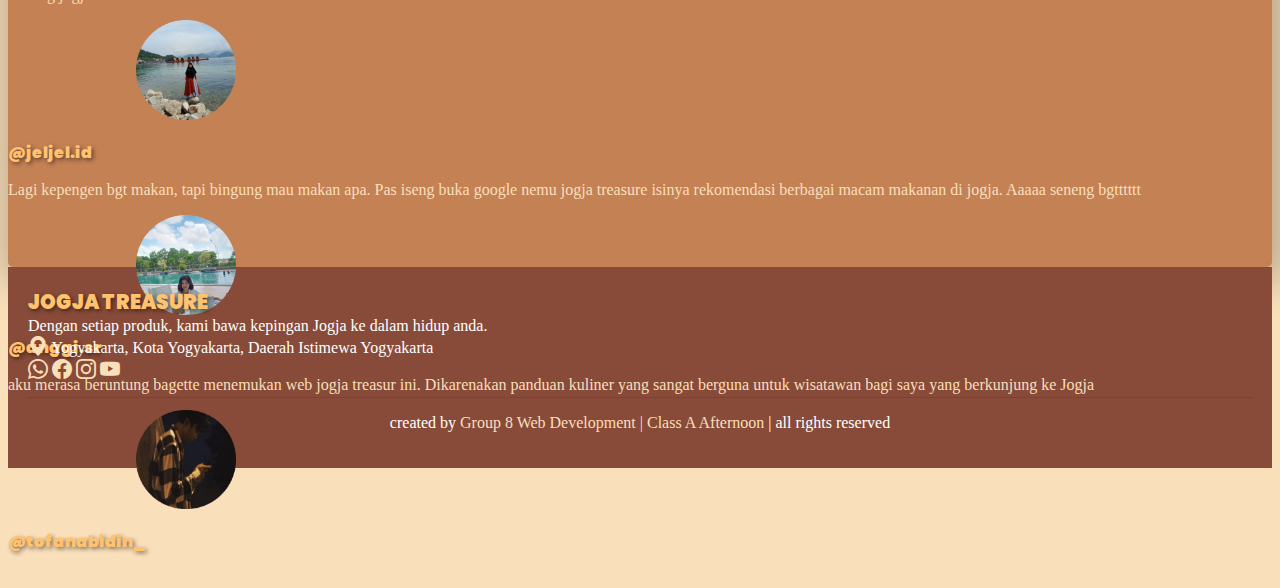
<file: product/batik.html>
<!DOCTYPE html>
<html lang="en">
  <head>
    <!-- Required meta tags -->
    <meta charset="utf-8" />
    <meta name="viewport" content="width=device-width, initial-scale=1" />

    <!-- Bootstrap CSS -->
    <link href="https://cdn.jsdelivr.net/npm/bootstrap@5.0.2/dist/css/bootstrap.min.css" rel="stylesheet" integrity="sha384-EVSTQN3/azprG1Anm3QDgpJLIm9Nao0Yz1ztcQTwFspd3yD65VohhpuuCOmLASjC" crossorigin="anonymous" />
    <link rel="stylesheet" href="../css/kuliner.css" />
    <link rel="stylesheet" href="https://cdn.jsdelivr.net/npm/bootstrap-icons@1.11.1/font/bootstrap-icons.css">

    <script src="https://cdn.jsdelivr.net/npm/bootstrap@5.3.2/dist/js/bootstrap.bundle.min.js"></script>
    <title>Batik</title>
  </head>
  <body>
    <!-- <nav class="navbar navbar-expand-lg navbar-dark shadow fixed-top">
      <div class="container">
        <a class="navbar-brand" href=" "><img src="img/logo.png" width="50PX" style="padding-right: 10px" />JOGJA TREASURE</a>
        <button class="navbar-toggler" type="button" data-bs-toggle="collapse" data-bs-target="#navbarNav" aria-controls="navbarNav" aria-expanded="false" aria-label="Toggle navigation">
          <span class="navbar-toggler-icon"></span>
        </button>
        <div class="collapse navbar-collapse" id="navbarNav">
          <ul class="navbar-nav ms-auto">
            <li class="nav-item">
              <a class="nav-link " href="../index.html">Home</a>
            </li>
            <li class="nav-item">
              <a class="nav-link" href="../about/about.html">About</a>
            </li>
            <li class="nav-item">
              <a class="nav-link active" aria-current="page" href="/kerajinan/kerajinan.html">Product</a>
            </li>
            <li class="nav-item">
              <a class="nav-link" href="../index.html">Contact</a>
            </li>
            <div class="container">
              <form class="d-flex" role="search">
                <input class="form-control me-2" type="search" placeholder="Search" aria-label="Search" />
                <button class="btn"  type="submit"><i class="bi bi-search"></i></button>
              </form>
            </div>
            <div>
              <li class="nav-item dropdown">
                <a class="nav-link dropdown-toggle" href="../login/login.html" role="button" data-bs-toggle="dropdown" aria-expanded="false">
                  <i class="bi bi-person-circle" width="100px"></i>
                </a>
                <ul class="dropdown-menu">
                  <li><a class="dropdown-item" href="#">Login</a></li>
                  <li><a class="dropdown-item" href="#">Register</a></li>
                  
                </ul>
              </li>
              
            </div>
          </ul>
        </div>
      </div>
    </nav> -->

    <div class="header">
      <nav class="navbar navbar-expand-lg navbar-dark shadow fixed-top">
        <div class="container">
          <a class="navbar-brand" href="../index2.html"><img src="../img/logo.png" width="50PX" style="padding-right: 10px" />JOGJA TREASURE</a>
          <button class="navbar-toggler" type="button" data-bs-toggle="collapse" data-bs-target="#navbarNav" aria-controls="navbarNav" aria-expanded="false" aria-label="Toggle navigation">
            <span class="navbar-toggler-icon"></span>
          </button>
          <div class="collapse navbar-collapse" id="navbarNav">
            <ul class="navbar-nav ms-auto">
              <li class="nav-item">
                <a class="nav-link " href="../index2.html">Home</a>
              </li>
              <li class="nav-item">
                <a class="nav-link" href="../about/about.html">About</a>
              </li>
              <div class="dropdown ms-1 ">
                <button class="btn btn-secondary dropdown-toggle me-3" type="button" data-bs-toggle="dropdown" aria-expanded="false">
                  Product
                </button>
                <ul class="dropdown-menu">
                  <li><a class="dropdown-item" href="kuliner.html">Kuliner</a></li>
                  <li><a class="dropdown-item" href="#">Batik</a></li>
                  <li><a class="dropdown-item" href="../kerajinan/kerajinan.html">Kerajinan Tangan</a></li>
                </ul>
              </div>
              <li class="nav-item">
                <a class="nav-link" href="../index2.html#contact">Contact</a>
              </li>
              <div class="container">
                <form class="d-flex" role="search">
                  <input class="form-control me-2" type="search" placeholder="Search" aria-label="Search" />
                  <button class="btn"  type="submit"><i class="bi bi-search"></i></button>
                </form>
              </div>
              <div>
                <li class="nav-item dropdown">
                  <a class="nav-link dropdown-toggle" href="" role="button" data-bs-toggle="dropdown" aria-expanded="false">
                    <i class="bi bi-person-circle" width="100px"></i>
                  </a>
                  <ul class="dropdown-menu">
                    <li><a class="dropdown-item" href="../login/login.html">Login</a></li>
                    <li><a class="dropdown-item" href="../signup/signup.html">Register</a></li>
                    
                  </ul>
                </li>
                
              </div>
            </ul>
          </div>
        </div>
      </nav>
      </div>

    <section>
      <div class="container">
        <div class="judul-atas">
          <div class="row">
            <div class="col">
              <h1>BATIK</h1>
            </div>
          </div>
          <div class="row">
            <div class="col">
              <h5>KHAS YOGYAKARTA</h5>
            </div>
          </div>
        </div>
      </div>
    </section>
    <section>
      <div class="container">
        <div class="row">
          
            <div class="col-8">
              <div class="kerajinan">
              <div class="row">
                <div class="col-5">
                  <img src="../img/Batik Kawung.png" alt="" width="300px" height="300px" />
                </div>
                <div class="col-7">
                  <h1>Batik Kawung</h1>
                  <h5>
                    Motif batik ini wujudnya menyerupai bulatan yang persis dengan buah kawung (sejenis kelapa atau terkadang disebut dengan kolang-kaling atau aren) yang diatur dengan rapi dan geometris. Motif tersebut terkadang juga dianggap sebagai kembang lotus atau teratai dengan empat lembar mahkota bunga yang mengembang.
                  </h5>
                 <a href="../Blog-Wayang/blog-batik.html"> <button type="button" class="btn">Selengkapnya</button></a>
                </div>
              </div>
              <div class="row">
                <div class="col-5">
                  <img src="../img/Parangkusumo.png" alt="" width="300px" height="300px" />
                </div>
                <div class="col-7">
                  <h1>Batik Parangkusumo</h1>
                  <h5>
                    Motif batik ini bermakna jika suatu kehidupan harus didasari dengan perjuangan untuk mencapai kebahagiaan lahir dan batin, ibarat keharuman kusuma (bunga). Bagi masyarakat Jawa, satu hal yang paling utama dari kehidupan bermayarakat adalah keharuman (kebaikan) pribadinya, tanpa meninggalkan norma-norma yang berlaku dan sopan santun. Manusia harus mematuhi aturan hidup bermasyarakat dan taat kepada perintah Tuhan Yang Maha Esa. Batik tersebut merupakan wujud interpretasi berbagai norma itu.
                  </h5>
                  <button type="button" class="btn">Selengkapnya</button>
                </div>
              </div>
              <div class="row">
                <div class="col-5">
                  <img src="../img/Batik Tuntrum.png" alt="" width="300px" height="300px" />
                </div>
                <div class="col-7">
                  <h1>Batik Truntum</h1>
                  <h5>
                    Motif batik ini sebenarnya dibuat oleh Kanjeng Ratu Kencana (permaisuri Sri Susuhunan Pakubuwana III) dari Surakarta. Dia membuat motif tersebut sebagai perlambang ketulusan cinta tanpa syarat, abadi, dan tumaruntum (semakin lian kian subur berkembang).
                  </h5>
                  <button type="button" class="btn">Selengkapnya</button>
                </div>
              </div>
              <div class="row">
                <div class="col-5">
                  <img src="../img/Ceplok kembang kates.png" alt="" width="300px" height="300px" />
                </div>
                <div class="col-7">
                  <h1>Batik Ceplok Kembang Kates</h1>
                  <h5>
                    Motif ini  memakai ide mandasar unsur utama pohon pepeya/kates  yaitu bunga dan biji pepayadengan tambahan berupa cecek, isen-isen, putik, dan sawut. Pola susunan batik ini terinspirasi dari motif Prabanegara, yaitu susunan pola ulang diagonal. Warna yang digunakan dalam motif tersebut adalah hijau, merah, dan biru.
                  </h5>
                  <button type="button" class="btn  ">Selengkapnya</button>
                </div>
              </div>
              <div class="row">
                <div class="col-5">
                  <img src="../img/Batik Ciptoning.png" alt="" width="300px" height="300px" />
                </div>
                <div class="col-7">
                  <h1>Batik Ciptoning</h1>
                  <h5>
                    Motif ini biasanya digunakan oleh seseorang yang dituakan atau pemimpin. Pemakainya diharapkan menjadi orang yang bijak dan mempu memberikan petunjuk jalan yang benar kepada orang lain yang dipimpinnya. Makna filosofis di balik motif ini sebenarnya tidak hanya untuk pemimpin saja, tetapi juga setiap orang agar mampu menempatkan dirinya sendiri di tengah masyarakat. 
                  </h5>
                  <button type="button" class="btn ">Selengkapnya</button>
                </div>
              </div>
              <div class="row">
                <div class="col-5">
                  <img src="../img/Wahyu Tumururn.png" alt="" width="300px" height="300px" />
                </div>
                <div class="col-7">
                  <h1>Batik Wahyu Tumurun</h1>
                  <h5 class="mb-1 mt-1">
                    Motif batik satu ini merupakan batik yang khusus dipakai dalam acara tradisi orang Jawa yaitu Temu Manten dan acara lain yang kental dengan adat Jawa. Batik ini memiliki makna yaitu agar pengantin baru tersebut senantiasa mendapat anugerah dan dikaruniai keturunan yang soleh.
                    </h5>
                  <button type="button" class="btn ">Selengkapnya</button>
                </div>
              </div>
            </div>
          </div>
          <div class="col-4">
            <div class="row">
              <div class="col-1">
                <div class="rectangle"></div>
                
              </div>
              <div class="col-11 ">
                <div class="rekomendasi">
                  <h1>Rekomendasi</h1>
                  <h3>
                    Kerajinan Tangan
                  </h3>
                  <div class="row text-center">
                    <div class="col-6">
                      <img src="../img/topeng.png" alt="" width="150px" height="150px" style="margin-right: 100px;">
                    </div>
                    <div class="col-6 align-self-center">
                      <p>Topeng</p>
                    </div>
                  </div>
                  <div class="row">
                    <div class="col-6">
                      <img src="../img/wayang.png" alt="" width="150px" height="150px">
                    </div>
                    <div class="col-6 align-self-center">
                      <p>Wayang</p>
                    </div>
                  </div>
                  <div class="row">
                    <div class="col-6">
                      <img src="../img/Blangkon.png" alt="" width="150px" height="150px">
                    </div>
                    <div class="col-6 align-self-center">
                      <p>Blangkon</p>
                    </div>
                  </div>
                  <div class="row">
                    <div class="col-6">
                      <img src="../img/Anyaman.png" alt="" width="150px" height="150px">
                    </div>
                    <div class="col-6 align-self-center">
                      <p>Anyaman</p>
                    </div>
                  </div>
                  <div class="row">
                    <div class="col-6">
                      <img src="../img/Miniatur.png" alt="" width="150px" height="150px">
                    </div>
                    <div class="col-6 align-self-center">
                      <p>Miniatur</p>
                    </div>
                  </div>
                </div>

                <div class="rekomendasi">
                  <h1>Rekomendasi</h1>
                  <h3>
                    Kuliner
                  </h3>
                  <div class="row">
                    <div class="col-6">
                      <img src="../img/bakpia.png" alt="" width="130px" height="130px">
                    </div>
                    <div class="col-6 align-self-center">
                      <p>Bakpia</p>
                    </div>
                  </div>
                  <div class="row">
                    <div class="col-6">
                      <img src="../img/Group 14.png" alt="" width="150px" height="150px">
                    </div>
                    <div class="col-6 align-self-center">
                      <p>Keripik Belut</p>
                    </div>
                  </div>
                  <div class="row">
                    <div class="col-6">
                      <img src="../img/Group 15.png" alt="" width="150px" height="150px">
                    </div>
                    <div class="col-6 align-self-center">
                      <p>Geplak</p>
                    </div>
                  </div>
                  <div class="row">
                    <div class="col-6 ">
                      <img src="../img/Group 16.png" alt="" width="150px" height="150px">
                    </div>
                    <div class="col-6 align-self-center">
                      <p>Yangko</p>
                    </div>
                  </div>
                  
                </div>  

              </div>
            </div>

            

              
            </div>
           

            </div>
          </div>
        </div>
      </div>
    </section>


    <section>
      <div class="container">
      <div class="row">
        <div class="col border">
          <!-- <div class="rectangle1"> -->
            <div class="row">
              <P class="komen">Coments</P>
            </div>
            <div class="row p-1">
              <div class="col-3">
                <div class="profil">
                <img src="../img/image 15.png" alt="" width="100px">
                </div>
              </div>
              <div class="col-8 ">
                <div class="row">
                  <p class="jkomen">@vdth.chrln</p>
                </div>
                <div class="row">
                  <p class="isikomen">Baru pertama kali ke jogja dan ga tau apa-apa tentang jogja, eh pas lagi buka internet nemu web satu ini. Jogja Treasure the best siiiiii. Jdi ga perlu pusing lagi deh nyariin rekomendasi apapun tentang jogja.  
                  </p>
                </div>
              </div>
            </div>

            <div class="row p-1">
              <div class="col-3">
                <div class="profil">
                <img src="../img/image 16.png" alt="" width="100px">
                </div>
              </div>
              <div class="col-8">
                <div class="row">
                  <p class="jkomen">@jeljel.id</p>
                </div>
                <div class="row">
                  <p class="isikomen">                  
                    Lagi kepengen bgt makan, tapi bingung mau makan apa. Pas iseng buka google nemu jogja treasure isinya rekomendasi berbagai macam makanan di jogja. Aaaaa seneng bgtttttt
                  </p>
                </div>
              </div>
            </div>

            <div class="row p-1">
              <div class="col-3">
                <div class="profil">
                <img src="../img/image 17.png" alt="" width="100px">
                </div>
              </div>
              <div class="col-8">
                <div class="row">
                  <p class="jkomen">@anggi.sr</p>
                </div>
                <div class="row">
                  <p class="isikomen">                  
                    aku merasa beruntung bagette menemukan web jogja treasur ini. Dikarenakan  panduan kuliner yang sangat berguna untuk wisatawan bagi saya yang berkunjung ke Jogja   
                  </p>
                </div>
              </div>
            </div>

            <div class="row p-1">
              <div class="col-3">
                <div class="profil">
                <img src="../img/image 18.png" alt="" width="100px">
                </div>
              </div>
              <div class="col-8">
                <div class="row">
                  <p class="jkomen">@tofanabidin_</p>
                </div>
                <div class="row">
                  <p class="isikomen">                  
                    Website ini sangat informatif! Saya menemukan banyak tempat makan enak di Jogja berkat informasi yang diberikan di sini ini sangat berguna bagi saya yang sebagai pendatang di jogja.
                  </p>
                </div>
              </div>
            </div>

            

          <!-- </div> -->
        </div>
        
      </div>

     

    </div>

    </section>





    <footer>
      <section class="footer">

        <div class="container ">
          <div class="row">
            <div class="col-3">
              JOGJA TREASURE
            </div>
          </div>
          <div class="row">
            <div class="col-4">
              
              Dengan setiap produk, kami bawa kepingan Jogja ke dalam hidup anda. 
            </div>
            <div class="col-3">

            </div>
            <div class="col-5 ">
              <i class="bi bi-geo-alt-fill"></i>
              Yogyakarta, Kota Yogyakarta, Daerah Istimewa Yogyakarta
              <div class="socialmedia text-center">
                <a href="" class="me-3"> <i class="bi bi-whatsapp" ></i></a>
                <a href="" class="me-3"> <i class="bi bi-facebook"></i></a>
                <a href="" class="me-3"> <i class="bi bi-instagram"></i></a>
                <a href="" class="me-3"> <i class="bi bi-youtube"></i></a>

              </div>


            </div>
          </div>
        </div>
    
        <div class="credit"> created by <span>Group 8 Web Development | Class A Afternoon</span> | all rights reserved </div>
    
    </section>
    </footer>
  </body>
</html>
</file>
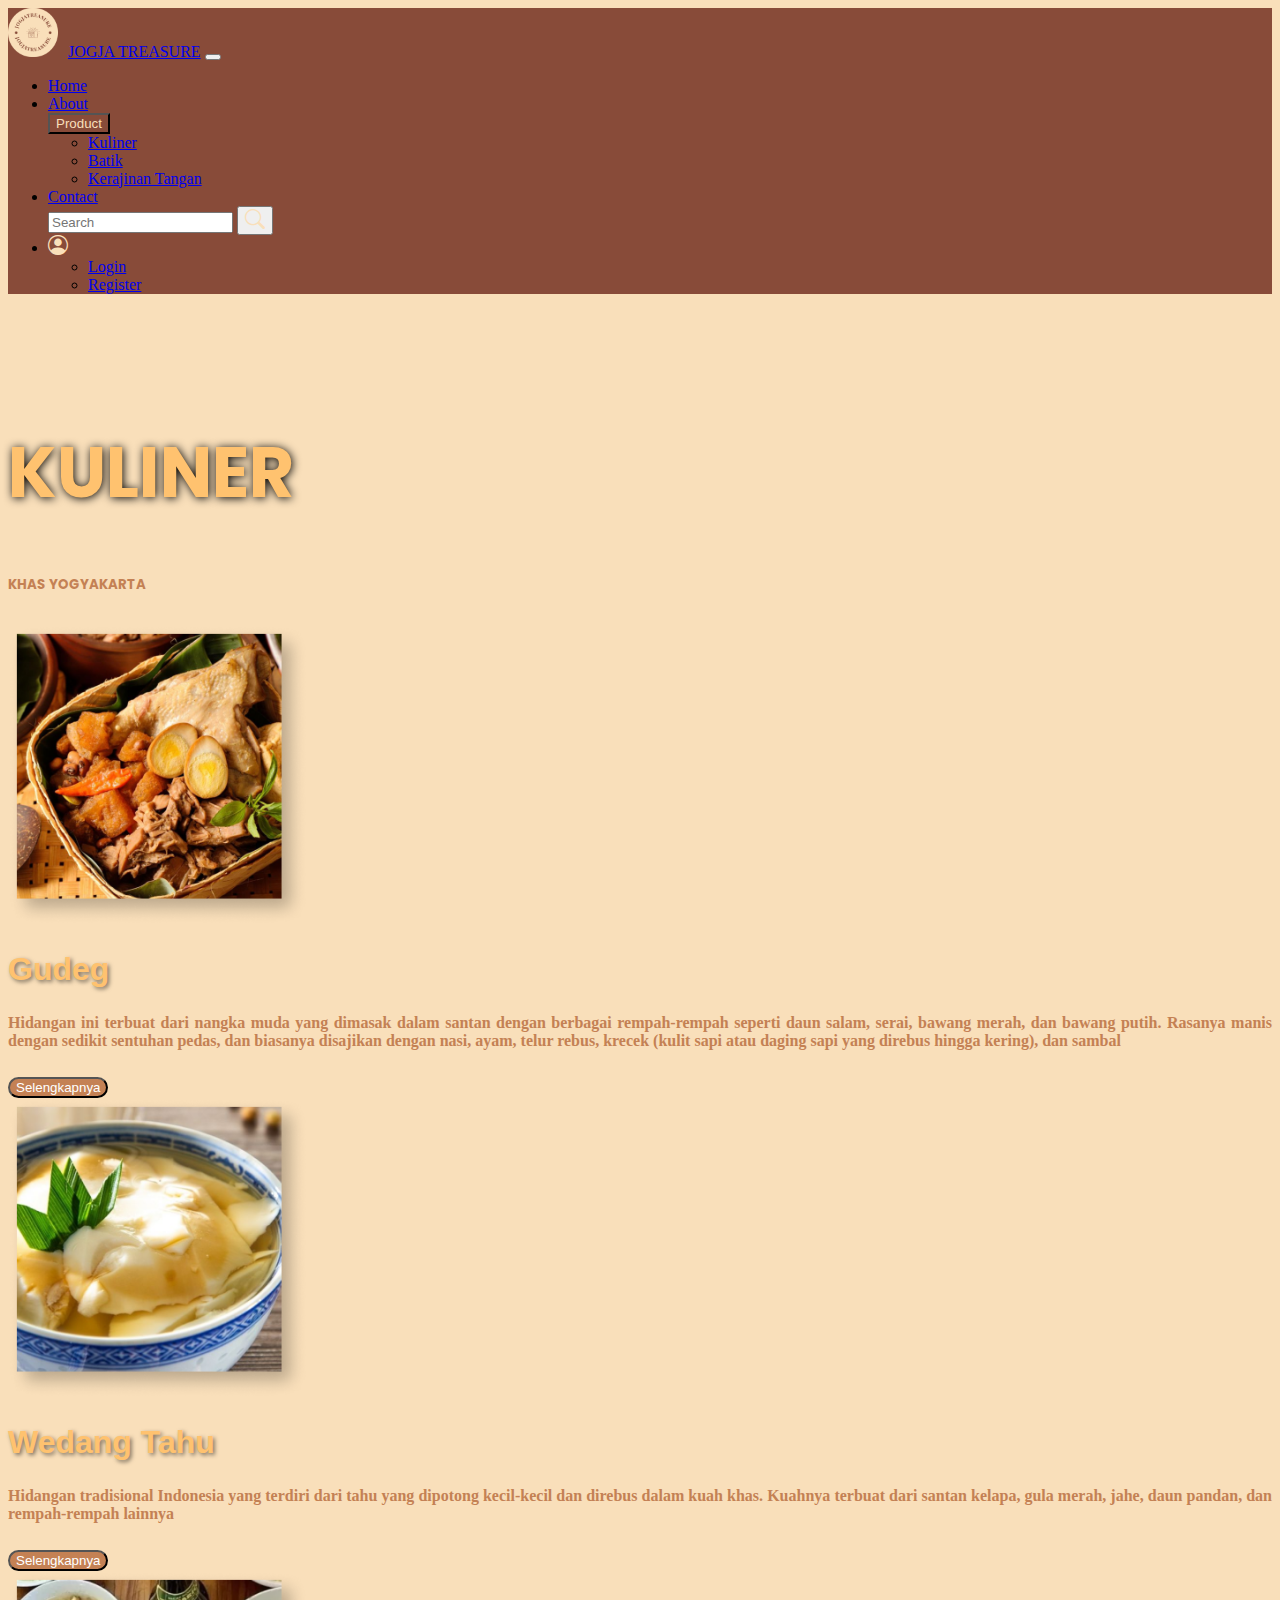
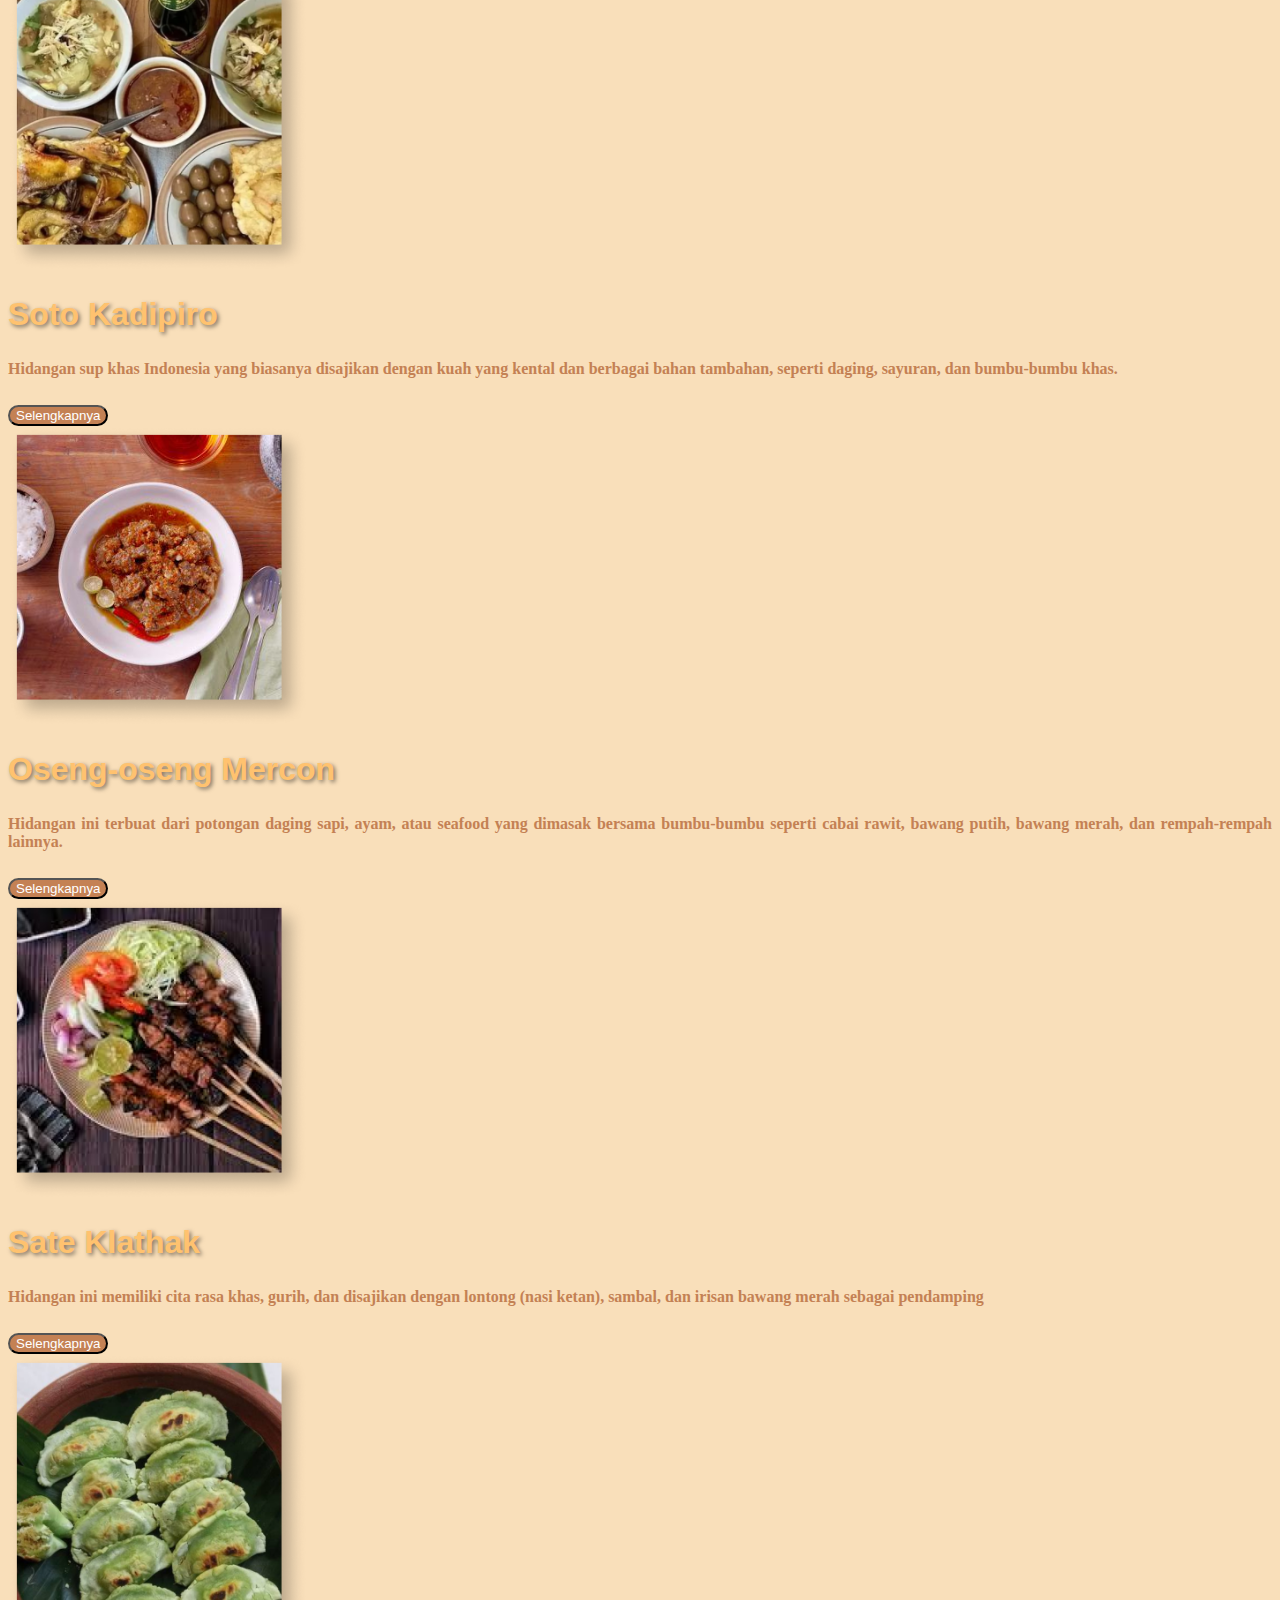
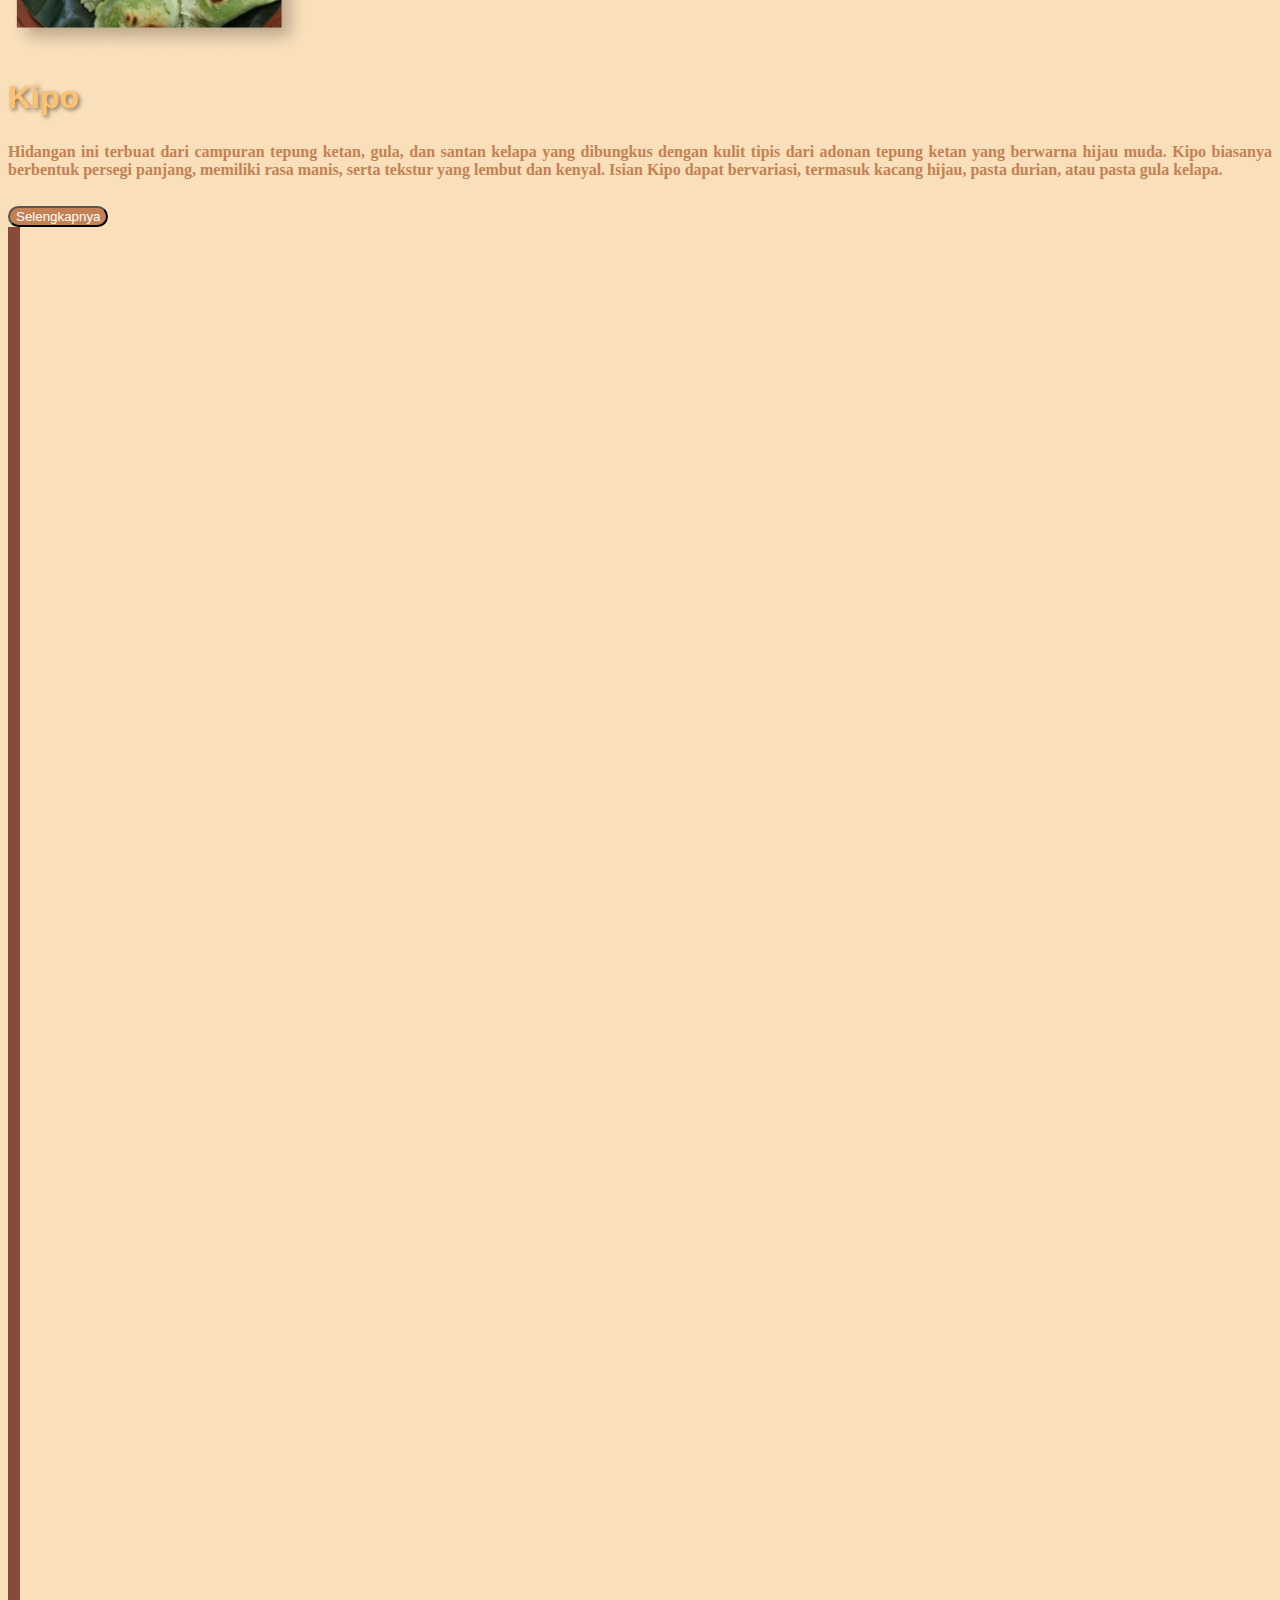
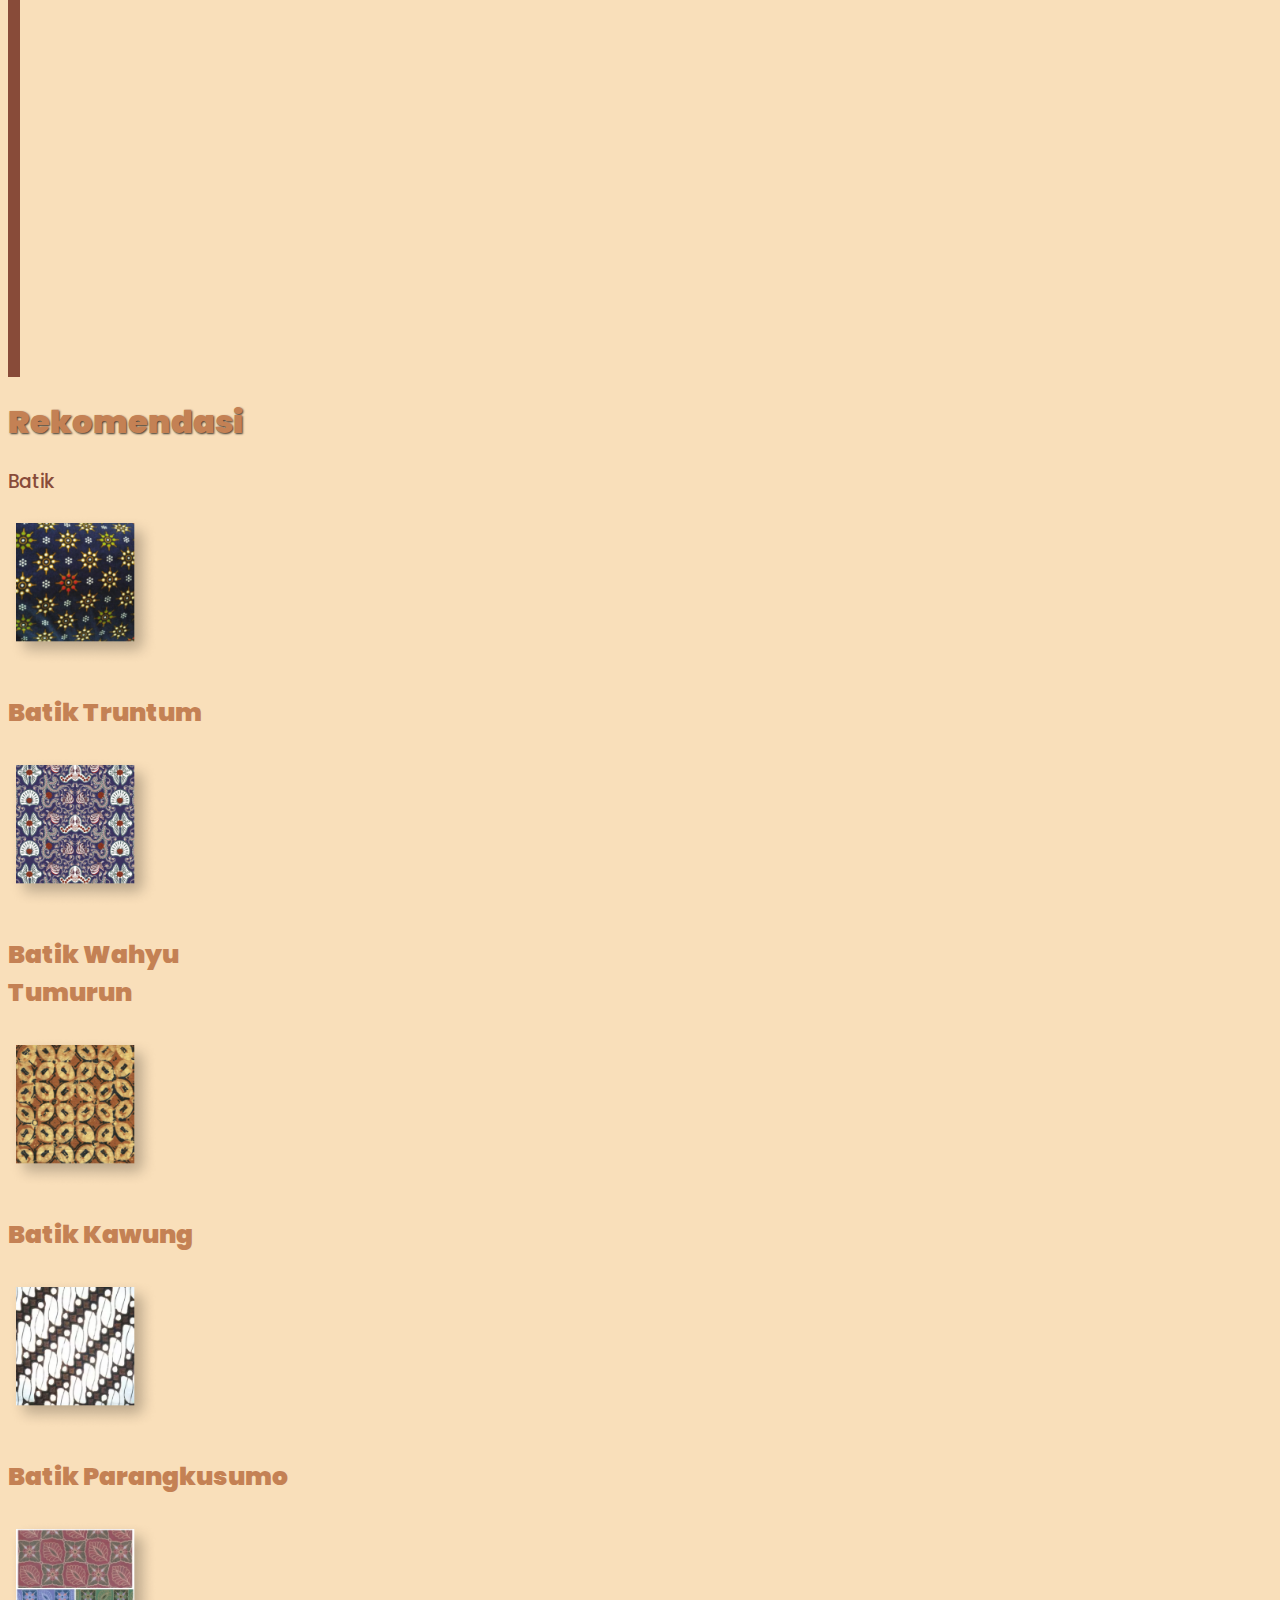
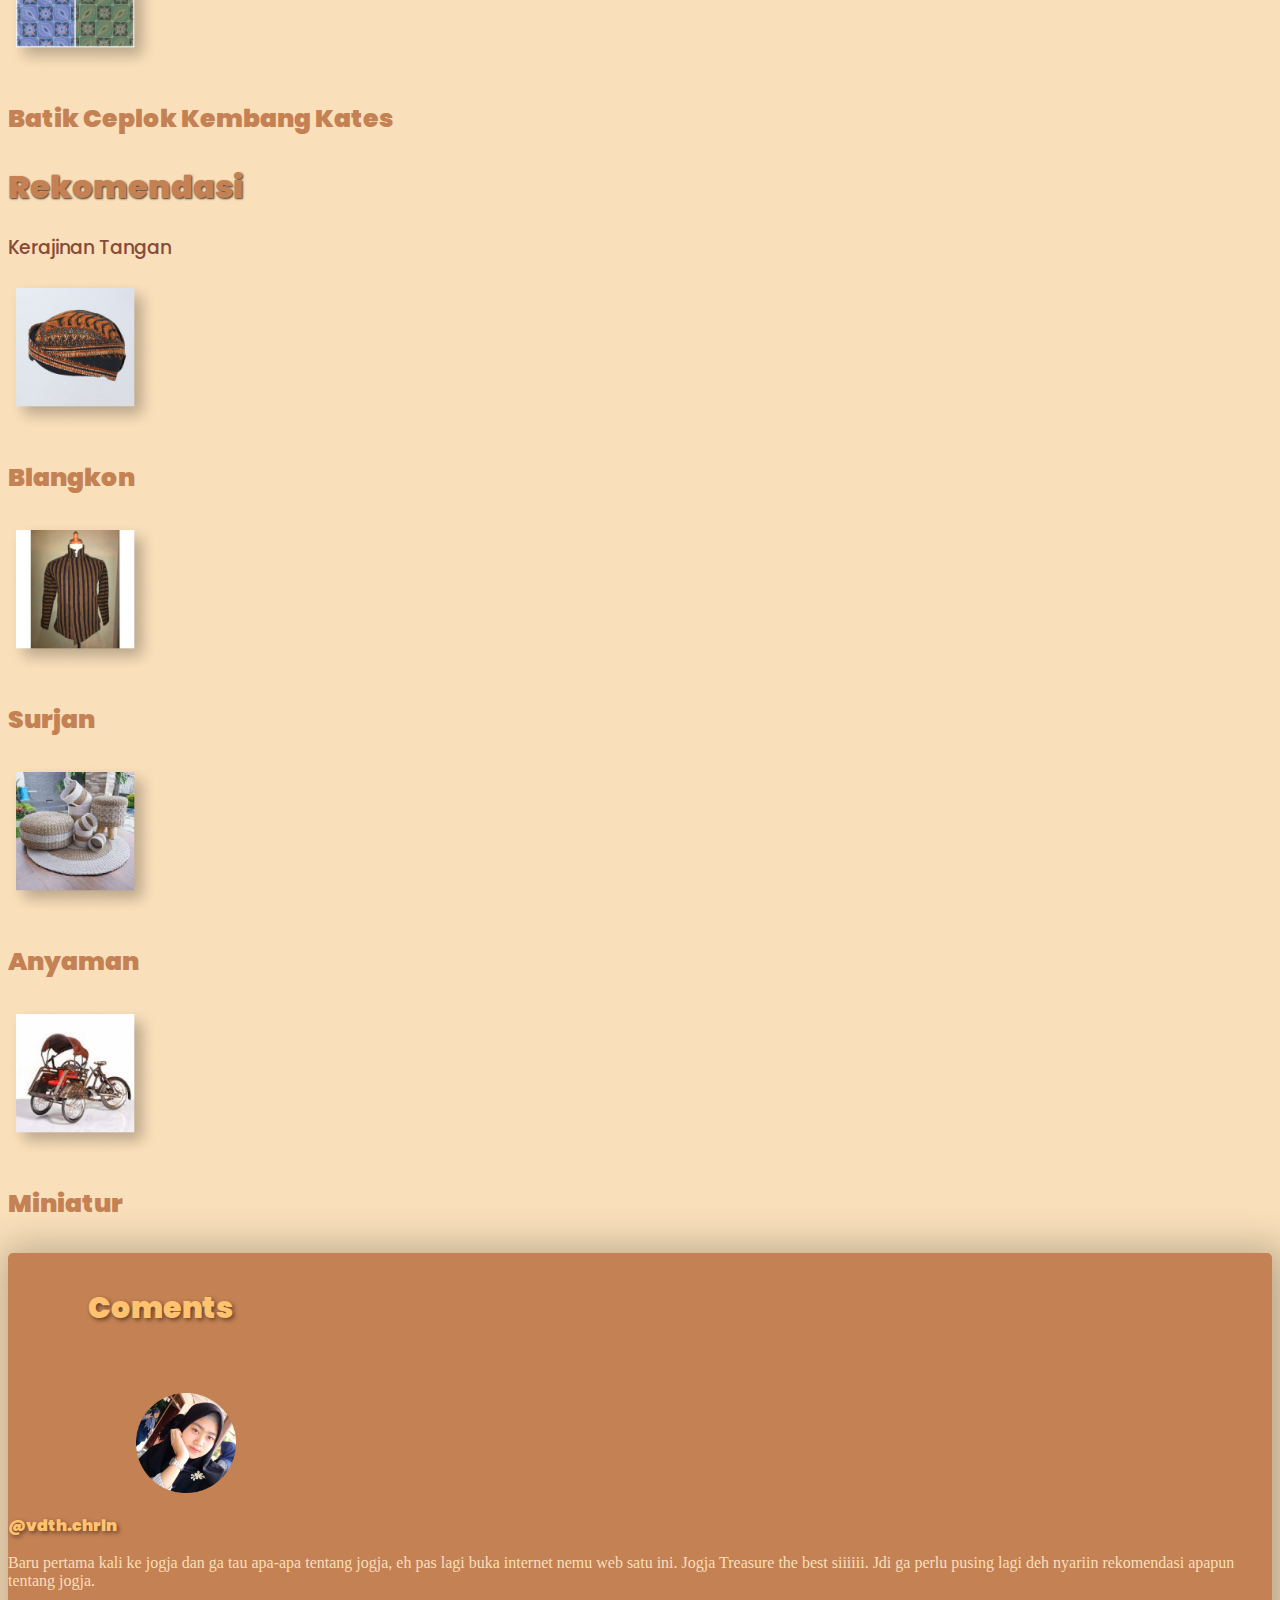
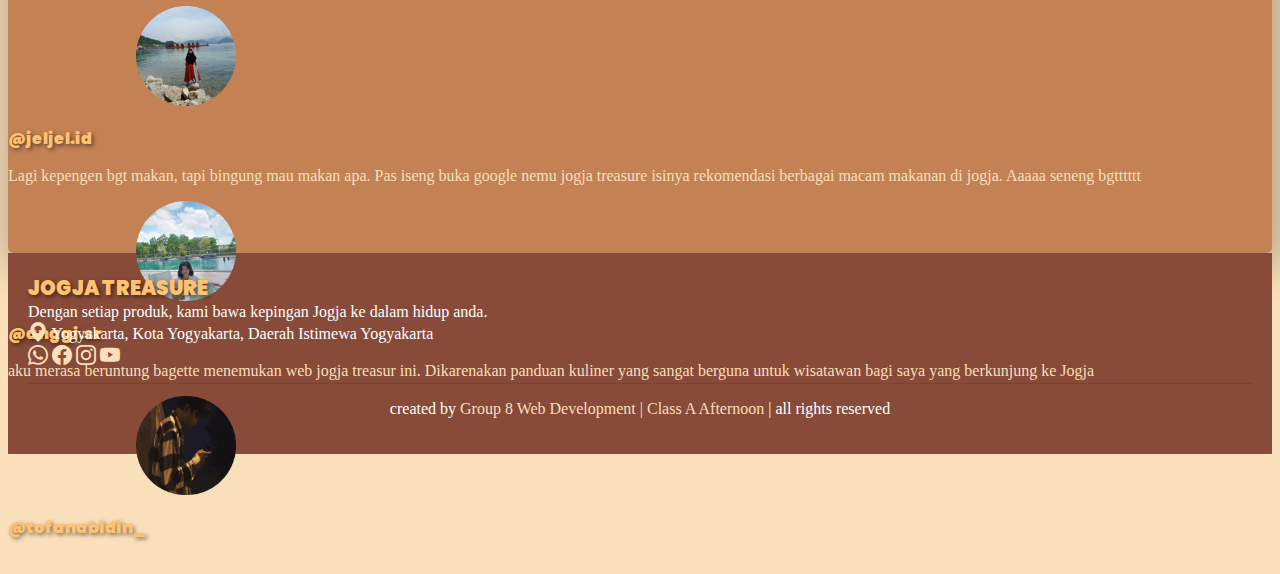
<file: product/kuliner.html>
<!DOCTYPE html>
<html lang="en">
  <head>
    <!-- Required meta tags -->
    <meta charset="utf-8" />
    <meta name="viewport" content="width=device-width, initial-scale=1" />

    <!-- Bootstrap CSS -->
    <link href="https://cdn.jsdelivr.net/npm/bootstrap@5.0.2/dist/css/bootstrap.min.css" rel="stylesheet" integrity="sha384-EVSTQN3/azprG1Anm3QDgpJLIm9Nao0Yz1ztcQTwFspd3yD65VohhpuuCOmLASjC" crossorigin="anonymous" />
    <link rel="stylesheet" href="../css/kuliner.css" />
    <link rel="stylesheet" href="https://cdn.jsdelivr.net/npm/bootstrap-icons@1.11.1/font/bootstrap-icons.css">

    <script src="https://cdn.jsdelivr.net/npm/bootstrap@5.3.2/dist/js/bootstrap.bundle.min.js"></script>
    <title>Kuliner</title>
  </head>
  <body>
    <!-- <nav class="navbar navbar-expand-lg navbar-dark shadow fixed-top">
      <div class="container">
        <a class="navbar-brand" href=" "><img src="img/logo.png" width="50PX" style="padding-right: 10px" />JOGJA TREASURE</a>
        <button class="navbar-toggler" type="button" data-bs-toggle="collapse" data-bs-target="#navbarNav" aria-controls="navbarNav" aria-expanded="false" aria-label="Toggle navigation">
          <span class="navbar-toggler-icon"></span>
        </button>
        <div class="collapse navbar-collapse" id="navbarNav">
          <ul class="navbar-nav ms-auto">
            <li class="nav-item">
              <a class="nav-link " href="../index.html">Home</a>
            </li>
            <li class="nav-item">
              <a class="nav-link" href="../about/about.html">About</a>
            </li>
            <li class="nav-item">
              <a class="nav-link active" aria-current="page" href="/kerajinan/kerajinan.html">Product</a>
            </li>
            <li class="nav-item">
              <a class="nav-link" href="../index.html">Contact</a>
            </li>
            <div class="container">
              <form class="d-flex" role="search">
                <input class="form-control me-2" type="search" placeholder="Search" aria-label="Search" />
                <button class="btn"  type="submit"><i class="bi bi-search"></i></button>
              </form>
            </div>
            <div>
              <li class="nav-item dropdown">
                <a class="nav-link dropdown-toggle" href="../login/login.html" role="button" data-bs-toggle="dropdown" aria-expanded="false">
                  <i class="bi bi-person-circle" width="100px"></i>
                </a>
                <ul class="dropdown-menu">
                  <li><a class="dropdown-item" href="#">Login</a></li>
                  <li><a class="dropdown-item" href="#">Register</a></li>
                  
                </ul>
              </li>
              
            </div>
          </ul>
        </div>
      </div>
    </nav> -->

    <div class="header">
      <nav class="navbar navbar-expand-lg navbar-dark shadow fixed-top">
        <div class="container">
          <a class="navbar-brand" href="../index2.html"><img src="../img/logo.png" width="50PX" style="padding-right: 10px" />JOGJA TREASURE</a>
          <button class="navbar-toggler" type="button" data-bs-toggle="collapse" data-bs-target="#navbarNav" aria-controls="navbarNav" aria-expanded="false" aria-label="Toggle navigation">
            <span class="navbar-toggler-icon"></span>
          </button>
          <div class="collapse navbar-collapse" id="navbarNav">
            <ul class="navbar-nav ms-auto">
              <li class="nav-item">
                <a class="nav-link " href="../index.html">Home</a>
              </li>
              <li class="nav-item">
                <a class="nav-link" href="../about/about.html">About</a>
              </li>
              <div class="dropdown ms-1 ">
                <button class="btn btn-secondary dropdown-toggle me-3" type="button" data-bs-toggle="dropdown" aria-expanded="false">
                  Product
                </button>
                <ul class="dropdown-menu">
                  <li><a class="dropdown-item" href="#">Kuliner</a></li>
                  <li><a class="dropdown-item" href="batik.html">Batik</a></li>
                  <li><a class="dropdown-item" href="../kerajinan/kerajinan.html">Kerajinan Tangan</a></li>
                </ul>
              </div>
              <li class="nav-item">
                <a class="nav-link" href="../index2.html#contact">Contact</a>
              </li>
              <div class="container">
                <form class="d-flex" role="search">
                  <input class="form-control me-2" type="search" placeholder="Search" aria-label="Search" />
                  <button class="btn"  type="submit"><i class="bi bi-search"></i></button>
                </form>
              </div>
              <div>
                <li class="nav-item dropdown">
                  <a class="nav-link dropdown-toggle" href="" role="button" data-bs-toggle="dropdown" aria-expanded="false">
                    <i class="bi bi-person-circle" width="100px"></i>
                  </a>
                  <ul class="dropdown-menu">
                    <li><a class="dropdown-item" href="../login/login.html">Login</a></li>
                    <li><a class="dropdown-item" href="../signup/signup.html">Register</a></li>
                    
                  </ul>
                </li>
                
              </div>
            </ul>
          </div>
        </div>
      </nav>
      </div>

    <section>
      <div class="container">
        <div class="judul-atas">
          <div class="row">
            <div class="col">
              <h1>KULINER</h1>
            </div>
          </div>
          <div class="row">
            <div class="col">
              <h5>KHAS YOGYAKARTA</h5>
            </div>
          </div>
        </div>
      </div>
    </section>
    <section>
      <div class="container">
        <div class="row">
          
            <div class="col-8">
              <div class="kerajinan">
              <div class="row">
                <div class="col-5">
                  <img src="../img/gudeg.png" alt="" width="300px" height="300px" />
                </div>
                <div class="col-7">
                  <h1>Gudeg</h1>
                  <h5>
                    Hidangan ini terbuat dari nangka muda yang dimasak dalam santan dengan berbagai rempah-rempah seperti daun salam, serai, bawang merah, dan bawang putih. Rasanya manis dengan sedikit sentuhan pedas, dan biasanya disajikan dengan nasi, ayam, telur rebus, krecek (kulit sapi atau daging sapi yang direbus hingga kering), dan sambal
                  </h5>
                 <a href="../blog/blog.html"> <button type="button" class="btn">Selengkapnya</button></a>
                </div>
              </div>
              <div class="row">
                <div class="col-5">
                  <img src="../img/wedang tahu.png" alt="" width="300px" height="300px" />
                </div>
                <div class="col-7">
                  <h1>Wedang Tahu</h1>
                  <h5>
                    Hidangan tradisional Indonesia yang terdiri dari tahu yang dipotong kecil-kecil dan direbus dalam kuah khas. Kuahnya terbuat dari santan kelapa, gula merah, jahe, daun pandan, dan rempah-rempah lainnya
                  </h5>
                  <button type="button" class="btn">Selengkapnya</button>
                </div>
              </div>
              <div class="row">
                <div class="col-5">
                  <img src="../img/Soto Kadipiro.png" alt="" width="300px" height="300px" />
                </div>
                <div class="col-7">
                  <h1>Soto Kadipiro</h1>
                  <h5>
                    Hidangan sup khas Indonesia yang biasanya disajikan dengan kuah yang kental dan berbagai bahan tambahan, seperti daging, sayuran, dan bumbu-bumbu khas.
                  </h5>
                  <button type="button" class="btn">Selengkapnya</button>
                </div>
              </div>
              <div class="row">
                <div class="col-5">
                  <img src="../img/Oseng-Oseng Mercon.png" alt="" width="300px" height="300px" />
                </div>
                <div class="col-7">
                  <h1>Oseng-oseng Mercon</h1>
                  <h5>
                    Hidangan ini terbuat dari potongan daging sapi, ayam, atau seafood yang dimasak bersama bumbu-bumbu seperti cabai rawit, bawang putih, bawang merah, dan rempah-rempah lainnya.
                  </h5>
                  <button type="button" class="btn  ">Selengkapnya</button>
                </div>
              </div>
              <div class="row">
                <div class="col-5">
                  <img src="../img/Sate-sate Klathak.png" alt="" width="300px" height="300px" />
                </div>
                <div class="col-7">
                  <h1>Sate Klathak</h1>
                  <h5>
                    Hidangan ini memiliki cita rasa khas, gurih, dan disajikan dengan lontong (nasi ketan), sambal, dan irisan bawang merah sebagai pendamping
                  </h5>
                  <button type="button" class="btn ">Selengkapnya</button>
                </div>
              </div>
              <div class="row">
                <div class="col-5">
                  <img src="../img/Kipo.png" alt="" width="300px" height="300px" />
                </div>
                <div class="col-7">
                  <h1>Kipo</h1>
                  <h5>
                    Hidangan ini terbuat dari campuran tepung ketan, gula, dan santan kelapa yang dibungkus dengan kulit tipis dari adonan tepung ketan yang berwarna hijau muda. Kipo biasanya berbentuk persegi panjang, memiliki rasa manis, serta tekstur yang lembut dan kenyal. Isian Kipo dapat bervariasi, termasuk kacang hijau, pasta durian, atau pasta gula kelapa.
                  </h5>
                  <button type="button" class="btn ">Selengkapnya</button>
                </div>
              </div>
            </div>
          </div>
          <div class="col-4">
            <div class="row">
              <div class="col-1">
                <div class="rectangle"></div>
                
              </div>
              <div class="col-11 ">
                <div class="rekomendasi">
                  <h1>Rekomendasi</h1>
                  <h3>
                    Batik
                  </h3>
                  <div class="row text-center">
                    <div class="col-6">
                      <img src="../img/Batik Tuntrum.png" alt="" width="150px" height="150px" style="margin-right: 100px;">
                    </div>
                    <div class="col-6 align-self-center">
                      <p>Batik Truntum</p>
                    </div>
                  </div>
                  <div class="row">
                    <div class="col-6">
                      <img src="../img/Wahyu Tumururn.png" alt="" width="150px" height="150px">
                    </div>
                    <div class="col-6 align-self-center">
                      <p>Batik Wahyu<br>Tumurun</p>
                    </div>
                  </div>
                  <div class="row">
                    <div class="col-6">
                      <img src="../img/Batik Kawung.png" alt="" width="150px" height="150px">
                    </div>
                    <div class="col-6 align-self-center">
                      <p>Batik Kawung</p>
                    </div>
                  </div>
                  <div class="row">
                    <div class="col-6">
                      <img src="../img/Parangkusumo.png" alt="" width="150px" height="150px">
                    </div>
                    <div class="col-6 align-self-center">
                      <p>Batik Parangkusumo</p>
                    </div>
                  </div>
                  <div class="row">
                    <div class="col-6">
                      <img src="../img/Ceplok kembang kates.png" alt="" width="150px" height="150px">
                    </div>
                    <div class="col-6 align-self-center">
                      <p>Batik Ceplok Kembang Kates</p>
                    </div>
                  </div>
                </div>

                <div class="rekomendasi">
                  <h1>Rekomendasi</h1>
                  <h3>
                    Kerajinan Tangan
                  </h3>
                  <div class="row">
                    <div class="col-6">
                      <img src="../img/Blangkon.png" alt="" width="150px" height="150px">
                    </div>
                    <div class="col-6 align-self-center">
                      <p>Blangkon</p>
                    </div>
                  </div>
                  <div class="row">
                    <div class="col-6">
                      <img src="../img/Surjan.png" alt="" width="150px" height="150px">
                    </div>
                    <div class="col-6 align-self-center">
                      <p>Surjan</p>
                    </div>
                  </div>
                  <div class="row">
                    <div class="col-6">
                      <img src="../img/Anyaman.png" alt="" width="150px" height="150px">
                    </div>
                    <div class="col-6 align-self-center">
                      <p>Anyaman</p>
                    </div>
                  </div>
                  <div class="row">
                    <div class="col-6 ">
                      <img src="../img/Miniatur.png" alt="" width="150px" height="150px">
                    </div>
                    <div class="col-6 align-self-center">
                      <p>Miniatur</p>
                    </div>
                  </div>
                  
                </div>  

              </div>
            </div>

            

              
            </div>
           

            </div>
          </div>
        </div>
      </div>
    </section>


    <section>
      <div class="container">
      <div class="row">
        <div class="col border">
          <!-- <div class="rectangle1"> -->
            <div class="row">
              <P class="komen">Coments</P>
            </div>
            <div class="row p-1">
              <div class="col-3">
                <div class="profil">
                <img src="../img/image 15.png" alt="" width="100px">
                </div>
              </div>
              <div class="col-8 ">
                <div class="row">
                  <p class="jkomen">@vdth.chrln</p>
                </div>
                <div class="row">
                  <p class="isikomen">Baru pertama kali ke jogja dan ga tau apa-apa tentang jogja, eh pas lagi buka internet nemu web satu ini. Jogja Treasure the best siiiiii. Jdi ga perlu pusing lagi deh nyariin rekomendasi apapun tentang jogja.  
                  </p>
                </div>
              </div>
            </div>

            <div class="row p-1">
              <div class="col-3">
                <div class="profil">
                <img src="../img/image 16.png" alt="" width="100px">
                </div>
              </div>
              <div class="col-8">
                <div class="row">
                  <p class="jkomen">@jeljel.id</p>
                </div>
                <div class="row">
                  <p class="isikomen">                  
                    Lagi kepengen bgt makan, tapi bingung mau makan apa. Pas iseng buka google nemu jogja treasure isinya rekomendasi berbagai macam makanan di jogja. Aaaaa seneng bgtttttt
                  </p>
                </div>
              </div>
            </div>

            <div class="row p-1">
              <div class="col-3">
                <div class="profil">
                <img src="../img/image 17.png" alt="" width="100px">
                </div>
              </div>
              <div class="col-8">
                <div class="row">
                  <p class="jkomen">@anggi.sr</p>
                </div>
                <div class="row">
                  <p class="isikomen">                  
                    aku merasa beruntung bagette menemukan web jogja treasur ini. Dikarenakan  panduan kuliner yang sangat berguna untuk wisatawan bagi saya yang berkunjung ke Jogja   
                  </p>
                </div>
              </div>
            </div>

            <div class="row p-1">
              <div class="col-3">
                <div class="profil">
                <img src="../img/image 18.png" alt="" width="100px">
                </div>
              </div>
              <div class="col-8">
                <div class="row">
                  <p class="jkomen">@tofanabidin_</p>
                </div>
                <div class="row">
                  <p class="isikomen">                  
                    Website ini sangat informatif! Saya menemukan banyak tempat makan enak di Jogja berkat informasi yang diberikan di sini ini sangat berguna bagi saya yang sebagai pendatang di jogja.
                  </p>
                </div>
              </div>
            </div>

            

          <!-- </div> -->
        </div>
        
      </div>

     

    </div>

    </section>





    <footer>
      <section class="footer">

        <div class="container ">
          <div class="row">
            <div class="col-3">
              JOGJA TREASURE
            </div>
          </div>
          <div class="row">
            <div class="col-4">
              
              Dengan setiap produk, kami bawa kepingan Jogja ke dalam hidup anda. 
            </div>
            <div class="col-3">

            </div>
            <div class="col-5 ">
              <i class="bi bi-geo-alt-fill"></i>
              Yogyakarta, Kota Yogyakarta, Daerah Istimewa Yogyakarta
              <div class="socialmedia text-center">
                <a href="" class="me-3"> <i class="bi bi-whatsapp" ></i></a>
                <a href="" class="me-3"> <i class="bi bi-facebook"></i></a>
                <a href="" class="me-3"> <i class="bi bi-instagram"></i></a>
                <a href="" class="me-3"> <i class="bi bi-youtube"></i></a>

              </div>


            </div>
          </div>
        </div>
    
        <div class="credit"> created by <span>Group 8 Web Development | Class A Afternoon</span> | all rights reserved </div>
    
    </section>
    </footer>
  </body>
</html>
</file>
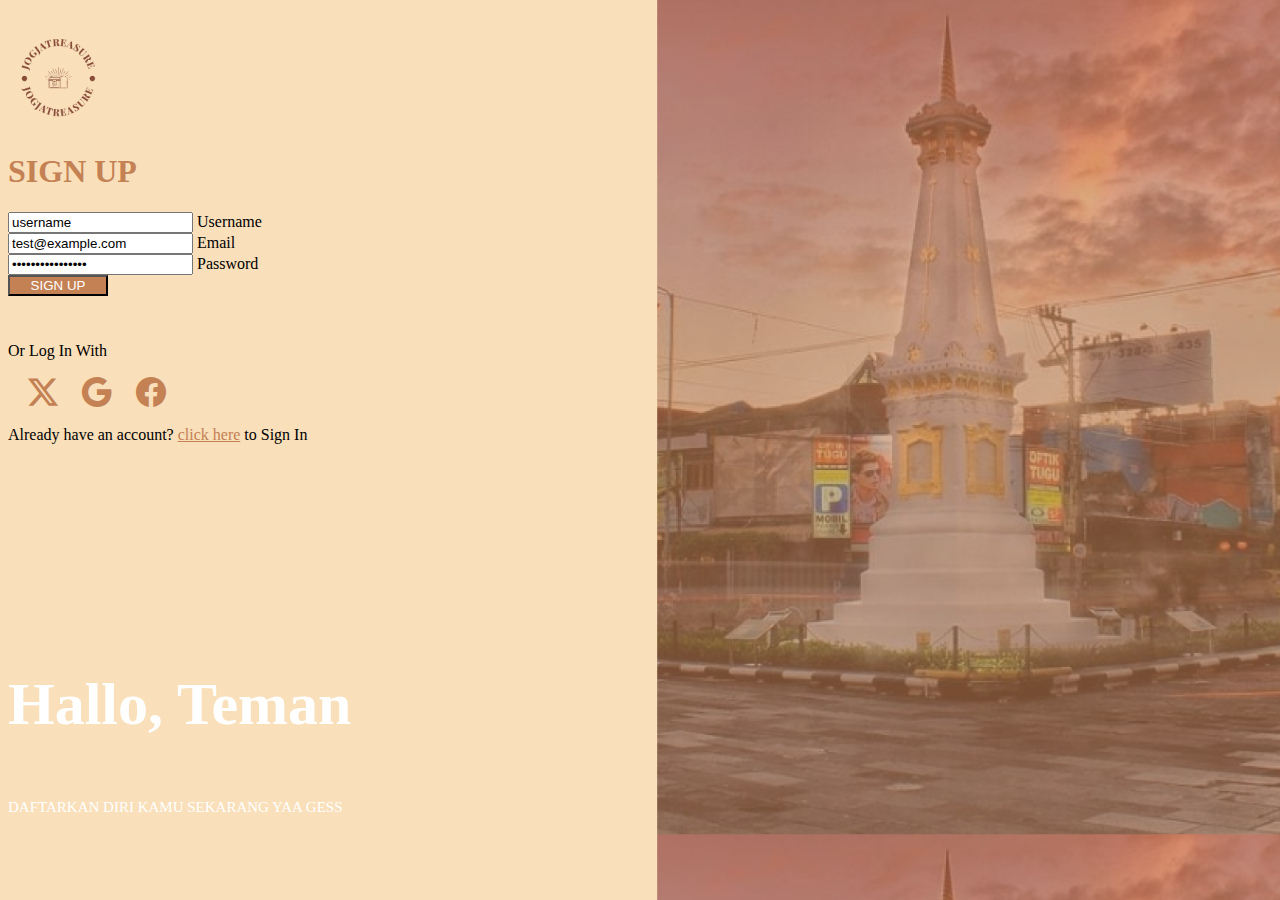
<file: signup/signup.html>
<!DOCTYPE html>
<html lang="en">
  <head>
    <!-- Required meta tags -->
    <meta charset="utf-8" />
    <meta name="viewport" content="width=device-width, initial-scale=1" />

    <!-- Bootstrap CSS -->
    <link href="https://cdn.jsdelivr.net/npm/bootstrap@5.0.2/dist/css/bootstrap.min.css" rel="stylesheet" integrity="sha384-EVSTQN3/azprG1Anm3QDgpJLIm9Nao0Yz1ztcQTwFspd3yD65VohhpuuCOmLASjC" crossorigin="anonymous" />
    <link rel="stylesheet" href="style.css" />
    <link rel="stylesheet" href="https://cdn.jsdelivr.net/npm/bootstrap-icons@1.11.1/font/bootstrap-icons.css" />

    <title>SIGN UP</title>
  </head>
  <body>
    <section>
      <div class="container">
        <div class="row">
          <div class="col-6">
            <div class="row text-center">
              <div class="col">
                <img src="img/logo.png" alt="" width="100px" height="100px" />
                <h1>SIGN UP</h1>
              </div>
            </div>
            <div class="row">
              <div class="col">
                <div class="shadow p-3 mb-5 bg-body rounded">
                  <form class="form-floating mb-2">
                    <input type="username" class="form-control" id="floatingInputValue" placeholder="username" value="username" />
                    <label for="floatingInputValue">Username</label>
                  </form>
                  <form class="form-floating">
                    <input type="email" class="form-control" id="floatingInputValue" placeholder="name@example.com" value="test@example.com" />
                    <label for="floatingInputValue">Email</label>
                  </form>
                  <form class="form-floating">
                    <input type="password" class="form-control" id="floatingInputValue" placeholder="name@example.com" value="test@example.com" />
                    <label for="floatingInputValue">Password</label>
                  </form>
                </div>
              </div>
            </div>

            <div class="row">
              <div class="col text-center">
                <button type="button" class="btn">SIGN UP</button>
                <p style="padding-top: 30px">Or Log In With</p>
                <i class="bi bi-twitter-x"></i>
                <i class="bi bi-google"></i>
                <i class="bi bi-facebook"></i>
                <p>Already have an account? <a href="../login/login.html">click here</a> to Sign In</p>
              </div>
            </div>
          </div>
          <div class="col-6">
            <div class="row text-center mx-auto">
              <div class="col align-self-center">
                <div class="hallo">
                  <p>Hallo, Teman</p>
                </div>
                <p class="tag">DAFTARKAN DIRI KAMU SEKARANG YAA GESS</p>
              </div>
            </div>
          </div>
        </div>
      </div>
    </section>
  </body>
</html>
</file>
<file: css/style.css>
@import url('https://fonts.googleapis.com/css2?family=Poppins:wght@100;200;300;400;500;600;700&display=swap');
@import url('https://fonts.googleapis.com/css2?family=Roboto+Slab:wght@200&display=swap');
@import url('https://fonts.cdnfonts.com/css/porter-sans-block');
@import url('https://fonts.googleapis.com/css2?family=Italianno&family=Poppins:ital,wght@0,100;0,200;0,300;0,400;0,500;0,600;0,700;0,800;0,900;1,100;1,200;1,300;1,400;1,500;1,600;1,700;1,800;1,900&display=swap');
@import url('https://fonts.googleapis.com/css2?family=Italianno&family=Playfair+Display:ital,wght@0,400;0,500;0,600;0,700;0,800;0,900;1,400;1,500;1,600;1,700;1,800;1,900&family=Poppins:ital,wght@0,100;0,200;0,300;0,400;0,500;0,600;0,700;0,800;0,900;1,100;1,200;1,300;1,400;1,500;1,600;1,700;1,800;1,900&display=swap');


.header{
    padding:2rem 9%;
    /* top: -40px; left: 0; right: 0; */
    z-index: 1000;
    /* box-shadow: 0 .5rem 1.5rem rgba(0, 0, 0, .1); */
    display: flex;
    align-items: center;
    justify-content: space-between;
    background: #884B39;
    
}

.navbar {
    background-color: #884b39;
  }

/* .header .logo {
    font-family: 'Poppins', sans-serif;
    font-size: 35px;
    text-decoration: none;
 
} */
/* 
.header .navbar .container .row .col img
{
    width: 70px;
    height: 70px;
} */

/* .header .navbar .d-flex 
{
    margin-top: 5px;
    margin-bottom: 5px;
} */

/* .header .navbar a{
    font-size: 20px;
    color: #F9DFBA;
    margin-right: 30px;
    margin-top: 5px;
    margin-bottom: 5px;
    text-decoration: none;
    
} */

/* .header .navbar a:hover{
    color: white;

} */

/* .header .navbar .dropdown 
{
    bottom: 20px;
    margin-left: 10px;
} */


.header .navbar .dropdown .btn
{
    color: #F9DFBA;
    background-color: #884B39;
    
}

/* .header .navbar .dropdown a:hover
{
    background-color: #884B39
} */

.home img
{
    width: 100%;
    background-size: cover;
    background-position: center center;
    background-repeat: no-repeat;
}

.home .container .row .col h1
{
    position: absolute;
    left: 120px;
    bottom: 500px;
    font-size: 48px;
    font-family: 'italianno', sans-serif;
    color: #884B39;
}

.home .container .row .col h3
{
    position: absolute;
    left: 110px;
    bottom: 350px;
    font-family: 'Porter Sans Block', sans-serif;
    font-size: 64px;
    text-align: left;
    color: #884B39;
}

.home .container .row .col a
{
    position: absolute;
    left: 250px;
    bottom: 230px;
    font-size: 20px;
    background-color: #C48154;
    color: white;
    border-radius: 50px;
}

.home .container .row .col a:hover
{
    color: #884B39;
}

.desc-home 
{
    background-color: #C48154;
}

.desc-home .row .col img
{
    margin-left: -100px;
}

.desc-home .row .col h3
{
    position: absolute;
    font-family: 'Poppins', sans-serif;
    font-size: 64px;
    font-weight: 900;
    color: #FFC26F;
    text-align: center;
    text-shadow: 2px 2px 2px black;
    bottom: -220px;
    left: 820px;
}

.desc-home .row .col h4
{
    position: absolute;
    font-family: 'Poppins', sans-serif;
    font-size: 28px;
    color: #FFFFFF;
    font-weight: 300;
    text-align: center;
    text-shadow: 1px 1px 3px black;
    bottom: -450px;
    margin-left: -75px;
}

.desc-home .container .row .col a
{
    position: absolute;
    font-size: 20px;
    background-color: #F9DFBA;
    color: black;
    border-radius: 50px;
    bottom: -550px;
    right: 350px;
    align-items: center;
}

.desc-home .container .row .col a:hover
{
    color: #C48154;
}

.exam-product
{
    background-color: #F9DFBA;
    
}

.exam-product .container .row .col img
{
    background-size: cover;
    background-position: center center;
    background-repeat: no-repeat;
}
.exam-product .container .row .col h3
{
    font-family: 'Poppins', sans-serif;
    font-size: 35px;  
    color: #FFC26F;
    text-shadow: 2px 2px 2px black;
}
.exam-product .container .row .col h4
{
    font-family: 'Poppins', sans-serif;
    font-size: 20px;  
    color: #C48154;
}
.exam-product .container .row .col a
{
    font-size: 15px;
    background-color: #C48154;
    border-radius: 50px;
    color: white;
    align-items: center;
} 

.exam-product .border 
{
    /* background-color: #C48154;
    position: fixed;
    height: 125px;
    top: 220px; */
}

.form-contact
{
    background-color: #C48154;
}

.form-contact h1
{
    font-family: 'Poppins', sans-serif;
    font-size: 60px;
    font-weight: 900;   
    color: #FFC26F;
    text-shadow: 2px 2px 2px black;
    text-align: center;
}

.form-contact .container button{

    position: relative; 
    font-size: 25px;
    background-color: #884B39;
    border-radius: 10px;
    margin-top: 40px;
}

.footer 
{
    background-color: #884B39;
    padding-bottom: 50px;
}

.footer .container .row .col h3
{
    color: #FFC26F;
    font-family: 'Poppins', sans-serif;
    font-size: 40px;
    font-weight: 900; 
}

.footer .container .row .col h4
{
    color: #FFFFFF;
    font-family: 'Playfair Display', sans-serif;
    font-size: 25px;
    font-weight: normal;
    text-align: justify;
}

.footer .container .row .col .fa
{
    color: #F9DFBA;
}

.footer .container .row .col a
{
    color: #FFFFFF;
    font-family: 'Playfair Display', sans-serif;
    font-size: 30px;
    font-weight: normal;
    text-align: justify;
    text-decoration: none;
}
.footer .container .row .col .social-icons .fa a
{
    color: #FFFFFF;
    font-family: 'Playfair Display', sans-serif;
    font-size: 40px;
    font-weight: normal;
    text-align: justify;
}

#menu-btn{
    
    font-size: 2.5rem;
    border-radius: .5rem;
    background: #eee;
    padding: 1rem 1.5rem;
    cursor: pointer;
    display: none;
}
</file>
<file: css/style2.css>
@import url('https://fonts.googleapis.com/css2?family=Poppins:wght@100;200;300;400;500;600;700&display=swap');
@import url('https://fonts.googleapis.com/css2?family=Roboto+Slab:wght@200&display=swap');
@import url('https://fonts.cdnfonts.com/css/porter-sans-block');
@import url('https://fonts.googleapis.com/css2?family=Italianno&family=Poppins:ital,wght@0,100;0,200;0,300;0,400;0,500;0,600;0,700;0,800;0,900;1,100;1,200;1,300;1,400;1,500;1,600;1,700;1,800;1,900&display=swap');
@import url('https://fonts.googleapis.com/css2?family=Italianno&family=Playfair+Display:ital,wght@0,400;0,500;0,600;0,700;0,800;0,900;1,400;1,500;1,600;1,700;1,800;1,900&family=Poppins:ital,wght@0,100;0,200;0,300;0,400;0,500;0,600;0,700;0,800;0,900;1,100;1,200;1,300;1,400;1,500;1,600;1,700;1,800;1,900&display=swap');


.header{
    padding:2rem 9%;
    /* top: -40px; left: 0; right: 0; */
    z-index: 1000;
    /* box-shadow: 0 .5rem 1.5rem rgba(0, 0, 0, .1); */
    display: flex;
    align-items: center;
    justify-content: space-between;
    background: #884B39;
    
}

.navbar {
    background-color: #884b39;
  }

/* .header .logo {
    font-family: 'Poppins', sans-serif;
    font-size: 35px;
    text-decoration: none;
 
} */
/* 
.header .navbar .container .row .col img
{
    width: 70px;
    height: 70px;
} */

/* .header .navbar .d-flex 
{
    margin-top: 5px;
    margin-bottom: 5px;
} */

/* .header .navbar a{
    font-size: 20px;
    color: #F9DFBA;
    margin-right: 30px;
    margin-top: 5px;
    margin-bottom: 5px;
    text-decoration: none;
    
} */

/* .header .navbar a:hover{
    color: white;

} */

/* .header .navbar .dropdown 
{
    bottom: 20px;
    margin-left: 10px;
} */


.header .navbar .dropdown .btn
{
    color: #F9DFBA;
    background-color: #884B39;
    
}

/* .header .navbar .dropdown a:hover
{
    background-color: #884B39
} */

.home img
{
    width: 100%;
    background-size: cover;
    background-position: center center;
    background-repeat: no-repeat;
}

.home .container .row .col h1
{
    position: absolute;
    left: 120px;
    bottom: 500px;
    font-size: 48px;
    font-family: 'italianno', sans-serif;
    color: #884B39;
}

.home .container .row .col h3
{
    position: absolute;
    left: 110px;
    bottom: 350px;
    font-family: 'Porter Sans Block', sans-serif;
    font-size: 64px;
    text-align: left;
    color: #884B39;
}

.home .container .row .col a
{
    position: absolute;
    left: 250px;
    bottom: 230px;
    font-size: 20px;
    background-color: #C48154;
    color: white;
    border-radius: 50px;
}

.home .container .row .col a:hover
{
    color: #884B39;
}

.desc-home 
{
    background-color: #C48154;
}

.desc-home .row .col img
{
    margin-left: -100px;
}

.desc-home .row .col h3
{
    position: absolute;
    font-family: 'Poppins', sans-serif;
    font-size: 64px;
    font-weight: 900;
    color: #FFC26F;
    text-align: center;
    text-shadow: 2px 2px 2px black;
    bottom: -220px;
    left: 820px;
}

.desc-home .row .col h4
{
    position: absolute;
    font-family: 'Poppins', sans-serif;
    font-size: 28px;
    color: #FFFFFF;
    font-weight: 300;
    text-align: center;
    text-shadow: 1px 1px 3px black;
    bottom: -450px;
    margin-left: -75px;
}

.desc-home .container .row .col a
{
    position: absolute;
    font-size: 20px;
    background-color: #F9DFBA;
    color: black;
    border-radius: 50px;
    bottom: -550px;
    right: 350px;
    align-items: center;
}

.desc-home .container .row .col a:hover
{
    color: #C48154;
}

.exam-product
{
    background-color: #F9DFBA;
    
}

.exam-product .container .row .col img
{
    background-size: cover;
    background-position: center center;
    background-repeat: no-repeat;
}
.exam-product .container .row .col h3
{
    font-family: 'Poppins', sans-serif;
    font-size: 35px;  
    color: #FFC26F;
    text-shadow: 2px 2px 2px black;
}
.exam-product .container .row .col h4
{
    font-family: 'Poppins', sans-serif;
    font-size: 20px;  
    color: #C48154;
}
.exam-product .container .row .col a
{
    font-size: 15px;
    background-color: #C48154;
    border-radius: 50px;
    color: white;
    align-items: center;
} 

.exam-product .border 
{
    /* background-color: #C48154;
    position: fixed;
    height: 125px;
    top: 220px; */
}

.form-contact
{
    background-color: #C48154;
}

.form-contact h1
{
    font-family: 'Poppins', sans-serif;
    font-size: 60px;
    font-weight: 900;   
    color: #FFC26F;
    text-shadow: 2px 2px 2px black;
    text-align: center;
}

.form-contact .container button{

    position: relative; 
    font-size: 25px;
    background-color: #884B39;
    border-radius: 10px;
    margin-top: 40px;
}

.footer 
{
    background-color: #884B39;
    padding-bottom: 50px;
}

.footer .container .row .col h3
{
    color: #FFC26F;
    font-family: 'Poppins', sans-serif;
    font-size: 40px;
    font-weight: 900; 
}

.footer .container .row .col h4
{
    color: #FFFFFF;
    font-family: 'Playfair Display', sans-serif;
    font-size: 25px;
    font-weight: normal;
    text-align: justify;
}

.footer .container .row .col .fa
{
    color: #F9DFBA;
}

.footer .container .row .col a
{
    color: #FFFFFF;
    font-family: 'Playfair Display', sans-serif;
    font-size: 30px;
    font-weight: normal;
    text-align: justify;
    text-decoration: none;
}
.footer .container .row .col .social-icons .fa a
{
    color: #FFFFFF;
    font-family: 'Playfair Display', sans-serif;
    font-size: 40px;
    font-weight: normal;
    text-align: justify;
}

#menu-btn{
    
    font-size: 2.5rem;
    border-radius: .5rem;
    background: #eee;
    padding: 1rem 1.5rem;
    cursor: pointer;
    display: none;
}
</file>
<file: css/about.css>
@import url('https://fonts.googleapis.com/css2?family=Poppins:wght@100;200;300;400;500;600;700&display=swap');
@import url('https://fonts.googleapis.com/css2?family=Roboto+Slab:wght@200&display=swap');
@import url('https://fonts.cdnfonts.com/css/porter-sans-block');
@import url('https://fonts.googleapis.com/css2?family=Italianno&family=Poppins:ital,wght@0,100;0,200;0,300;0,400;0,500;0,600;0,700;0,800;0,900;1,100;1,200;1,300;1,400;1,500;1,600;1,700;1,800;1,900&display=swap');
@import url('https://fonts.googleapis.com/css2?family=Italianno&family=Playfair+Display:ital,wght@0,400;0,500;0,600;0,700;0,800;0,900;1,400;1,500;1,600;1,700;1,800;1,900&family=Poppins:ital,wght@0,100;0,200;0,300;0,400;0,500;0,600;0,700;0,800;0,900;1,100;1,200;1,300;1,400;1,500;1,600;1,700;1,800;1,900&display=swap');

.header .navbar {
    background-color: #884b39;
    padding: 1rem;
}

.header .navbar .dropdown .btn
{
    color: #F9DFBA;
    background-color: #884B39;
    
} 
/* .header{
    padding:2rem 9%;
    position: fixed;
    top: -40px; left: 0; right: 0;
    z-index: 1000;
    box-shadow: 0 .5rem 1.5rem rgba(0, 0, 0, .1);
    display: flex;
    align-items: center;
    justify-content: space-between;
    background: #884B39;
}

.header .logo{
    font-family: 'Poppins', sans-serif;
    font-size: 2.5rem;
    text-decoration: none;
}

.header .logo i{
    color: var(--coklat);
}

.header .navbar a{
    font-size: 1.7rem;
    color: #F9DFBA;
    margin-left: 2rem;
    margin-top: 35px;
    text-decoration: none;
}

.header .navbar a:hover{
    color: var(--coklat);
} */

#menu-btn{
    
    font-size: 2.5rem;
    border-radius: .5rem;
    background: #eee;
    color:var(--coklat);
    padding: 1rem 1.5rem;
    cursor: pointer;
    display: none;
}

.home{
    display: flex;
    align-items: center;
    flex-wrap: wrap;
    gap:1.5rem;
    background-color: #C48154;
}

.home .image{
    
}

.home .image img{
    width: 100%;
    background-size: cover;
    background-position: center center;
    background-repeat: no-repeat;
    
}

.home .content{
    flex:1 1 45rem;
}

.home .border 
{
    margin-top: -425px;
    background-color: #F9DFBA;
    border-radius: 61px;
}

.home .container .border
{
    background-color: #C48154;
    position: relative;
    width: 100%;
    height: 125px;
    top: 435px;
}


.home .content h3{
    /* font-size: 4.5rem;
    color:var(--black);
    line-height: 1.8;
    text-shadow: var(--text-shadow); */
    position: relative;
    left: 30px; 
    bottom: 625px; 
    /* transform: translate(-50%, -50%); */
    font-family: 'Poppins', sans-serif;
    font-size: 100px;
    font-weight: 900;
    color: #FFC26F;
    text-align: center; 
    text-shadow: 1px 1px 5px black;
}
.home .container .row .col h2{
    position: relative;
    left: -260px; 
    top: 20px; 
    /* transform: translate(-50%, -50%); */
    font-family: 'Poppins', sans-serif;
    font-size: 70px;
    font-weight: 900;
    color: #FFC26F;
    text-align: center; 
    text-shadow: 1px 1px 5px black;
}

.home .container .row .col h3{
    position: relative;
    left: 150px;
    /* bottom: 400px; */
    /* transform: translate(-50%, -50%); */
    font-family: 'Poppins', sans-serif;
    font-size: 65px;
    font-weight: 900;
    color: #FFC26F;
    text-align: center; 
    text-shadow: 1px 1px 5px black;
}

.home .container .row .col h4{
    position: relative;
    right: -10px;
    /* bottom: 350px; */
    /* transform: translate(-50%, -50%); */
    font-family: 'Poppins', sans-serif;
    font-size: 20px;
    font-weight: normal;
    color: #884B39;
    text-align: justify; 
}

.home .container .row .col p{
    position: relative;
    display: flex;
    align-items: center;
    flex-direction: column;
    right: -10px;
    /* bottom: 350px; */
    /* transform: translate(-50%, -50%); */
    font-family: 'Poppins', sans-serif;
    font-size: 18px;
    font-weight: normal;
    color: #884B39;
    text-align: justify; 
}

.home .container .row .col .sub p{
    position: relative;
    display: flex;
    align-items: center;
    flex-direction: column;
    right: -10px;
    /* bottom: 230px; */
    /* transform: translate(-50%, -50%); */
    font-family: 'Poppins', sans-serif;
    font-size: 18px;
    font-weight: normal;
    color: #884B39;
    text-align: justify; 
}




.footer 
{
    background-color: #884B39;
}

.footer .container .row .col h3
{
    color: #FFC26F;
    font-family: 'Poppins', sans-serif;
    font-size: 40px;
    font-weight: 900; 
}

.footer .container .row .col h4
{
    color: #FFFFFF;
    font-family: 'Playfair Display', sans-serif;
    font-size: 25px;
    font-weight: normal;
    text-align: justify;
}

.footer .container .row .col .fa
{
    color: #F9DFBA;
}

.footer .container .row .col a
{
    color: #FFFFFF;
    font-family: 'Playfair Display', sans-serif;
    font-size: 30px;
    font-weight: normal;
    text-align: justify;
    text-decoration: none;
}
.footer .container .row .col .social-icons .fa a
{
    color: #FFFFFF;
    font-family: 'Playfair Display', sans-serif;
    font-size: 40px;
    font-weight: normal;
    text-align: justify;
}

.footer .credit
{
        padding: 1rem;
        padding-top: 2rem;
        margin-top: 2rem;
        text-align: center;
        font-size: 2rem;
        color: #FFFFFF;
        border-top: .1rem solid rgba(0, 0, 0, .1);
}

.footer .credit span{
    color: #F9DFBA;
}
</file>
<file: Blog-Wayang/blog-batik.css>
.header .navbar {
    background-color: #884b39;
}

.header .navbar .dropdown .btn
{
    color: #F9DFBA;
    background-color: #884B39;
    
} 
  
  #blog {
    font-family: "inter", sans-serif;
    text-align: justify;
    color: #c48154;
    background-color: #f9dfba;
    padding-top: 100px;
  }
  
  .footer {
    background-color: #884b39;
    color: #f9dfba;
  }
  
  .footer .credit {
    padding: 1rem;
    padding-top: 1rem;
    margin-top: 1rem;
    text-align: center;
    font-size: 1rem;
    color: #ffffff;
    border-top: 0.1rem solid rgba(0, 0, 0, 0.1);
  }
  
  .footer .credit span {
    color: #f9dfba;
  }
  
  .footer .row .col-3 {
    padding-top: 2rem;
    text-shadow: 2px 2px 4px rgba(0, 0, 0, 0.5);
    color: #ffc26f;
    font-family: Poppins;
    font-weight: 900;
    font-size: 20px;
  }
  
  .bi {
    color: #f9dfba;
    font-size: 20px;
  }
  
  .info .bi {
    color: #884b39;
    font-size: 40px;
  }
</file>
<file: Blog-Wayang/style.css>
.header .navbar {
  background-color: #884b39;
}

.header .navbar .dropdown .btn
{
    color: #F9DFBA;
    background-color: #884B39;
    
} 

#blog {
  font-family: "inter", sans-serif;
  text-align: justify;
  color: #c48154;
  background-color: #f9dfba;
  padding-top: 100px;
}

.footer {
  background-color: #884b39;
  color: #f9dfba;
}

.footer .credit {
  padding: 1rem;
  padding-top: 1rem;
  margin-top: 1rem;
  text-align: center;
  font-size: 1rem;
  color: #ffffff;
  border-top: 0.1rem solid rgba(0, 0, 0, 0.1);
}

.footer .credit span {
  color: #f9dfba;
}

.footer .row .col-3 {
  padding-top: 2rem;
  text-shadow: 2px 2px 4px rgba(0, 0, 0, 0.5);
  color: #ffc26f;
  font-family: Poppins;
  font-weight: 900;
  font-size: 20px;
}

.bi {
  color: #f9dfba;
  font-size: 20px;
}

.info .bi {
  color: #884b39;
  font-size: 40px;
}
</file>
<file: blog/style.css>
.header .navbar {
  background-color: #884b39;
}

.header .navbar .dropdown .btn
{
    color: #F9DFBA;
    background-color: #884B39;
    
} 

#blog {
  font-family: "inter", sans-serif;
  text-align: justify;
  color: #c48154;
  background-color: #f9dfba;
  padding-top: 100px;
}

.footer {
  background-color: #884b39;
  color: #f9dfba;
}

.footer .credit {
  padding: 1rem;
  padding-top: 1rem;
  margin-top: 1rem;
  text-align: center;
  font-size: 1rem;
  color: #ffffff;
  border-top: 0.1rem solid rgba(0, 0, 0, 0.1);
}

.footer .credit span {
  color: #f9dfba;
}

.footer .row .col-3 {
  padding-top: 2rem;
  text-shadow: 2px 2px 4px rgba(0, 0, 0, 0.5);
  color: #ffc26f;
  font-family: Poppins;
  font-weight: 900;
  font-size: 20px;
}

.bi {
  color: #f9dfba;
  font-size: 20px;
}
</file>
<file: kerajinan/style.css>
@import url('https://fonts.googleapis.com/css2?family=Italianno&family=Poppins:ital,wght@0,100;0,200;0,300;0,400;0,500;0,600;0,700;0,800;0,900;1,100;1,200;1,300;1,400;1,500;1,600;1,700;1,800;1,900&display=swap');

body {
  background-color: #f9dfba;
}

.navbar {
  background-color: #884b39;
}

.header .navbar .dropdown .btn
{
    color: #F9DFBA;
    background-color: #884B39;
    
} 

footer {
  padding: 20px;
  background-color: #884b39;
  color: #ffffff;
}

footer .judul {
  color: #ffc26f;
}
.judul-atas h1{
  text-shadow: 1px 1px 10px black;
  padding-top: 5rem;
  padding-bottom: 2rem;
  color: #FFC26F;
  font-family: "Poppins" ,sans-serif;
  font-size: 70px;
  font-weight: bolder;
}
.judul-atas  h5{
  color: #C48154;
  font-family: 'poppins';
  font-weight: bold;
  margin-top: -30px;
  margin-bottom: 30px;
} 

.kerajinan {
  text-align: justify;
}

.kerajinan h1 {
  text-shadow: 2px 2px 4px rgba(0, 0, 0, 0.5);
  color: #ffc26f;
  font-family: Impact, Haettenschweiler, "Arial Narrow Bold", sans-serif;
}
.kerajinan h5 {
  color: #C48154;
  font-size: medium;
  font-weight: bold;
}

.kerajinan .btn {
  background-color: #c48154;
  color: #fff;
  border-radius: 50px;
}

.rectangle {
  width: 12px;
  height: 1750px;
  background-color: #884b39;
}

.rekomendasi h1 {
  color: #c48154;
  text-shadow: 1px 1px 2px rgba(0, 0, 0, 0.75);
  font-family: Poppins;
  font-style: normal;
  font-weight: 900;
}

.rekomendasi h3 {
  color: #884b39;
  font-family: Poppins;
  font-style: normal;
  font-weight: 500;
}

h2 {
  color: #c48154;
  font-family: Poppins;
  font-style: normal;
  font-weight: 900;
  text-align: left;
}

.border {
  width: auto;
  height: 600px;
  flex-shrink: 0;
  background: #c48154;
  box-shadow: 5px 5px 39px 10px rgba(0, 0, 0, 0.25);
  border-radius: 5px;
}

.komen {
  padding: 2rem;
  padding-left: 5rem;
  text-shadow: 2px 2px 4px rgba(0, 0, 0, 0.5);
  color: #ffc26f;
  font-family: Poppins;
  font-weight: 900;
  font-size: 30px;
}

.profil {
  padding-left: 8rem;
}

.jkomen {
  text-shadow: 2px 2px 4px rgba(0, 0, 0, 0.5);
  color: #ffc26f;
  font-family: Poppins;
  font-weight: 900;
  font-size: 20;
}

.isikomen {
  color: #f9dfba;
}

.footer {
  background-color: #884b39;
}

.footer .credit {
  padding: 1rem;
  padding-top: 1rem;
  margin-top: 1rem;
  text-align: center;
  font-size: 1rem;
  color: #ffffff;
  border-top: 0.1rem solid rgba(0, 0, 0, 0.1);
}

.footer .credit span {
  color: #f9dfba;
}

.footer .row .col-3 {
  text-shadow: 2px 2px 4px rgba(0, 0, 0, 0.5);
  color: #ffc26f;
  font-family: Poppins;
  font-weight: 900;
  font-size: 20px;
}

.bi {
  color: #f9dfba;
  font-size: 20px;
}
</file>
<file: login/style.css>
body {
  background-image: url(img/bglogin.png);
  background-size: cover;
  padding-top: 20px;
  position: center;
}

h1 {
  color: #c48154;
  font-family: "Poppins";
  font-weight: 900;
}

.btn {
  background-color: #c48154;
  color: #fff;
  width: 100px;
}

.bi {
  color: #c48154;
  font-size: 30px;
  padding-left: 20px;
}

a {
  color: #c48154;
}
.hallo {
  font-size: 60px;
  color: #fff;
  font-weight: 800;
  padding-top: 150px;
  position: center;
}

.tag {
  font-size: 15px;
  color: #fff;
  font-weight: 500;
}
</file>
<file: css/kuliner.css>
@import url('https://fonts.googleapis.com/css2?family=Italianno&family=Poppins:ital,wght@0,100;0,200;0,300;0,400;0,500;0,600;0,700;0,800;0,900;1,100;1,200;1,300;1,400;1,500;1,600;1,700;1,800;1,900&display=swap');

body {
  background-color: #f9dfba;
}

.navbar {
  background-color: #884b39;
}

.header .navbar .dropdown .btn
{
    color: #F9DFBA;
    background-color: #884B39;
    
}

footer {
  padding: 20px;
  background-color: #884b39;
  color: #ffffff;
}

footer .judul {
  color: #ffc26f;
}
.judul-atas h1{
  text-shadow: 1px 1px 10px black;
  padding-top: 5rem;
  padding-bottom: 2rem;
  color: #FFC26F;
  font-family: "Poppins" ,sans-serif;
  font-size: 70px;
  font-weight: bolder;
}
.judul-atas  h5{
  color: #C48154;
  font-family: 'poppins';
  font-weight: bold;
  margin-top: -30px;
  margin-bottom: 30px;
} 

.kerajinan {
  text-align: justify;
}

.kerajinan h1 {
    text-shadow: 2px 2px 4px rgba(0, 0, 0, 0.5);
    color: #ffc26f;
    font-family: Impact, Haettenschweiler, "Arial Narrow Bold", sans-serif;
}

.kerajinan h5 {
  color: #C48154;
  font-size: medium;
  font-weight: bold;
}

.kerajinan .btn {
  background-color: #c48154;
  color: #fff;
  border-radius: 50px;
}

.rectangle {
  width: 12px;
  height: 1750px;
  background-color: #884b39;
}

.rekomendasi h1 {
  color: #c48154;
  text-shadow: 1px 1px 2px rgba(0, 0, 0, 0.75);
  font-family: Poppins;
  font-style: normal;
  font-weight: 900;
}

.rekomendasi h3 {
  color: #884b39;
  font-family: Poppins;
  font-style: normal;
  font-weight: 500;
}

.rekomendasi p {
  color: #c48154;
  font-family: Poppins;
  font-size: 25px;
  font-weight: 900;
  text-align: left;
}

.border {
  width: auto;
  height: 600px;
  flex-shrink: 0;
  background: #c48154;
  box-shadow: 5px 5px 39px 10px rgba(0, 0, 0, 0.25);
  border-radius: 5px;
}

.komen {
  padding: 2rem;
  padding-left: 5rem;
  text-shadow: 2px 2px 4px rgba(0, 0, 0, 0.5);
  color: #ffc26f;
  font-family: Poppins;
  font-weight: 900;
  font-size: 30px;
}

.profil {
  padding-left: 8rem;
}

.jkomen {
  text-shadow: 2px 2px 4px rgba(0, 0, 0, 0.5);
  color: #ffc26f;
  font-family: Poppins;
  font-weight: 900;
  font-size: 20;
}

.isikomen {
  color: #f9dfba;
}

.footer {
  background-color: #884b39;
}

.footer .credit {
  padding: 1rem;
  padding-top: 1rem;
  margin-top: 1rem;
  text-align: center;
  font-size: 1rem;
  color: #ffffff;
  border-top: 0.1rem solid rgba(0, 0, 0, 0.1);
}

.footer .credit span {
  color: #f9dfba;
}

.footer .row .col-3 {
  text-shadow: 2px 2px 4px rgba(0, 0, 0, 0.5);
  color: #ffc26f;
  font-family: Poppins;
  font-weight: 900;
  font-size: 20px;
}

.bi {
  color: #f9dfba;
  font-size: 20px;
}
</file>
<file: signup/style.css>
body {
  background-image: url(img/bglogin.png);
  background-size: cover;
  padding-top: 20px;
  position: center;
}

h1 {
  color: #c48154;
  font-family: "Poppins";
  font-weight: 900;
}

.btn {
  background-color: #c48154;
  color: #fff;
  width: 100px;
}

.bi {
  color: #c48154;
  font-size: 30px;
  padding-left: 20px;
}

a {
  color: #c48154;
}
.hallo {
  font-size: 60px;
  color: #fff;
  font-weight: 800;
  padding-top: 150px;
  position: center;
}

.tag {
  font-size: 15px;
  color: #fff;
  font-weight: 500;
}
</file>
